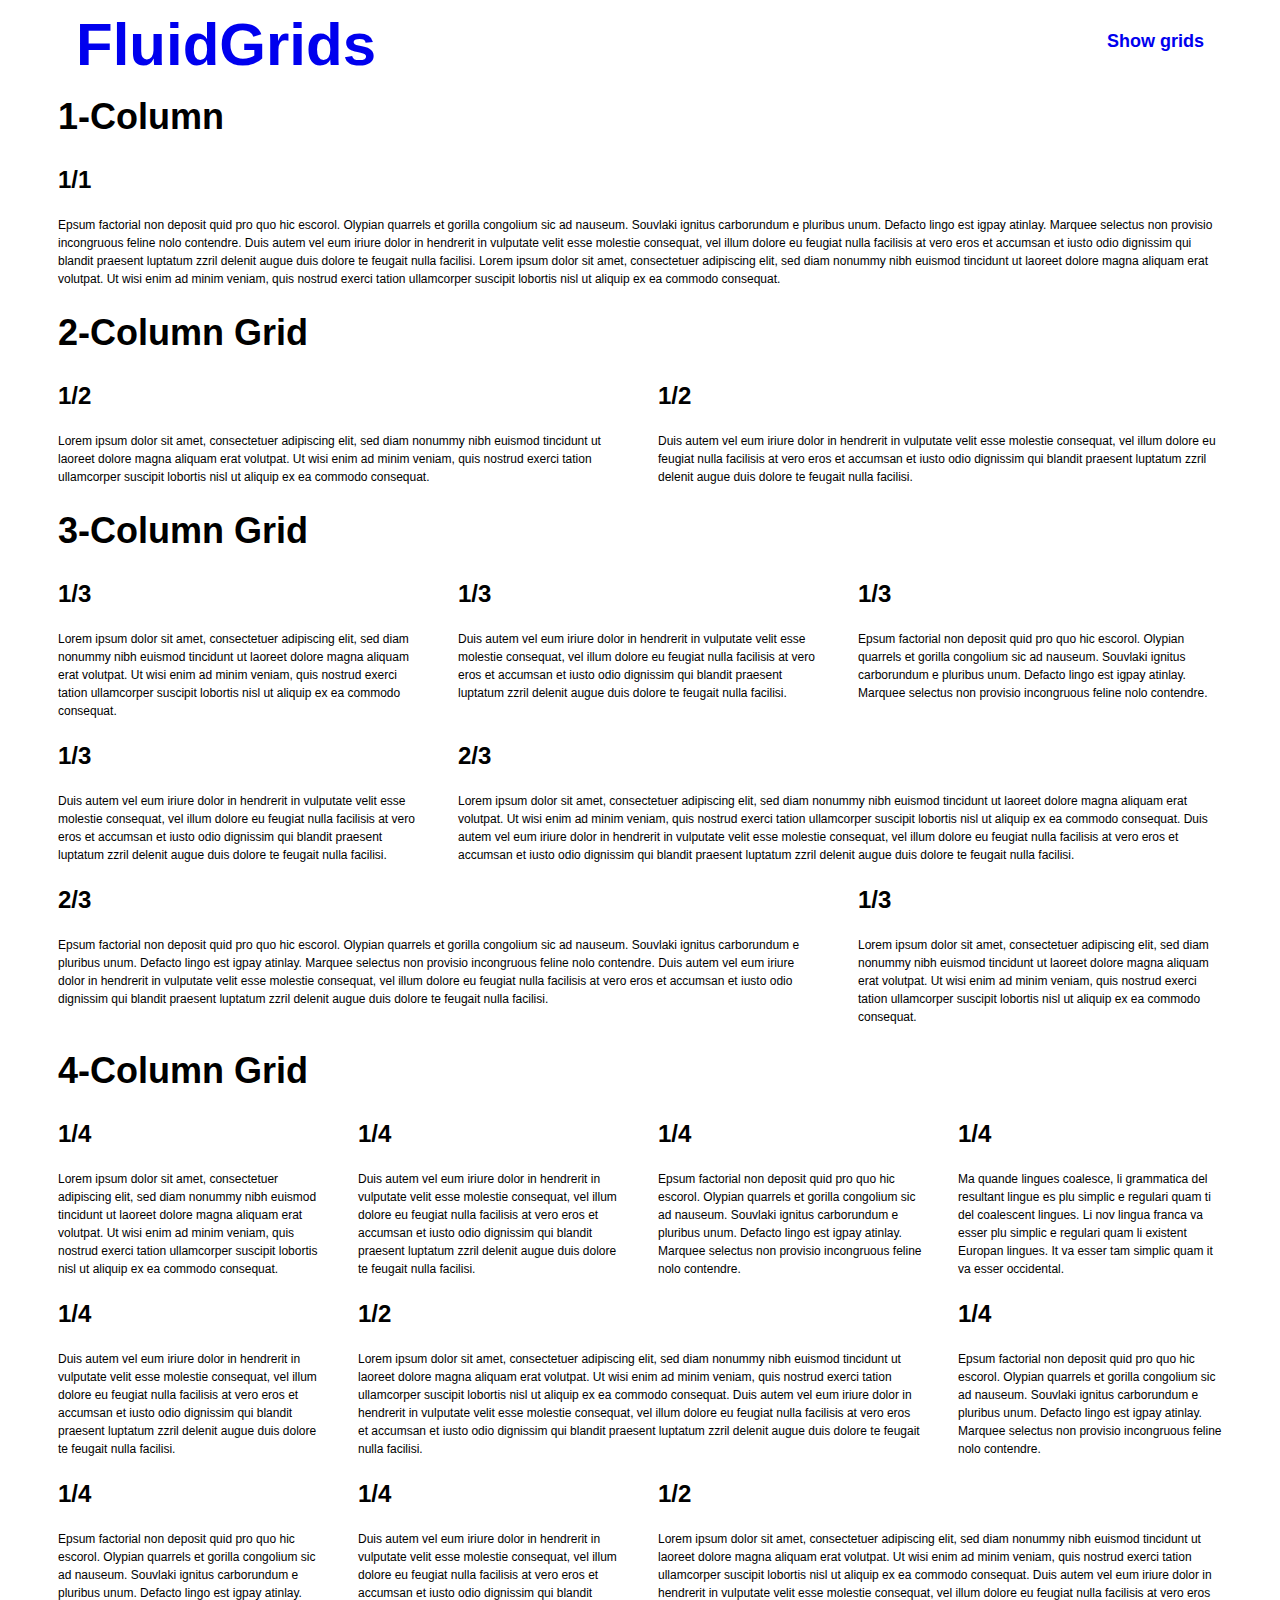
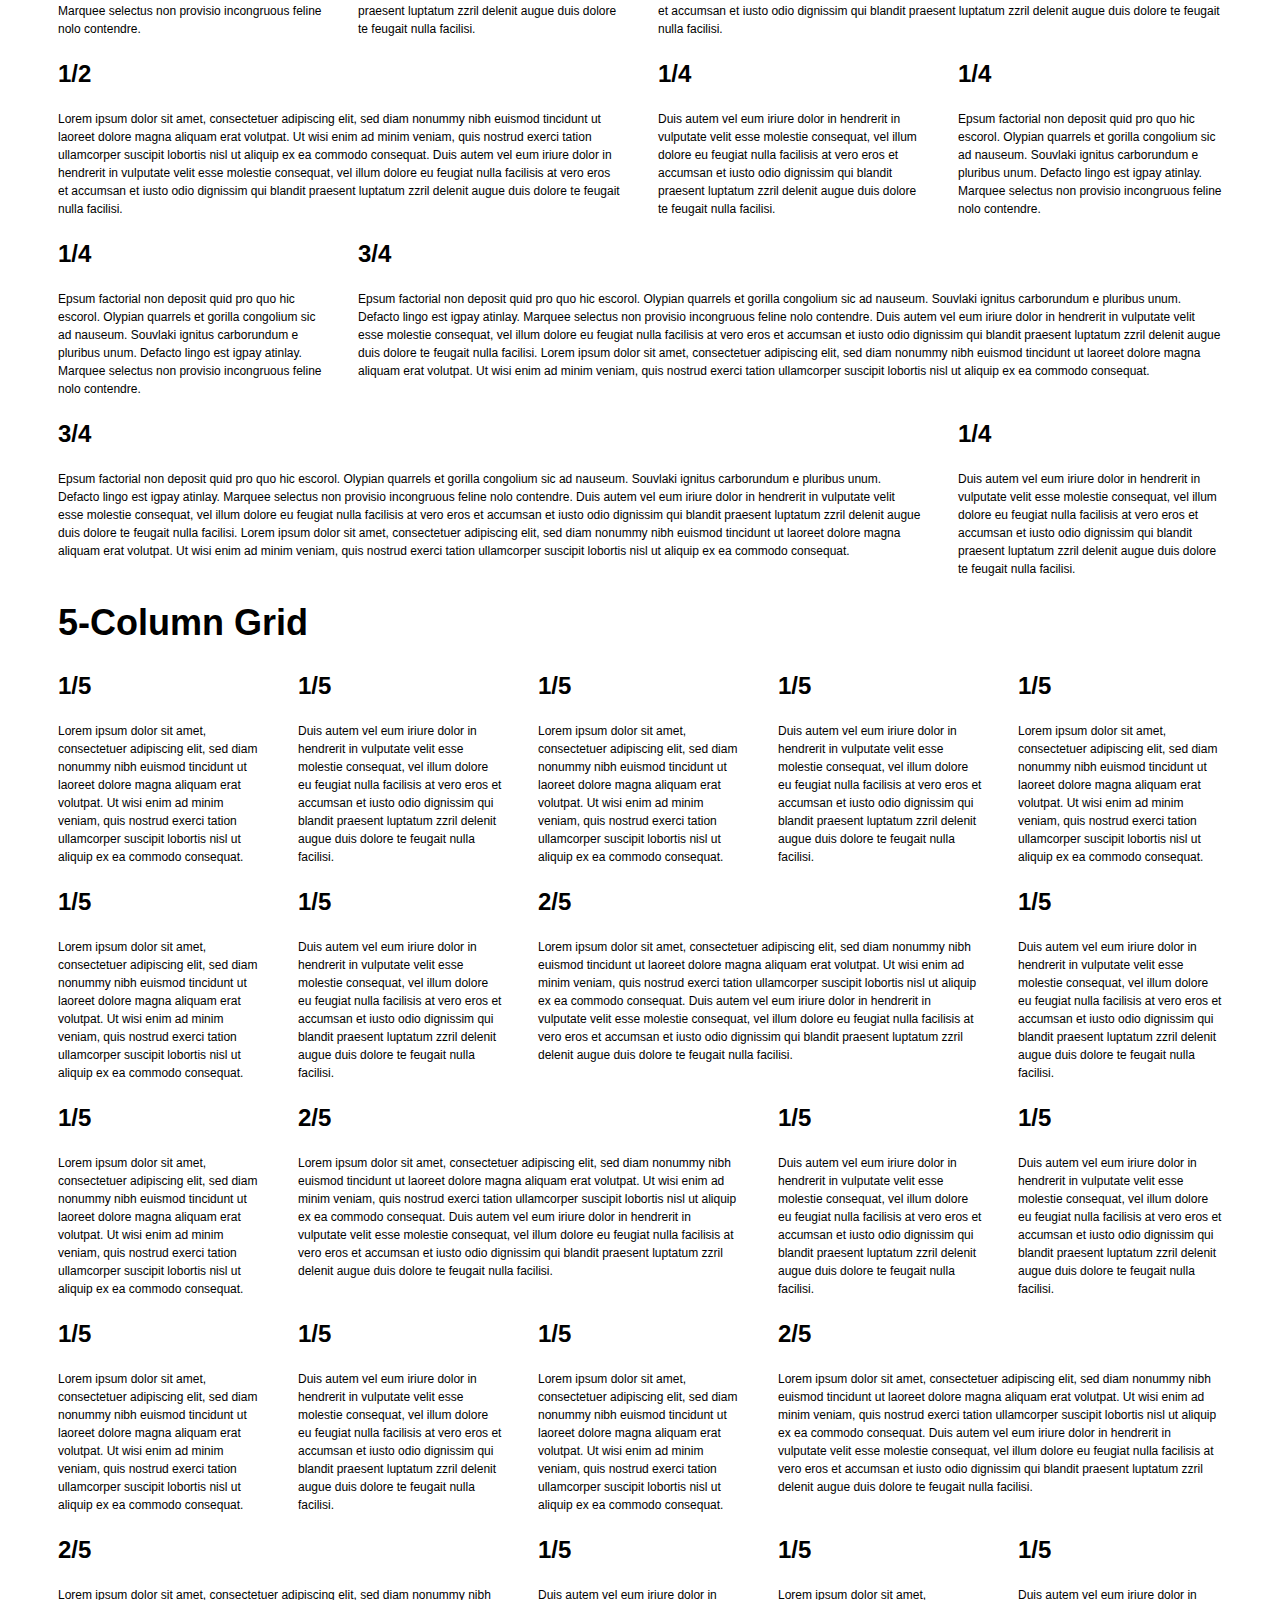
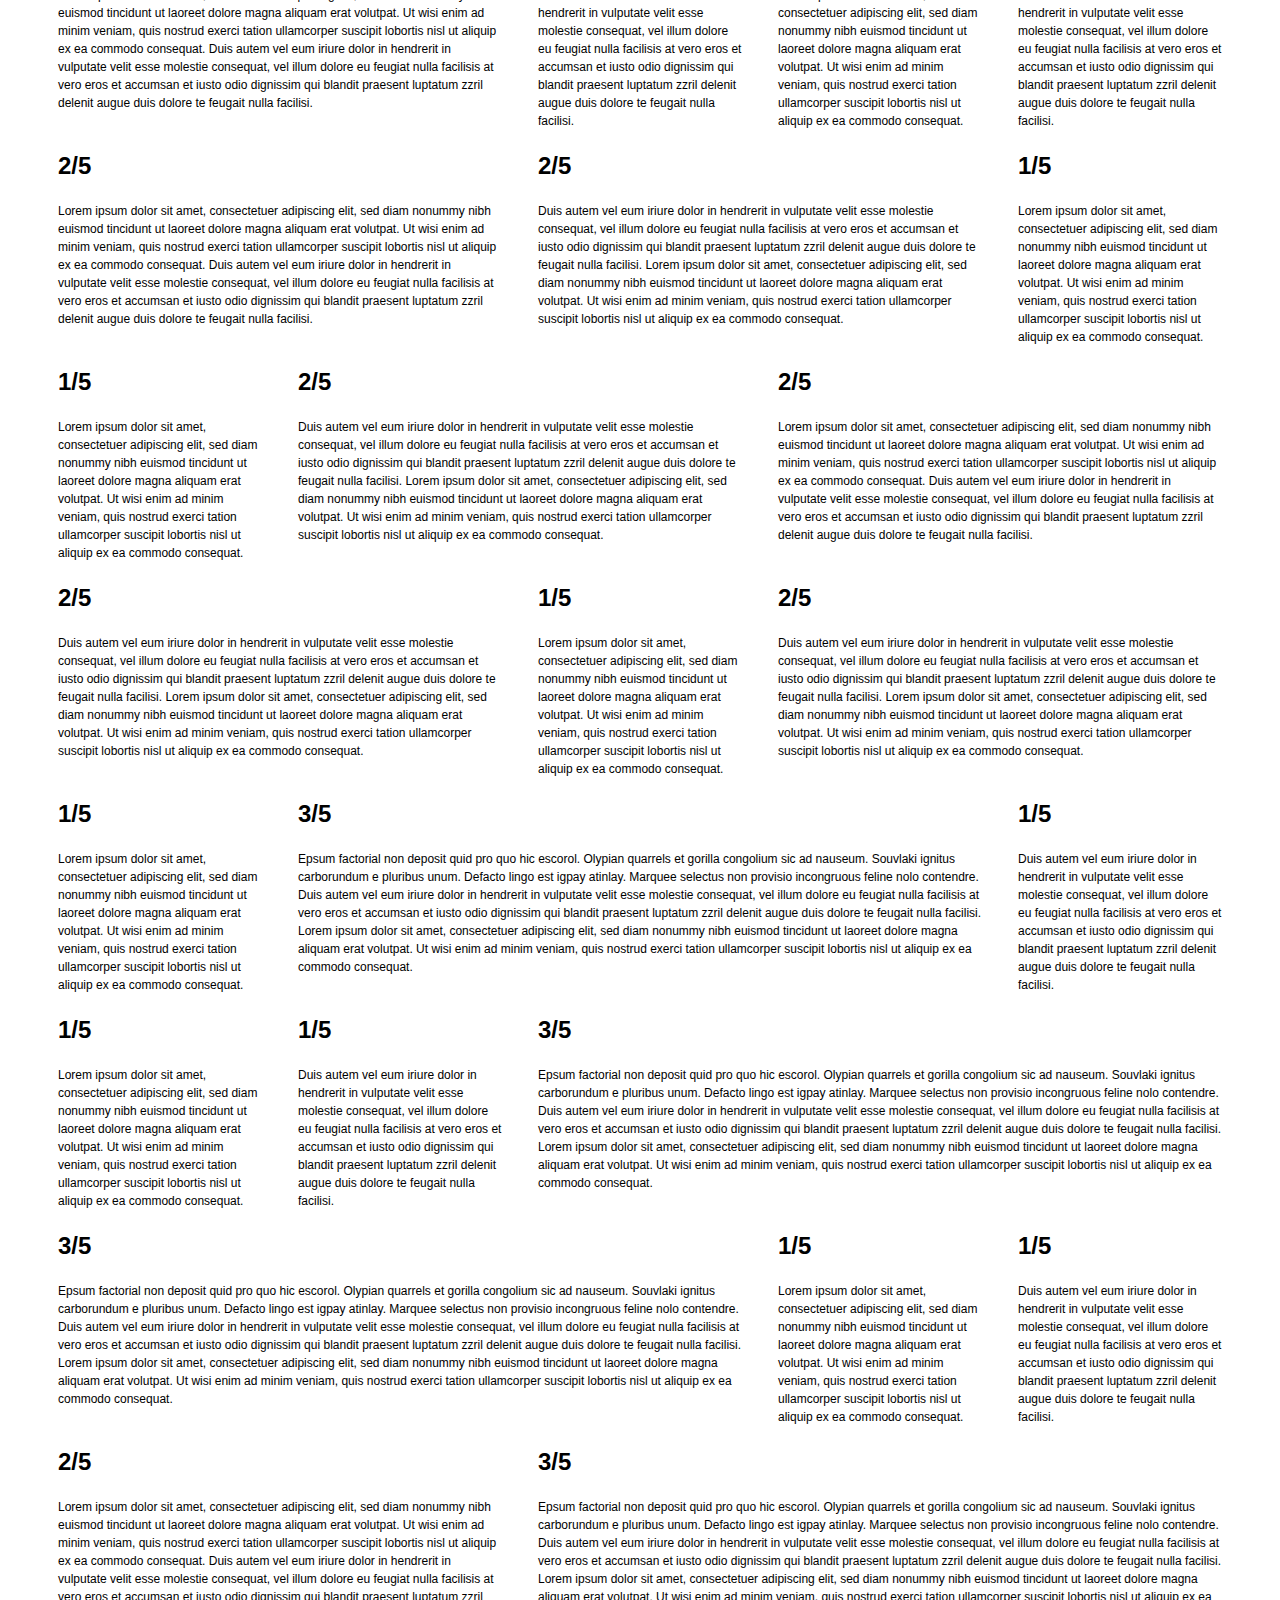
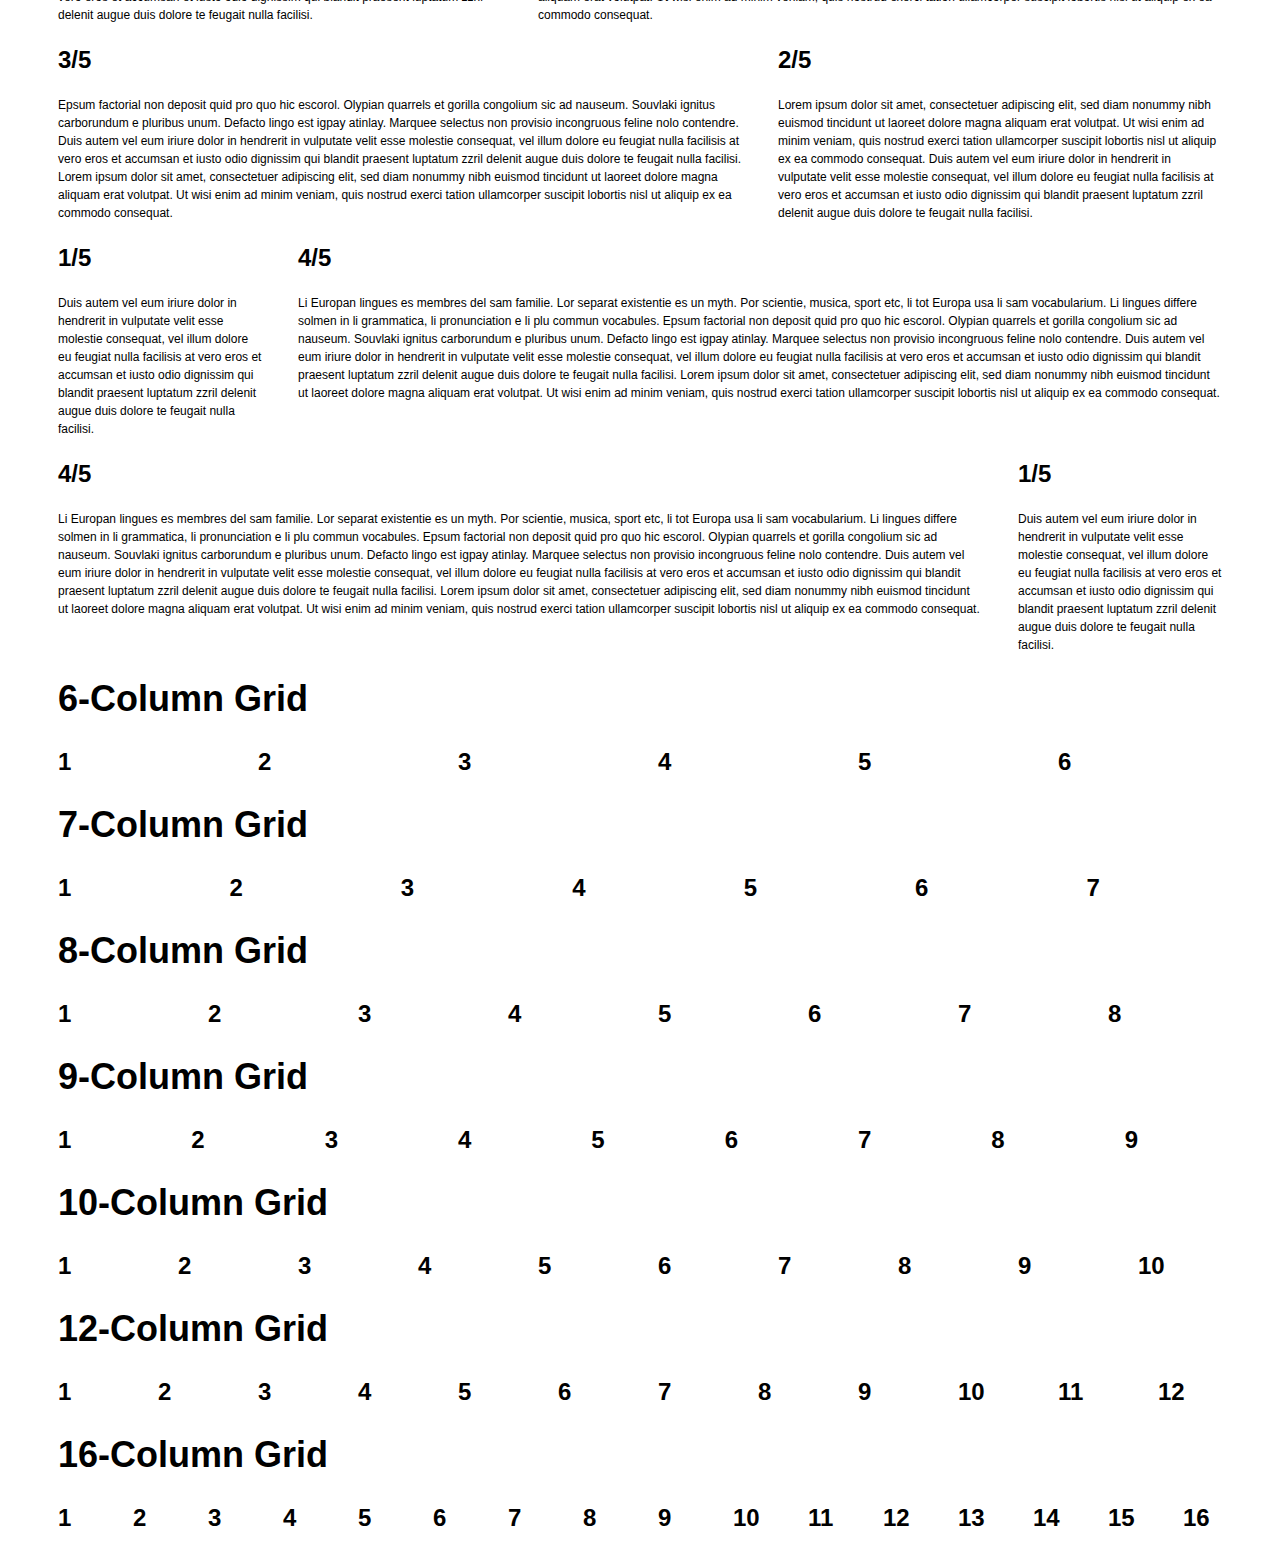
<file: index.html>
<!DOCTYPE html PUBLIC "-//W3C//DTD XHTML 1.0 Strict//EN" "http://www.w3.org/TR/xhtml1/DTD/xhtml1-strict.dtd">
<html xmlns="http://www.w3.org/1999/xhtml">
<head>
	<meta http-equiv="Content-Type" content="text/html; charset=utf-8" />
	<title>FluidGrids - A CSS Framework for Rapid Interactive Prototyping</title>
	<link rel="stylesheet" type="text/css" media="all" href="css/reset.css" />
	<link rel="stylesheet" type="text/css" media="all" href="css/text.css" />
	<link rel="stylesheet" type="text/css" media="all" href="css/grids.css" />
	<link rel="stylesheet" type="text/css" media="all" href="css/layout.css" />
	<link rel="stylesheet" type="text/css" media="all" href="css/overlay.css" />
	<script src="js/jquery-1.3.2.min.js" type="text/javascript" charset="utf-8"></script>
	<script src="js/fluidgrids.js" type="text/javascript" charset="utf-8"></script>
</head>
<body>
	<div id="header">
		<div class="row">
			<div class="column col4of5" id="branding">
				<div class="content">
					<h1><a href=".">FluidGrids</a></h1>
				</div>
			</div>
			<div class="column col1of5 lastColumn">
				<div class="content">
					<a class="action" id="show_grid" href="#">Show grids</a>
				</div>
			</div>
		</div>
	</div>
	
	<div class="page">
		<div class="head">
			<h3>1-Column</h3>
		</div>
		<div class="section">
			<div class="row">
				<div class="column col1of1">
					<div class="content">
						<h4>1/1</h4>
						<p>Epsum factorial non deposit quid pro quo hic escorol. Olypian quarrels et gorilla congolium sic ad nauseum. Souvlaki ignitus carborundum e pluribus unum. Defacto lingo est igpay atinlay. Marquee selectus non provisio incongruous feline nolo contendre. Duis autem vel eum iriure dolor in hendrerit in vulputate velit esse molestie consequat, vel illum dolore eu feugiat nulla facilisis at vero eros et accumsan et iusto odio dignissim qui blandit praesent luptatum zzril delenit augue duis dolore te feugait nulla facilisi. Lorem ipsum dolor sit amet, consectetuer adipiscing elit, sed diam nonummy nibh euismod tincidunt ut laoreet dolore magna aliquam erat volutpat. Ut wisi enim ad minim veniam, quis nostrud exerci tation ullamcorper suscipit lobortis nisl ut aliquip ex ea commodo consequat.</p>
					</div>
				</div>
			</div>
			<div class="grid_overlay">
				<div class="grid">
					<div class="row">
						<div class="column col1of1">
							<div class="content"></div>
						</div>
					</div>
				</div>
				<div class="lines"></div>	
			</div>
		</div>

		<div class="head">
			<h3>2-Column Grid</h3>
		</div>
		<div class="section">
			<div class="row">
				<div class="column col1of2">
					<div class="content">
						<h4>1/2</h4>
						<p>Lorem ipsum dolor sit amet, consectetuer adipiscing elit, sed diam nonummy nibh euismod tincidunt ut laoreet dolore magna aliquam erat volutpat. Ut wisi enim ad minim veniam, quis nostrud exerci tation ullamcorper suscipit lobortis nisl ut aliquip ex ea commodo consequat. </p>
					</div>
				</div>
				<div class="column col1of2 lastColumn">
					<div class="content">
						<h4>1/2</h4>
						<p>Duis autem vel eum iriure dolor in hendrerit in vulputate velit esse molestie consequat, vel illum dolore eu feugiat nulla facilisis at vero eros et accumsan et iusto odio dignissim qui blandit praesent luptatum zzril delenit augue duis dolore te feugait nulla facilisi.</p>
					</div>
				</div>
			</div>
			<div class="grid_overlay">
				<div class="grid">
					<div class="row">
						<div class="column col1of2">
							<div class="content"></div>
						</div>
						<div class="column col1of2 lastColumn">
							<div class="content"></div>
						</div>
					</div>
				</div>
				<div class="lines"></div>	
			</div>
		</div>
		
		<div class="head">
			<h3>3-Column Grid</h3>
		</div>
		<div class="section">
			<div class="row">
				<div class="column col1of3">
					<div class="content">
						<h4>1/3</h4>
						<p>Lorem ipsum dolor sit amet, consectetuer adipiscing elit, sed diam nonummy nibh euismod tincidunt ut laoreet dolore magna aliquam erat volutpat. Ut wisi enim ad minim veniam, quis nostrud exerci tation ullamcorper suscipit lobortis nisl ut aliquip ex ea commodo consequat. </p>
					</div>
				</div>
				<div class="column col1of3">
					<div class="content">
						<h4>1/3</h4>
						<p>Duis autem vel eum iriure dolor in hendrerit in vulputate velit esse molestie consequat, vel illum dolore eu feugiat nulla facilisis at vero eros et accumsan et iusto odio dignissim qui blandit praesent luptatum zzril delenit augue duis dolore te feugait nulla facilisi.</p>
					</div>
				</div>
				<div class="column col1of3 lastColumn">
					<div class="content">
						<h4>1/3</h4>
						<p>Epsum factorial non deposit quid pro quo hic escorol. Olypian quarrels et gorilla congolium sic ad nauseum. Souvlaki ignitus carborundum e pluribus unum. Defacto lingo est igpay atinlay. Marquee selectus non provisio incongruous feline nolo contendre.</p>
					</div>
				</div>
			</div>
			<div class="row">
				<div class="column col1of3">
					<div class="content">
						<h4>1/3</h4>
						<p>Duis autem vel eum iriure dolor in hendrerit in vulputate velit esse molestie consequat, vel illum dolore eu feugiat nulla facilisis at vero eros et accumsan et iusto odio dignissim qui blandit praesent luptatum zzril delenit augue duis dolore te feugait nulla facilisi.</p>
					</div>
				</div>
				<div class="column col2of3 lastColumn">
					<div class="content">
						<h4>2/3</h4>
						<p>Lorem ipsum dolor sit amet, consectetuer adipiscing elit, sed diam nonummy nibh euismod tincidunt ut laoreet dolore magna aliquam erat volutpat. Ut wisi enim ad minim veniam, quis nostrud exerci tation ullamcorper suscipit lobortis nisl ut aliquip ex ea commodo consequat. Duis autem vel eum iriure dolor in hendrerit in vulputate velit esse molestie consequat, vel illum dolore eu feugiat nulla facilisis at vero eros et accumsan et iusto odio dignissim qui blandit praesent luptatum zzril delenit augue duis dolore te feugait nulla facilisi.</p>
					</div>
				</div>
			</div>
			<div class="row">
				<div class="column col2of3">
					<div class="content">
						<h4>2/3</h4>
						<p>Epsum factorial non deposit quid pro quo hic escorol. Olypian quarrels et gorilla congolium sic ad nauseum. Souvlaki ignitus carborundum e pluribus unum. Defacto lingo est igpay atinlay. Marquee selectus non provisio incongruous feline nolo contendre. Duis autem vel eum iriure dolor in hendrerit in vulputate velit esse molestie consequat, vel illum dolore eu feugiat nulla facilisis at vero eros et accumsan et iusto odio dignissim qui blandit praesent luptatum zzril delenit augue duis dolore te feugait nulla facilisi.</p>
					</div>
				</div>
				<div class="column col1of3 lastColumn">
					<div class="content">
						<h4>1/3</h4>
						<p>Lorem ipsum dolor sit amet, consectetuer adipiscing elit, sed diam nonummy nibh euismod tincidunt ut laoreet dolore magna aliquam erat volutpat. Ut wisi enim ad minim veniam, quis nostrud exerci tation ullamcorper suscipit lobortis nisl ut aliquip ex ea commodo consequat. </p>
					</div>
				</div>
			</div>
			<div class="grid_overlay">
				<div class="grid">
					<div class="row">
						<div class="column col1of3">
							<div class="content"></div>
						</div>
						<div class="column col1of3">
							<div class="content"></div>
						</div>
						<div class="column col1of3 lastColumn">
							<div class="content"></div>
						</div>
					</div>
				</div>
				<div class="lines"></div>	
			</div>
		</div>

		<div class="head">
			<h3>4-Column Grid</h3>
		</div>
		<div class="section">
			<div class="row">
				<div class="column col1of4">
					<div class="content">
						<h4>1/4</h4>
						<p>Lorem ipsum dolor sit amet, consectetuer adipiscing elit, sed diam nonummy nibh euismod tincidunt ut laoreet dolore magna aliquam erat volutpat. Ut wisi enim ad minim veniam, quis nostrud exerci tation ullamcorper suscipit lobortis nisl ut aliquip ex ea commodo consequat. </p>
					</div>
				</div>
				<div class="column col1of4">
					<div class="content">
						<h4>1/4</h4>
						<p>Duis autem vel eum iriure dolor in hendrerit in vulputate velit esse molestie consequat, vel illum dolore eu feugiat nulla facilisis at vero eros et accumsan et iusto odio dignissim qui blandit praesent luptatum zzril delenit augue duis dolore te feugait nulla facilisi.</p>
					</div>
				</div>
				<div class="column col1of4">
					<div class="content">
						<h4>1/4</h4>
						<p>Epsum factorial non deposit quid pro quo hic escorol. Olypian quarrels et gorilla congolium sic ad nauseum. Souvlaki ignitus carborundum e pluribus unum. Defacto lingo est igpay atinlay. Marquee selectus non provisio incongruous feline nolo contendre.</p>
					</div>
				</div>
				<div class="column col1of4 lastColumn">
					<div class="content">
						<h4>1/4</h4>
						<p>Ma quande lingues coalesce, li grammatica del resultant lingue es plu simplic e regulari quam ti del coalescent lingues. Li nov lingua franca va esser plu simplic e regulari quam li existent Europan lingues. It va esser tam simplic quam it va esser occidental.</p>
					</div>
				</div>
			</div>
			<div class="row">
				<div class="column col1of4">
					<div class="content">
						<h4>1/4</h4>
						<p>Duis autem vel eum iriure dolor in hendrerit in vulputate velit esse molestie consequat, vel illum dolore eu feugiat nulla facilisis at vero eros et accumsan et iusto odio dignissim qui blandit praesent luptatum zzril delenit augue duis dolore te feugait nulla facilisi.</p>
					</div>
				</div>
				<div class="column col1of2">
					<div class="content">
						<h4>1/2</h4>
						<p>Lorem ipsum dolor sit amet, consectetuer adipiscing elit, sed diam nonummy nibh euismod tincidunt ut laoreet dolore magna aliquam erat volutpat. Ut wisi enim ad minim veniam, quis nostrud exerci tation ullamcorper suscipit lobortis nisl ut aliquip ex ea commodo consequat. Duis autem vel eum iriure dolor in hendrerit in vulputate velit esse molestie consequat, vel illum dolore eu feugiat nulla facilisis at vero eros et accumsan et iusto odio dignissim qui blandit praesent luptatum zzril delenit augue duis dolore te feugait nulla facilisi.</p>
					</div>
				</div>
				<div class="column col1of4 lastColumn">
					<div class="content">
						<h4>1/4</h4>
						<p>Epsum factorial non deposit quid pro quo hic escorol. Olypian quarrels et gorilla congolium sic ad nauseum. Souvlaki ignitus carborundum e pluribus unum. Defacto lingo est igpay atinlay. Marquee selectus non provisio incongruous feline nolo contendre.</p>
					</div>
				</div>
			</div>
			<div class="row">
				<div class="column col1of4">
					<div class="content">
						<h4>1/4</h4>
						<p>Epsum factorial non deposit quid pro quo hic escorol. Olypian quarrels et gorilla congolium sic ad nauseum. Souvlaki ignitus carborundum e pluribus unum. Defacto lingo est igpay atinlay. Marquee selectus non provisio incongruous feline nolo contendre.</p>
					</div>
				</div>
				<div class="column col1of4">
					<div class="content">
						<h4>1/4</h4>
						<p>Duis autem vel eum iriure dolor in hendrerit in vulputate velit esse molestie consequat, vel illum dolore eu feugiat nulla facilisis at vero eros et accumsan et iusto odio dignissim qui blandit praesent luptatum zzril delenit augue duis dolore te feugait nulla facilisi.</p>
					</div>
				</div>
				<div class="column col1of2 lastColumn">
					<div class="content">
						<h4>1/2</h4>
						<p>Lorem ipsum dolor sit amet, consectetuer adipiscing elit, sed diam nonummy nibh euismod tincidunt ut laoreet dolore magna aliquam erat volutpat. Ut wisi enim ad minim veniam, quis nostrud exerci tation ullamcorper suscipit lobortis nisl ut aliquip ex ea commodo consequat. Duis autem vel eum iriure dolor in hendrerit in vulputate velit esse molestie consequat, vel illum dolore eu feugiat nulla facilisis at vero eros et accumsan et iusto odio dignissim qui blandit praesent luptatum zzril delenit augue duis dolore te feugait nulla facilisi.</p>
					</div>
				</div>
			</div>
			<div class="row">
				<div class="column col1of2">
					<div class="content">
						<h4>1/2</h4>
						<p>Lorem ipsum dolor sit amet, consectetuer adipiscing elit, sed diam nonummy nibh euismod tincidunt ut laoreet dolore magna aliquam erat volutpat. Ut wisi enim ad minim veniam, quis nostrud exerci tation ullamcorper suscipit lobortis nisl ut aliquip ex ea commodo consequat. Duis autem vel eum iriure dolor in hendrerit in vulputate velit esse molestie consequat, vel illum dolore eu feugiat nulla facilisis at vero eros et accumsan et iusto odio dignissim qui blandit praesent luptatum zzril delenit augue duis dolore te feugait nulla facilisi.</p>
					</div>
				</div>
				<div class="column col1of4">
					<div class="content">
						<h4>1/4</h4>
						<p>Duis autem vel eum iriure dolor in hendrerit in vulputate velit esse molestie consequat, vel illum dolore eu feugiat nulla facilisis at vero eros et accumsan et iusto odio dignissim qui blandit praesent luptatum zzril delenit augue duis dolore te feugait nulla facilisi.</p>
					</div>
				</div>
				<div class="column col1of4 lastColumn">
					<div class="content">
						<h4>1/4</h4>
						<p>Epsum factorial non deposit quid pro quo hic escorol. Olypian quarrels et gorilla congolium sic ad nauseum. Souvlaki ignitus carborundum e pluribus unum. Defacto lingo est igpay atinlay. Marquee selectus non provisio incongruous feline nolo contendre.</p>
					</div>
				</div>
			</div>
			<div class="row">
				<div class="column col1of4">
					<div class="content">
						<h4>1/4</h4>
						<p>Epsum factorial non deposit quid pro quo hic escorol. Olypian quarrels et gorilla congolium sic ad nauseum. Souvlaki ignitus carborundum e pluribus unum. Defacto lingo est igpay atinlay. Marquee selectus non provisio incongruous feline nolo contendre.</p>
					</div>
				</div>
				<div class="column col3of4 lastColumn">
					<div class="content">
						<h4>3/4</h4>
						<p>Epsum factorial non deposit quid pro quo hic escorol. Olypian quarrels et gorilla congolium sic ad nauseum. Souvlaki ignitus carborundum e pluribus unum. Defacto lingo est igpay atinlay. Marquee selectus non provisio incongruous feline nolo contendre. Duis autem vel eum iriure dolor in hendrerit in vulputate velit esse molestie consequat, vel illum dolore eu feugiat nulla facilisis at vero eros et accumsan et iusto odio dignissim qui blandit praesent luptatum zzril delenit augue duis dolore te feugait nulla facilisi. Lorem ipsum dolor sit amet, consectetuer adipiscing elit, sed diam nonummy nibh euismod tincidunt ut laoreet dolore magna aliquam erat volutpat. Ut wisi enim ad minim veniam, quis nostrud exerci tation ullamcorper suscipit lobortis nisl ut aliquip ex ea commodo consequat.</p>
					</div>
				</div>
			</div>
			<div class="row">
				<div class="column col3of4">
					<div class="content">
						<h4>3/4</h4>
						<p>Epsum factorial non deposit quid pro quo hic escorol. Olypian quarrels et gorilla congolium sic ad nauseum. Souvlaki ignitus carborundum e pluribus unum. Defacto lingo est igpay atinlay. Marquee selectus non provisio incongruous feline nolo contendre. Duis autem vel eum iriure dolor in hendrerit in vulputate velit esse molestie consequat, vel illum dolore eu feugiat nulla facilisis at vero eros et accumsan et iusto odio dignissim qui blandit praesent luptatum zzril delenit augue duis dolore te feugait nulla facilisi. Lorem ipsum dolor sit amet, consectetuer adipiscing elit, sed diam nonummy nibh euismod tincidunt ut laoreet dolore magna aliquam erat volutpat. Ut wisi enim ad minim veniam, quis nostrud exerci tation ullamcorper suscipit lobortis nisl ut aliquip ex ea commodo consequat.</p>
					</div>
				</div>
				<div class="column col1of4 lastColumn">
					<div class="content">
						<h4>1/4</h4>
						<p>Duis autem vel eum iriure dolor in hendrerit in vulputate velit esse molestie consequat, vel illum dolore eu feugiat nulla facilisis at vero eros et accumsan et iusto odio dignissim qui blandit praesent luptatum zzril delenit augue duis dolore te feugait nulla facilisi.</p>
					</div>
				</div>
			</div>
			<div class="grid_overlay">
				<div class="grid">
					<div class="row">
						<div class="column col1of4">
							<div class="content"></div>
						</div>
						<div class="column col1of4">
							<div class="content"></div>
						</div>
						<div class="column col1of4">
							<div class="content"></div>
						</div>
						<div class="column col1of4 lastColumn">
							<div class="content"></div>
						</div>
					</div>
				</div>
				<div class="lines"></div>	
			</div>
		</div>

		<div class="head">
			<h3>5-Column Grid</h3>
		</div>
		<div class="section">
			<div class="row">
				<div class="column col1of5">
					<div class="content">
						<h4>1/5</h4>
						<p>Lorem ipsum dolor sit amet, consectetuer adipiscing elit, sed diam nonummy nibh euismod tincidunt ut laoreet dolore magna aliquam erat volutpat. Ut wisi enim ad minim veniam, quis nostrud exerci tation ullamcorper suscipit lobortis nisl ut aliquip ex ea commodo consequat. </p>
					</div>
				</div>
				<div class="column col1of5">
					<div class="content">
						<h4>1/5</h4>
						<p>Duis autem vel eum iriure dolor in hendrerit in vulputate velit esse molestie consequat, vel illum dolore eu feugiat nulla facilisis at vero eros et accumsan et iusto odio dignissim qui blandit praesent luptatum zzril delenit augue duis dolore te feugait nulla facilisi.</p>
					</div>
				</div>
				<div class="column col1of5">
					<div class="content">
						<h4>1/5</h4>
						<p>Lorem ipsum dolor sit amet, consectetuer adipiscing elit, sed diam nonummy nibh euismod tincidunt ut laoreet dolore magna aliquam erat volutpat. Ut wisi enim ad minim veniam, quis nostrud exerci tation ullamcorper suscipit lobortis nisl ut aliquip ex ea commodo consequat. </p>
					</div>
				</div>
				<div class="column col1of5">
					<div class="content">
						<h4>1/5</h4>
						<p>Duis autem vel eum iriure dolor in hendrerit in vulputate velit esse molestie consequat, vel illum dolore eu feugiat nulla facilisis at vero eros et accumsan et iusto odio dignissim qui blandit praesent luptatum zzril delenit augue duis dolore te feugait nulla facilisi.</p>
					</div>
				</div>
				<div class="column col1of5 lastColumn">
					<div class="content">
						<h4>1/5</h4>
						<p>Lorem ipsum dolor sit amet, consectetuer adipiscing elit, sed diam nonummy nibh euismod tincidunt ut laoreet dolore magna aliquam erat volutpat. Ut wisi enim ad minim veniam, quis nostrud exerci tation ullamcorper suscipit lobortis nisl ut aliquip ex ea commodo consequat. </p>
					</div>
				</div>
			</div>
			<div class="row">
				<div class="column col1of5">
					<div class="content">
						<h4>1/5</h4>
						<p>Lorem ipsum dolor sit amet, consectetuer adipiscing elit, sed diam nonummy nibh euismod tincidunt ut laoreet dolore magna aliquam erat volutpat. Ut wisi enim ad minim veniam, quis nostrud exerci tation ullamcorper suscipit lobortis nisl ut aliquip ex ea commodo consequat. </p>
					</div>
				</div>
				<div class="column col1of5">
					<div class="content">
						<h4>1/5</h4>
						<p>Duis autem vel eum iriure dolor in hendrerit in vulputate velit esse molestie consequat, vel illum dolore eu feugiat nulla facilisis at vero eros et accumsan et iusto odio dignissim qui blandit praesent luptatum zzril delenit augue duis dolore te feugait nulla facilisi.</p>
					</div>
				</div>
				<div class="column col2of5">
					<div class="content">
						<h4>2/5</h4>
						<p>Lorem ipsum dolor sit amet, consectetuer adipiscing elit, sed diam nonummy nibh euismod tincidunt ut laoreet dolore magna aliquam erat volutpat. Ut wisi enim ad minim veniam, quis nostrud exerci tation ullamcorper suscipit lobortis nisl ut aliquip ex ea commodo consequat. Duis autem vel eum iriure dolor in hendrerit in vulputate velit esse molestie consequat, vel illum dolore eu feugiat nulla facilisis at vero eros et accumsan et iusto odio dignissim qui blandit praesent luptatum zzril delenit augue duis dolore te feugait nulla facilisi.</p>
					</div>
				</div>
				<div class="column col1of5 lastColumn">
					<div class="content">
						<h4>1/5</h4>
						<p>Duis autem vel eum iriure dolor in hendrerit in vulputate velit esse molestie consequat, vel illum dolore eu feugiat nulla facilisis at vero eros et accumsan et iusto odio dignissim qui blandit praesent luptatum zzril delenit augue duis dolore te feugait nulla facilisi.</p>
					</div>
				</div>
			</div>
			<div class="row">
				<div class="column col1of5">
					<div class="content">
						<h4>1/5</h4>
						<p>Lorem ipsum dolor sit amet, consectetuer adipiscing elit, sed diam nonummy nibh euismod tincidunt ut laoreet dolore magna aliquam erat volutpat. Ut wisi enim ad minim veniam, quis nostrud exerci tation ullamcorper suscipit lobortis nisl ut aliquip ex ea commodo consequat. </p>
					</div>
				</div>
				<div class="column col2of5">
					<div class="content">
						<h4>2/5</h4>
						<p>Lorem ipsum dolor sit amet, consectetuer adipiscing elit, sed diam nonummy nibh euismod tincidunt ut laoreet dolore magna aliquam erat volutpat. Ut wisi enim ad minim veniam, quis nostrud exerci tation ullamcorper suscipit lobortis nisl ut aliquip ex ea commodo consequat. Duis autem vel eum iriure dolor in hendrerit in vulputate velit esse molestie consequat, vel illum dolore eu feugiat nulla facilisis at vero eros et accumsan et iusto odio dignissim qui blandit praesent luptatum zzril delenit augue duis dolore te feugait nulla facilisi.</p>
					</div>
				</div>
				<div class="column col1of5">
					<div class="content">
						<h4>1/5</h4>
						<p>Duis autem vel eum iriure dolor in hendrerit in vulputate velit esse molestie consequat, vel illum dolore eu feugiat nulla facilisis at vero eros et accumsan et iusto odio dignissim qui blandit praesent luptatum zzril delenit augue duis dolore te feugait nulla facilisi.</p>
					</div>
				</div>
				<div class="column col1of5 lastColumn">
					<div class="content">
						<h4>1/5</h4>
						<p>Duis autem vel eum iriure dolor in hendrerit in vulputate velit esse molestie consequat, vel illum dolore eu feugiat nulla facilisis at vero eros et accumsan et iusto odio dignissim qui blandit praesent luptatum zzril delenit augue duis dolore te feugait nulla facilisi.</p>
					</div>
				</div>
			</div>
			<div class="row">
				<div class="column col1of5">
					<div class="content">
						<h4>1/5</h4>
						<p>Lorem ipsum dolor sit amet, consectetuer adipiscing elit, sed diam nonummy nibh euismod tincidunt ut laoreet dolore magna aliquam erat volutpat. Ut wisi enim ad minim veniam, quis nostrud exerci tation ullamcorper suscipit lobortis nisl ut aliquip ex ea commodo consequat. </p>
					</div>
				</div>
				<div class="column col1of5">
					<div class="content">
						<h4>1/5</h4>
						<p>Duis autem vel eum iriure dolor in hendrerit in vulputate velit esse molestie consequat, vel illum dolore eu feugiat nulla facilisis at vero eros et accumsan et iusto odio dignissim qui blandit praesent luptatum zzril delenit augue duis dolore te feugait nulla facilisi.</p>
					</div>
				</div>
				<div class="column col1of5">
					<div class="content">
						<h4>1/5</h4>
						<p>Lorem ipsum dolor sit amet, consectetuer adipiscing elit, sed diam nonummy nibh euismod tincidunt ut laoreet dolore magna aliquam erat volutpat. Ut wisi enim ad minim veniam, quis nostrud exerci tation ullamcorper suscipit lobortis nisl ut aliquip ex ea commodo consequat.</p>
					</div>
				</div>
				<div class="column col2of5 lastColumn">
					<div class="content">
						<h4>2/5</h4>
						<p>Lorem ipsum dolor sit amet, consectetuer adipiscing elit, sed diam nonummy nibh euismod tincidunt ut laoreet dolore magna aliquam erat volutpat. Ut wisi enim ad minim veniam, quis nostrud exerci tation ullamcorper suscipit lobortis nisl ut aliquip ex ea commodo consequat. Duis autem vel eum iriure dolor in hendrerit in vulputate velit esse molestie consequat, vel illum dolore eu feugiat nulla facilisis at vero eros et accumsan et iusto odio dignissim qui blandit praesent luptatum zzril delenit augue duis dolore te feugait nulla facilisi.</p>
					</div>
				</div>
			</div>
			<div class="row">
				<div class="column col2of5">
					<div class="content">
						<h4>2/5</h4>
						<p>Lorem ipsum dolor sit amet, consectetuer adipiscing elit, sed diam nonummy nibh euismod tincidunt ut laoreet dolore magna aliquam erat volutpat. Ut wisi enim ad minim veniam, quis nostrud exerci tation ullamcorper suscipit lobortis nisl ut aliquip ex ea commodo consequat. Duis autem vel eum iriure dolor in hendrerit in vulputate velit esse molestie consequat, vel illum dolore eu feugiat nulla facilisis at vero eros et accumsan et iusto odio dignissim qui blandit praesent luptatum zzril delenit augue duis dolore te feugait nulla facilisi.</p>
					</div>
				</div>
				<div class="column col1of5">
					<div class="content">
						<h4>1/5</h4>
						<p>Duis autem vel eum iriure dolor in hendrerit in vulputate velit esse molestie consequat, vel illum dolore eu feugiat nulla facilisis at vero eros et accumsan et iusto odio dignissim qui blandit praesent luptatum zzril delenit augue duis dolore te feugait nulla facilisi.</p>
					</div>
				</div>
				<div class="column col1of5">
					<div class="content">
						<h4>1/5</h4>
						<p>Lorem ipsum dolor sit amet, consectetuer adipiscing elit, sed diam nonummy nibh euismod tincidunt ut laoreet dolore magna aliquam erat volutpat. Ut wisi enim ad minim veniam, quis nostrud exerci tation ullamcorper suscipit lobortis nisl ut aliquip ex ea commodo consequat.</p>
					</div>
				</div>
				<div class="column col1of5 lastColumn">
					<div class="content">
						<h4>1/5</h4>
						<p>Duis autem vel eum iriure dolor in hendrerit in vulputate velit esse molestie consequat, vel illum dolore eu feugiat nulla facilisis at vero eros et accumsan et iusto odio dignissim qui blandit praesent luptatum zzril delenit augue duis dolore te feugait nulla facilisi.</p>
					</div>
				</div>
			</div>
			<div class="row">
				<div class="column col2of5">
					<div class="content">
						<h4>2/5</h4>
						<p>Lorem ipsum dolor sit amet, consectetuer adipiscing elit, sed diam nonummy nibh euismod tincidunt ut laoreet dolore magna aliquam erat volutpat. Ut wisi enim ad minim veniam, quis nostrud exerci tation ullamcorper suscipit lobortis nisl ut aliquip ex ea commodo consequat. Duis autem vel eum iriure dolor in hendrerit in vulputate velit esse molestie consequat, vel illum dolore eu feugiat nulla facilisis at vero eros et accumsan et iusto odio dignissim qui blandit praesent luptatum zzril delenit augue duis dolore te feugait nulla facilisi.</p>
					</div>
				</div>
				<div class="column col2of5">
					<div class="content">
						<h4>2/5</h4>
						<p>Duis autem vel eum iriure dolor in hendrerit in vulputate velit esse molestie consequat, vel illum dolore eu feugiat nulla facilisis at vero eros et accumsan et iusto odio dignissim qui blandit praesent luptatum zzril delenit augue duis dolore te feugait nulla facilisi. Lorem ipsum dolor sit amet, consectetuer adipiscing elit, sed diam nonummy nibh euismod tincidunt ut laoreet dolore magna aliquam erat volutpat. Ut wisi enim ad minim veniam, quis nostrud exerci tation ullamcorper suscipit lobortis nisl ut aliquip ex ea commodo consequat.</p>
					</div>
				</div>
				<div class="column col1of5 lastColumn">
					<div class="content">
						<h4>1/5</h4>
						<p>Lorem ipsum dolor sit amet, consectetuer adipiscing elit, sed diam nonummy nibh euismod tincidunt ut laoreet dolore magna aliquam erat volutpat. Ut wisi enim ad minim veniam, quis nostrud exerci tation ullamcorper suscipit lobortis nisl ut aliquip ex ea commodo consequat.</p>
					</div>
				</div>
			</div>
			<div class="row">
				<div class="column col1of5">
					<div class="content">
						<h4>1/5</h4>
						<p>Lorem ipsum dolor sit amet, consectetuer adipiscing elit, sed diam nonummy nibh euismod tincidunt ut laoreet dolore magna aliquam erat volutpat. Ut wisi enim ad minim veniam, quis nostrud exerci tation ullamcorper suscipit lobortis nisl ut aliquip ex ea commodo consequat.</p>
					</div>
				</div>
				<div class="column col2of5">
					<div class="content">
						<h4>2/5</h4>
						<p>Duis autem vel eum iriure dolor in hendrerit in vulputate velit esse molestie consequat, vel illum dolore eu feugiat nulla facilisis at vero eros et accumsan et iusto odio dignissim qui blandit praesent luptatum zzril delenit augue duis dolore te feugait nulla facilisi. Lorem ipsum dolor sit amet, consectetuer adipiscing elit, sed diam nonummy nibh euismod tincidunt ut laoreet dolore magna aliquam erat volutpat. Ut wisi enim ad minim veniam, quis nostrud exerci tation ullamcorper suscipit lobortis nisl ut aliquip ex ea commodo consequat.</p>
					</div>
				</div>
				<div class="column col2of5 lastColumn">
					<div class="content">
						<h4>2/5</h4>
						<p>Lorem ipsum dolor sit amet, consectetuer adipiscing elit, sed diam nonummy nibh euismod tincidunt ut laoreet dolore magna aliquam erat volutpat. Ut wisi enim ad minim veniam, quis nostrud exerci tation ullamcorper suscipit lobortis nisl ut aliquip ex ea commodo consequat. Duis autem vel eum iriure dolor in hendrerit in vulputate velit esse molestie consequat, vel illum dolore eu feugiat nulla facilisis at vero eros et accumsan et iusto odio dignissim qui blandit praesent luptatum zzril delenit augue duis dolore te feugait nulla facilisi.</p>
					</div>
				</div>
			</div>
			<div class="row">
				<div class="column col2of5">
					<div class="content">
						<h4>2/5</h4>
						<p>Duis autem vel eum iriure dolor in hendrerit in vulputate velit esse molestie consequat, vel illum dolore eu feugiat nulla facilisis at vero eros et accumsan et iusto odio dignissim qui blandit praesent luptatum zzril delenit augue duis dolore te feugait nulla facilisi. Lorem ipsum dolor sit amet, consectetuer adipiscing elit, sed diam nonummy nibh euismod tincidunt ut laoreet dolore magna aliquam erat volutpat. Ut wisi enim ad minim veniam, quis nostrud exerci tation ullamcorper suscipit lobortis nisl ut aliquip ex ea commodo consequat.</p>
					</div>
				</div>
				<div class="column col1of5">
					<div class="content">
						<h4>1/5</h4>
						<p>Lorem ipsum dolor sit amet, consectetuer adipiscing elit, sed diam nonummy nibh euismod tincidunt ut laoreet dolore magna aliquam erat volutpat. Ut wisi enim ad minim veniam, quis nostrud exerci tation ullamcorper suscipit lobortis nisl ut aliquip ex ea commodo consequat.</p>
					</div>
				</div>
				<div class="column col2of5 lastColumn">
					<div class="content">
						<h4>2/5</h4>
						<p>Duis autem vel eum iriure dolor in hendrerit in vulputate velit esse molestie consequat, vel illum dolore eu feugiat nulla facilisis at vero eros et accumsan et iusto odio dignissim qui blandit praesent luptatum zzril delenit augue duis dolore te feugait nulla facilisi. Lorem ipsum dolor sit amet, consectetuer adipiscing elit, sed diam nonummy nibh euismod tincidunt ut laoreet dolore magna aliquam erat volutpat. Ut wisi enim ad minim veniam, quis nostrud exerci tation ullamcorper suscipit lobortis nisl ut aliquip ex ea commodo consequat.</p>
					</div>
				</div>
			</div>
			<div class="row">
				<div class="column col1of5">
					<div class="content">
						<h4>1/5</h4>
						<p>Lorem ipsum dolor sit amet, consectetuer adipiscing elit, sed diam nonummy nibh euismod tincidunt ut laoreet dolore magna aliquam erat volutpat. Ut wisi enim ad minim veniam, quis nostrud exerci tation ullamcorper suscipit lobortis nisl ut aliquip ex ea commodo consequat.</p>
					</div>
				</div>
				<div class="column col3of5">
					<div class="content">
						<h4>3/5</h4>
						<p>Epsum factorial non deposit quid pro quo hic escorol. Olypian quarrels et gorilla congolium sic ad nauseum. Souvlaki ignitus carborundum e pluribus unum. Defacto lingo est igpay atinlay. Marquee selectus non provisio incongruous feline nolo contendre. Duis autem vel eum iriure dolor in hendrerit in vulputate velit esse molestie consequat, vel illum dolore eu feugiat nulla facilisis at vero eros et accumsan et iusto odio dignissim qui blandit praesent luptatum zzril delenit augue duis dolore te feugait nulla facilisi. Lorem ipsum dolor sit amet, consectetuer adipiscing elit, sed diam nonummy nibh euismod tincidunt ut laoreet dolore magna aliquam erat volutpat. Ut wisi enim ad minim veniam, quis nostrud exerci tation ullamcorper suscipit lobortis nisl ut aliquip ex ea commodo consequat.</p>
					</div>
				</div>
				<div class="column col1of5 lastColumn">
					<div class="content">
						<h4>1/5</h4>
						<p>Duis autem vel eum iriure dolor in hendrerit in vulputate velit esse molestie consequat, vel illum dolore eu feugiat nulla facilisis at vero eros et accumsan et iusto odio dignissim qui blandit praesent luptatum zzril delenit augue duis dolore te feugait nulla facilisi.</p>
					</div>
				</div>
			</div>
			<div class="row">
				<div class="column col1of5">
					<div class="content">
						<h4>1/5</h4>
						<p>Lorem ipsum dolor sit amet, consectetuer adipiscing elit, sed diam nonummy nibh euismod tincidunt ut laoreet dolore magna aliquam erat volutpat. Ut wisi enim ad minim veniam, quis nostrud exerci tation ullamcorper suscipit lobortis nisl ut aliquip ex ea commodo consequat.</p>
					</div>
				</div>
				<div class="column col1of5">
					<div class="content">
						<h4>1/5</h4>
						<p>Duis autem vel eum iriure dolor in hendrerit in vulputate velit esse molestie consequat, vel illum dolore eu feugiat nulla facilisis at vero eros et accumsan et iusto odio dignissim qui blandit praesent luptatum zzril delenit augue duis dolore te feugait nulla facilisi.</p>
					</div>
				</div>
				<div class="column col3of5 lastColumn">
					<div class="content">
						<h4>3/5</h4>
						<p>Epsum factorial non deposit quid pro quo hic escorol. Olypian quarrels et gorilla congolium sic ad nauseum. Souvlaki ignitus carborundum e pluribus unum. Defacto lingo est igpay atinlay. Marquee selectus non provisio incongruous feline nolo contendre. Duis autem vel eum iriure dolor in hendrerit in vulputate velit esse molestie consequat, vel illum dolore eu feugiat nulla facilisis at vero eros et accumsan et iusto odio dignissim qui blandit praesent luptatum zzril delenit augue duis dolore te feugait nulla facilisi. Lorem ipsum dolor sit amet, consectetuer adipiscing elit, sed diam nonummy nibh euismod tincidunt ut laoreet dolore magna aliquam erat volutpat. Ut wisi enim ad minim veniam, quis nostrud exerci tation ullamcorper suscipit lobortis nisl ut aliquip ex ea commodo consequat.</p>
					</div>
				</div>
			</div>
			<div class="row">
				<div class="column col3of5">
					<div class="content">
						<h4>3/5</h4>
						<p>Epsum factorial non deposit quid pro quo hic escorol. Olypian quarrels et gorilla congolium sic ad nauseum. Souvlaki ignitus carborundum e pluribus unum. Defacto lingo est igpay atinlay. Marquee selectus non provisio incongruous feline nolo contendre. Duis autem vel eum iriure dolor in hendrerit in vulputate velit esse molestie consequat, vel illum dolore eu feugiat nulla facilisis at vero eros et accumsan et iusto odio dignissim qui blandit praesent luptatum zzril delenit augue duis dolore te feugait nulla facilisi. Lorem ipsum dolor sit amet, consectetuer adipiscing elit, sed diam nonummy nibh euismod tincidunt ut laoreet dolore magna aliquam erat volutpat. Ut wisi enim ad minim veniam, quis nostrud exerci tation ullamcorper suscipit lobortis nisl ut aliquip ex ea commodo consequat.</p>
					</div>
				</div>
				<div class="column col1of5">
					<div class="content">
						<h4>1/5</h4>
						<p>Lorem ipsum dolor sit amet, consectetuer adipiscing elit, sed diam nonummy nibh euismod tincidunt ut laoreet dolore magna aliquam erat volutpat. Ut wisi enim ad minim veniam, quis nostrud exerci tation ullamcorper suscipit lobortis nisl ut aliquip ex ea commodo consequat.</p>
					</div>
				</div>
				<div class="column col1of5 lastColumn">
					<div class="content">
						<h4>1/5</h4>
						<p>Duis autem vel eum iriure dolor in hendrerit in vulputate velit esse molestie consequat, vel illum dolore eu feugiat nulla facilisis at vero eros et accumsan et iusto odio dignissim qui blandit praesent luptatum zzril delenit augue duis dolore te feugait nulla facilisi.</p>
					</div>
				</div>
			</div>
			<div class="row">
				<div class="column col2of5">
					<div class="content">
						<h4>2/5</h4>
						<p>Lorem ipsum dolor sit amet, consectetuer adipiscing elit, sed diam nonummy nibh euismod tincidunt ut laoreet dolore magna aliquam erat volutpat. Ut wisi enim ad minim veniam, quis nostrud exerci tation ullamcorper suscipit lobortis nisl ut aliquip ex ea commodo consequat. Duis autem vel eum iriure dolor in hendrerit in vulputate velit esse molestie consequat, vel illum dolore eu feugiat nulla facilisis at vero eros et accumsan et iusto odio dignissim qui blandit praesent luptatum zzril delenit augue duis dolore te feugait nulla facilisi.</p>
					</div>
				</div>
				<div class="column col3of5 lastColumn">
					<div class="content">
						<h4>3/5</h4>
						<p>Epsum factorial non deposit quid pro quo hic escorol. Olypian quarrels et gorilla congolium sic ad nauseum. Souvlaki ignitus carborundum e pluribus unum. Defacto lingo est igpay atinlay. Marquee selectus non provisio incongruous feline nolo contendre. Duis autem vel eum iriure dolor in hendrerit in vulputate velit esse molestie consequat, vel illum dolore eu feugiat nulla facilisis at vero eros et accumsan et iusto odio dignissim qui blandit praesent luptatum zzril delenit augue duis dolore te feugait nulla facilisi. Lorem ipsum dolor sit amet, consectetuer adipiscing elit, sed diam nonummy nibh euismod tincidunt ut laoreet dolore magna aliquam erat volutpat. Ut wisi enim ad minim veniam, quis nostrud exerci tation ullamcorper suscipit lobortis nisl ut aliquip ex ea commodo consequat.</p>
					</div>
				</div>
			</div>
			<div class="row">
				<div class="column col3of5">
					<div class="content">
						<h4>3/5</h4>
						<p>Epsum factorial non deposit quid pro quo hic escorol. Olypian quarrels et gorilla congolium sic ad nauseum. Souvlaki ignitus carborundum e pluribus unum. Defacto lingo est igpay atinlay. Marquee selectus non provisio incongruous feline nolo contendre. Duis autem vel eum iriure dolor in hendrerit in vulputate velit esse molestie consequat, vel illum dolore eu feugiat nulla facilisis at vero eros et accumsan et iusto odio dignissim qui blandit praesent luptatum zzril delenit augue duis dolore te feugait nulla facilisi. Lorem ipsum dolor sit amet, consectetuer adipiscing elit, sed diam nonummy nibh euismod tincidunt ut laoreet dolore magna aliquam erat volutpat. Ut wisi enim ad minim veniam, quis nostrud exerci tation ullamcorper suscipit lobortis nisl ut aliquip ex ea commodo consequat.</p>
					</div>
				</div>
				<div class="column col2of5 lastColumn">
					<div class="content">
						<h4>2/5</h4>
						<p>Lorem ipsum dolor sit amet, consectetuer adipiscing elit, sed diam nonummy nibh euismod tincidunt ut laoreet dolore magna aliquam erat volutpat. Ut wisi enim ad minim veniam, quis nostrud exerci tation ullamcorper suscipit lobortis nisl ut aliquip ex ea commodo consequat. Duis autem vel eum iriure dolor in hendrerit in vulputate velit esse molestie consequat, vel illum dolore eu feugiat nulla facilisis at vero eros et accumsan et iusto odio dignissim qui blandit praesent luptatum zzril delenit augue duis dolore te feugait nulla facilisi.</p>
					</div>
				</div>
			</div>
			<div class="row">
				<div class="column col1of5">
					<div class="content">
						<h4>1/5</h4>
						<p>Duis autem vel eum iriure dolor in hendrerit in vulputate velit esse molestie consequat, vel illum dolore eu feugiat nulla facilisis at vero eros et accumsan et iusto odio dignissim qui blandit praesent luptatum zzril delenit augue duis dolore te feugait nulla facilisi.</p>
					</div>
				</div>
				<div class="column col4of5 lastColumn">
					<div class="content">
						<h4>4/5</h4>
						<p>Li Europan lingues es membres del sam familie. Lor separat existentie es un myth. Por scientie, musica, sport etc, li tot Europa usa li sam vocabularium. Li lingues differe solmen in li grammatica, li pronunciation e li plu commun vocabules. Epsum factorial non deposit quid pro quo hic escorol. Olypian quarrels et gorilla congolium sic ad nauseum. Souvlaki ignitus carborundum e pluribus unum. Defacto lingo est igpay atinlay. Marquee selectus non provisio incongruous feline nolo contendre. Duis autem vel eum iriure dolor in hendrerit in vulputate velit esse molestie consequat, vel illum dolore eu feugiat nulla facilisis at vero eros et accumsan et iusto odio dignissim qui blandit praesent luptatum zzril delenit augue duis dolore te feugait nulla facilisi. Lorem ipsum dolor sit amet, consectetuer adipiscing elit, sed diam nonummy nibh euismod tincidunt ut laoreet dolore magna aliquam erat volutpat. Ut wisi enim ad minim veniam, quis nostrud exerci tation ullamcorper suscipit lobortis nisl ut aliquip ex ea commodo consequat.</p>
					</div>
				</div>
			</div>
			<div class="row">
				<div class="column col4of5">
					<div class="content">
						<h4>4/5</h4>
						<p>Li Europan lingues es membres del sam familie. Lor separat existentie es un myth. Por scientie, musica, sport etc, li tot Europa usa li sam vocabularium. Li lingues differe solmen in li grammatica, li pronunciation e li plu commun vocabules. Epsum factorial non deposit quid pro quo hic escorol. Olypian quarrels et gorilla congolium sic ad nauseum. Souvlaki ignitus carborundum e pluribus unum. Defacto lingo est igpay atinlay. Marquee selectus non provisio incongruous feline nolo contendre. Duis autem vel eum iriure dolor in hendrerit in vulputate velit esse molestie consequat, vel illum dolore eu feugiat nulla facilisis at vero eros et accumsan et iusto odio dignissim qui blandit praesent luptatum zzril delenit augue duis dolore te feugait nulla facilisi. Lorem ipsum dolor sit amet, consectetuer adipiscing elit, sed diam nonummy nibh euismod tincidunt ut laoreet dolore magna aliquam erat volutpat. Ut wisi enim ad minim veniam, quis nostrud exerci tation ullamcorper suscipit lobortis nisl ut aliquip ex ea commodo consequat.</p>
					</div>
				</div>
				<div class="column col1of5 lastColumn">
					<div class="content">
						<h4>1/5</h4>
						<p>Duis autem vel eum iriure dolor in hendrerit in vulputate velit esse molestie consequat, vel illum dolore eu feugiat nulla facilisis at vero eros et accumsan et iusto odio dignissim qui blandit praesent luptatum zzril delenit augue duis dolore te feugait nulla facilisi.</p>
					</div>
				</div>
			</div>
			<div class="grid_overlay">
				<div class="grid">
					<div class="row">
						<div class="column col1of5">
							<div class="content"></div>
						</div>
						<div class="column col1of5">
							<div class="content"></div>
						</div>
						<div class="column col1of5">
							<div class="content"></div>
						</div>
						<div class="column col1of5">
							<div class="content"></div>
						</div>
						<div class="column col1of5 lastColumn">
							<div class="content"></div>
						</div>
					</div>
				</div>
				<div class="lines"></div>	
			</div>
		</div>
		
		<div class="head">
			<h3>6-Column Grid</h3>
		</div>
		<div class="section">
			<div class="row">
				<div class="column col1of6">
					<div class="content">
						<h4>1</h4>
					</div>
				</div>
				<div class="column col1of6">
					<div class="content">
						<h4>2</h4>
					</div>
				</div>
				<div class="column col1of6">
					<div class="content">
						<h4>3</h4>
					</div>
				</div>
				<div class="column col1of6">
					<div class="content">
						<h4>4</h4>
					</div>
				</div>
				<div class="column col1of6">
					<div class="content">
						<h4>5</h4>
					</div>
				</div>
				<div class="column col1of6 lastColumn">
					<div class="content">
						<h4>6</h4>
					</div>
				</div>
			</div>
			<div class="grid_overlay">
				<div class="grid">
					<div class="row">
						<div class="column col1of6">
							<div class="content"></div>
						</div>
						<div class="column col1of6">
							<div class="content"></div>
						</div>
						<div class="column col1of6">
							<div class="content"></div>
						</div>
						<div class="column col1of6">
							<div class="content"></div>
						</div>
						<div class="column col1of6">
							<div class="content"></div>
						</div>
						<div class="column col1of6 lastColumn">
							<div class="content"></div>
						</div>
					</div>
				</div>
				<div class="lines"></div>	
			</div>
		</div>

		<div class="head">
			<h3>7-Column Grid</h3>
		</div>
		<div class="section">
			<div class="row">
				<div class="column col1of7">
					<div class="content">
						<h4>1</h4>
					</div>
				</div>
				<div class="column col1of7">
					<div class="content">
						<h4>2</h4>
					</div>
				</div>
				<div class="column col1of7">
					<div class="content">
						<h4>3</h4>
					</div>
				</div>
				<div class="column col1of7">
					<div class="content">
						<h4>4</h4>
					</div>
				</div>
				<div class="column col1of7">
					<div class="content">
						<h4>5</h4>
					</div>
				</div>
				<div class="column col1of7">
					<div class="content">
						<h4>6</h4>
					</div>
				</div>
				<div class="column col1of7 lastColumn">
					<div class="content">
						<h4>7</h4>
					</div>
				</div>
			</div>
			<div class="grid_overlay">
				<div class="grid">
					<div class="row">
						<div class="column col1of7">
							<div class="content"></div>
						</div>
						<div class="column col1of7">
							<div class="content"></div>
						</div>
						<div class="column col1of7">
							<div class="content"></div>
						</div>
						<div class="column col1of7">
							<div class="content"></div>
						</div>
						<div class="column col1of7">
							<div class="content"></div>
						</div>
						<div class="column col1of7">
							<div class="content"></div>
						</div>
						<div class="column col1of7 lastColumn">
							<div class="content"></div>
						</div>
					</div>
				</div>
				<div class="lines"></div>	
			</div>
		</div>

		<div class="head">
			<h3>8-Column Grid</h3>
		</div>
		<div class="section">
			<div class="row">
				<div class="column col1of8">
					<div class="content">
						<h4>1</h4>
					</div>
				</div>
				<div class="column col1of8">
					<div class="content">
						<h4>2</h4>
					</div>
				</div>
				<div class="column col1of8">
					<div class="content">
						<h4>3</h4>
					</div>
				</div>
				<div class="column col1of8">
					<div class="content">
						<h4>4</h4>
					</div>
				</div>
				<div class="column col1of8">
					<div class="content">
						<h4>5</h4>
					</div>
				</div>
				<div class="column col1of8">
					<div class="content">
						<h4>6</h4>
					</div>
				</div>
				<div class="column col1of8">
					<div class="content">
						<h4>7</h4>
					</div>
				</div>
				<div class="column col1of8 lastColumn">
					<div class="content">
						<h4>8</h4>
					</div>
				</div>
			</div>
			<div class="grid_overlay">
				<div class="grid">
					<div class="row">
						<div class="column col1of8">
							<div class="content"></div>
						</div>
						<div class="column col1of8">
							<div class="content"></div>
						</div>
						<div class="column col1of8">
							<div class="content"></div>
						</div>
						<div class="column col1of8">
							<div class="content"></div>
						</div>
						<div class="column col1of8">
							<div class="content"></div>
						</div>
						<div class="column col1of8">
							<div class="content"></div>
						</div>
						<div class="column col1of8">
							<div class="content"></div>
						</div>
						<div class="column col1of8 lastColumn">
							<div class="content"></div>
						</div>
					</div>
				</div>
				<div class="lines"></div>	
			</div>
		</div>
		
		<div class="head">
			<h3>9-Column Grid</h3>
		</div>
		<div class="section">
			<div class="row">
				<div class="column col1of9">
					<div class="content">
						<h4>1</h4>
					</div>
				</div>
				<div class="column col1of9">
					<div class="content">
						<h4>2</h4>
					</div>
				</div>
				<div class="column col1of9">
					<div class="content">
						<h4>3</h4>
					</div>
				</div>
				<div class="column col1of9">
					<div class="content">
						<h4>4</h4>
					</div>
				</div>
				<div class="column col1of9">
					<div class="content">
						<h4>5</h4>
					</div>
				</div>
				<div class="column col1of9">
					<div class="content">
						<h4>6</h4>
					</div>
				</div>
				<div class="column col1of9">
					<div class="content">
						<h4>7</h4>
					</div>
				</div>
				<div class="column col1of9">
					<div class="content">
						<h4>8</h4>
					</div>
				</div>
				<div class="column col1of9 lastColumn">
					<div class="content">
						<h4>9</h4>
					</div>
				</div>
			</div>
			<div class="grid_overlay">
				<div class="grid">
					<div class="row">
						<div class="column col1of9">
							<div class="content"></div>
						</div>
						<div class="column col1of9">
							<div class="content"></div>
						</div>
						<div class="column col1of9">
							<div class="content"></div>
						</div>
						<div class="column col1of9">
							<div class="content"></div>
						</div>
						<div class="column col1of9">
							<div class="content"></div>
						</div>
						<div class="column col1of9">
							<div class="content"></div>
						</div>
						<div class="column col1of9">
							<div class="content"></div>
						</div>
						<div class="column col1of9">
							<div class="content"></div>
						</div>
						<div class="column col1of9 lastColumn">
							<div class="content"></div>
						</div>
					</div>
				</div>
				<div class="lines"></div>	
			</div>
		</div>
		
		<div class="head">
			<h3>10-Column Grid</h3>
		</div>
		<div class="section">
			<div class="row">
				<div class="column col1of10">
					<div class="content">
						<h4>1</h4>
					</div>
				</div>
				<div class="column col1of10">
					<div class="content">
						<h4>2</h4>
					</div>
				</div>
				<div class="column col1of10">
					<div class="content">
						<h4>3</h4>
					</div>
				</div>
				<div class="column col1of10">
					<div class="content">
						<h4>4</h4>
					</div>
				</div>
				<div class="column col1of10">
					<div class="content">
						<h4>5</h4>
					</div>
				</div>
				<div class="column col1of10">
					<div class="content">
						<h4>6</h4>
					</div>
				</div>
				<div class="column col1of10">
					<div class="content">
						<h4>7</h4>
					</div>
				</div>
				<div class="column col1of10">
					<div class="content">
						<h4>8</h4>
					</div>
				</div>
				<div class="column col1of10">
					<div class="content">
						<h4>9</h4>
					</div>
				</div>
				<div class="column col1of10 lastColumn">
					<div class="content">
						<h4>10</h4>
					</div>
				</div>
			</div>
			<div class="grid_overlay">
				<div class="grid">
					<div class="row">
						<div class="column col1of10">
							<div class="content"></div>
						</div>
						<div class="column col1of10">
							<div class="content"></div>
						</div>
						<div class="column col1of10">
							<div class="content"></div>
						</div>
						<div class="column col1of10">
							<div class="content"></div>
						</div>
						<div class="column col1of10">
							<div class="content"></div>
						</div>
						<div class="column col1of10">
							<div class="content"></div>
						</div>
						<div class="column col1of10">
							<div class="content"></div>
						</div>
						<div class="column col1of10">
							<div class="content"></div>
						</div>
						<div class="column col1of10">
							<div class="content"></div>
						</div>
						<div class="column col1of10 lastColumn">
							<div class="content"></div>
						</div>
					</div>
				</div>
				<div class="lines"></div>	
			</div>
		</div>

		<div class="head">
			<h3>12-Column Grid</h3>
		</div>
		<div class="section">
			<div class="row">
				<div class="column col1of12">
					<div class="content">
						<h4>1</h4>
					</div>
				</div>
				<div class="column col1of12">
					<div class="content">
						<h4>2</h4>
					</div>
				</div>
				<div class="column col1of12">
					<div class="content">
						<h4>3</h4>
					</div>
				</div>
				<div class="column col1of12">
					<div class="content">
						<h4>4</h4>
					</div>
				</div>
				<div class="column col1of12">
					<div class="content">
						<h4>5</h4>
					</div>
				</div>
				<div class="column col1of12">
					<div class="content">
						<h4>6</h4>
					</div>
				</div>
				<div class="column col1of12">
					<div class="content">
						<h4>7</h4>
					</div>
				</div>
				<div class="column col1of12">
					<div class="content">
						<h4>8</h4>
					</div>
				</div>
				<div class="column col1of12">
					<div class="content">
						<h4>9</h4>
					</div>
				</div>
				<div class="column col1of12">
					<div class="content">
						<h4>10</h4>
					</div>
				</div>
				<div class="column col1of12">
					<div class="content">
						<h4>11</h4>
					</div>
				</div>
				<div class="column col1of12 lastColumn">
					<div class="content">
						<h4>12</h4>
					</div>
				</div>
			</div>
			<div class="grid_overlay">
				<div class="grid">
					<div class="row">
						<div class="column col1of12">
							<div class="content"></div>
						</div>
						<div class="column col1of12">
							<div class="content"></div>
						</div>
						<div class="column col1of12">
							<div class="content"></div>
						</div>
						<div class="column col1of12">
							<div class="content"></div>
						</div>
						<div class="column col1of12">
							<div class="content"></div>
						</div>
						<div class="column col1of12">
							<div class="content"></div>
						</div>
						<div class="column col1of12">
							<div class="content"></div>
						</div>
						<div class="column col1of12">
							<div class="content"></div>
						</div>
						<div class="column col1of12">
							<div class="content"></div>
						</div>
						<div class="column col1of12">
							<div class="content"></div>
						</div>
						<div class="column col1of12">
							<div class="content"></div>
						</div>
						<div class="column col1of12 lastColumn">
							<div class="content"></div>
						</div>
					</div>
				</div>
				<div class="lines"></div>	
			</div>
		</div>

		<div class="head">
			<h3>16-Column Grid</h3>
		</div>
		<div class="section">
			<div class="row">
				<div class="column col1of16">
					<div class="content">
						<h4>1</h4>
					</div>
				</div>
				<div class="column col1of16">
					<div class="content">
						<h4>2</h4>
					</div>
				</div>
				<div class="column col1of16">
					<div class="content">
						<h4>3</h4>
					</div>
				</div>
				<div class="column col1of16">
					<div class="content">
						<h4>4</h4>
					</div>
				</div>
				<div class="column col1of16">
					<div class="content">
						<h4>5</h4>
					</div>
				</div>
				<div class="column col1of16">
					<div class="content">
						<h4>6</h4>
					</div>
				</div>
				<div class="column col1of16">
					<div class="content">
						<h4>7</h4>
					</div>
				</div>
				<div class="column col1of16">
					<div class="content">
						<h4>8</h4>
					</div>
				</div>
				<div class="column col1of16">
					<div class="content">
						<h4>9</h4>
					</div>
				</div>
				<div class="column col1of16">
					<div class="content">
						<h4>10</h4>
					</div>
				</div>
				<div class="column col1of16">
					<div class="content">
						<h4>11</h4>
					</div>
				</div>
				<div class="column col1of16">
					<div class="content">
						<h4>12</h4>
					</div>
				</div>
				<div class="column col1of16">
					<div class="content">
						<h4>13</h4>
					</div>
				</div>
				<div class="column col1of16">
					<div class="content">
						<h4>14</h4>
					</div>
				</div>
				<div class="column col1of16">
					<div class="content">
						<h4>15</h4>
					</div>
				</div>
				<div class="column col1of16 lastColumn">
					<div class="content">
						<h4>16</h4>
					</div>
				</div>
			</div>
			<div class="grid_overlay">
				<div class="grid">
					<div class="row">
						<div class="column col1of16">
							<div class="content"></div>
						</div>
						<div class="column col1of16">
							<div class="content"></div>
						</div>
						<div class="column col1of16">
							<div class="content"></div>
						</div>
						<div class="column col1of16">
							<div class="content"></div>
						</div>
						<div class="column col1of16">
							<div class="content"></div>
						</div>
						<div class="column col1of16">
							<div class="content"></div>
						</div>
						<div class="column col1of16">
							<div class="content"></div>
						</div>
						<div class="column col1of16">
							<div class="content"></div>
						</div>
						<div class="column col1of16">
							<div class="content"></div>
						</div>
						<div class="column col1of16">
							<div class="content"></div>
						</div>
						<div class="column col1of16">
							<div class="content"></div>
						</div>
						<div class="column col1of16">
							<div class="content"></div>
						</div>
						<div class="column col1of16">
							<div class="content"></div>
						</div>
						<div class="column col1of16">
							<div class="content"></div>
						</div>
						<div class="column col1of16">
							<div class="content"></div>
						</div>
						<div class="column col1of16 lastColumn">
							<div class="content"></div>
						</div>
					</div>
				</div>
				<div class="lines"></div>	
			</div>
		</div>

	</div>

</body>
</html>
</file>
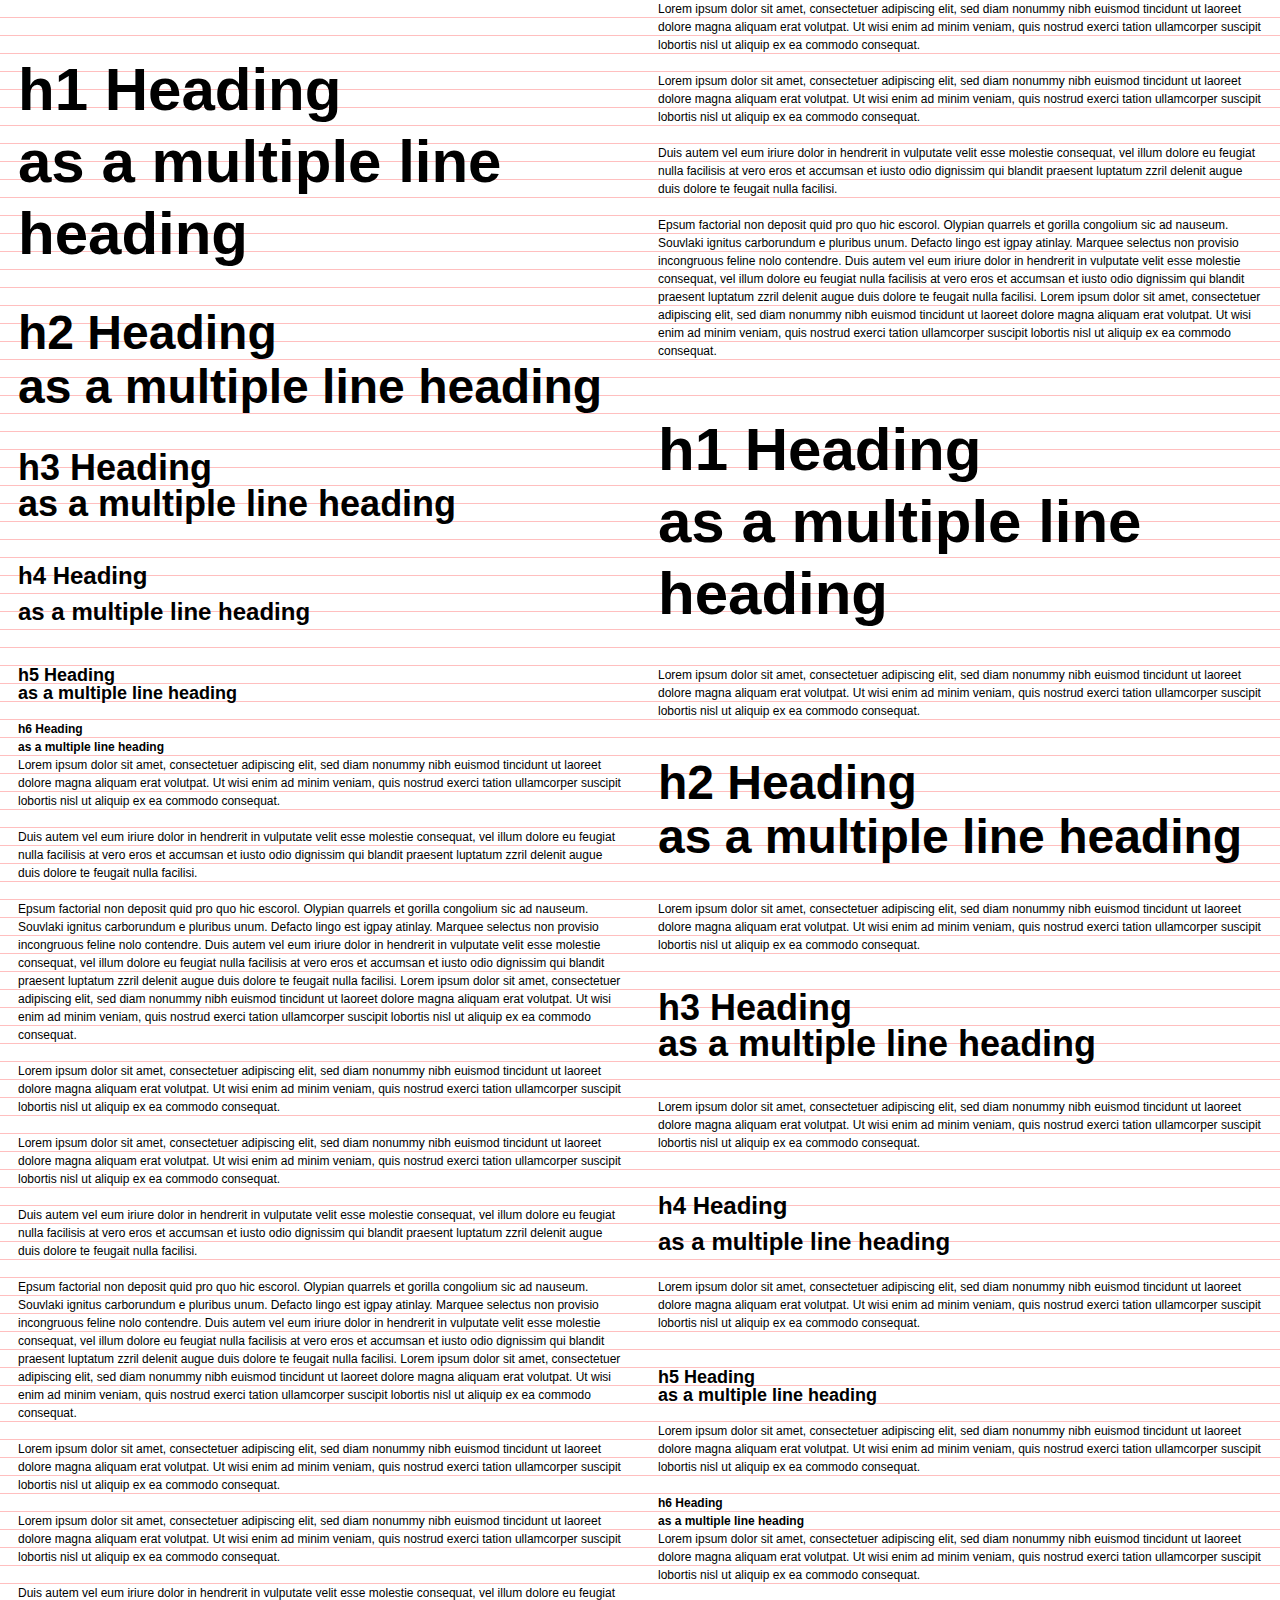
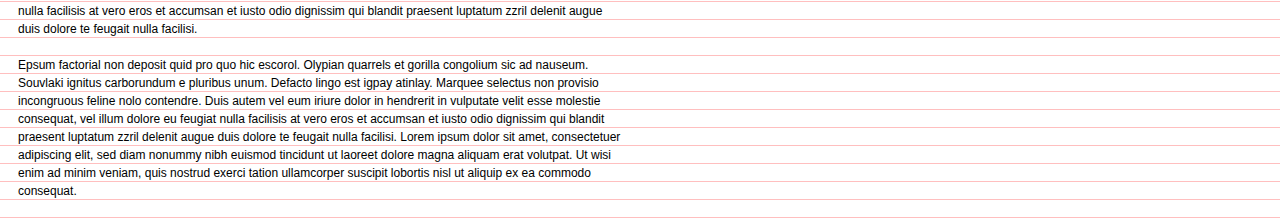
<file: baseline.html>
<!DOCTYPE html PUBLIC "-//W3C//DTD XHTML 1.0 Strict//EN" "http://www.w3.org/TR/xhtml1/DTD/xhtml1-strict.dtd">
<html xmlns="http://www.w3.org/1999/xhtml">
<head>
	<meta http-equiv="Content-Type" content="text/html; charset=utf-8" />
	<title>FluidGrids - A CSS Framework - Baseline Grid</title>
	<link rel="stylesheet" type="text/css" media="all" href="css/reset.css" />
	<link rel="stylesheet" type="text/css" media="all" href="css/text.css" />
	<link rel="stylesheet" type="text/css" media="all" href="css/grids.css" />
	<link rel="stylesheet" type="text/css" media="all" href="css/baseline.css" />
</head>
<body>
	<div class="row">
		<div class="column col1of2">
			<div class="content">
				<h1>h1 Heading<br /> as a multiple line heading</h1>
				<h2>h2 Heading<br /> as a multiple line heading</h2>
				<h3>h3 Heading<br /> as a multiple line heading</h3>
				<h4>h4 Heading<br /> as a multiple line heading</h4>
				<h5>h5 Heading<br /> as a multiple line heading</h5>
				<h6>h6 Heading<br /> as a multiple line heading</h6>
			</div>
			<div class="content">
				<p>Lorem ipsum dolor sit amet, consectetuer adipiscing elit, sed diam nonummy nibh euismod tincidunt ut laoreet dolore magna aliquam erat volutpat. Ut wisi enim ad minim veniam, quis nostrud exerci tation ullamcorper suscipit lobortis nisl ut aliquip ex ea commodo consequat. </p>
				<p>Duis autem vel eum iriure dolor in hendrerit in vulputate velit esse molestie consequat, vel illum dolore eu feugiat nulla facilisis at vero eros et accumsan et iusto odio dignissim qui blandit praesent luptatum zzril delenit augue duis dolore te feugait nulla facilisi.</p>
				<p>Epsum factorial non deposit quid pro quo hic escorol. Olypian quarrels et gorilla congolium sic ad nauseum. Souvlaki ignitus carborundum e pluribus unum. Defacto lingo est igpay atinlay. Marquee selectus non provisio incongruous feline nolo contendre. Duis autem vel eum iriure dolor in hendrerit in vulputate velit esse molestie consequat, vel illum dolore eu feugiat nulla facilisis at vero eros et accumsan et iusto odio dignissim qui blandit praesent luptatum zzril delenit augue duis dolore te feugait nulla facilisi. Lorem ipsum dolor sit amet, consectetuer adipiscing elit, sed diam nonummy nibh euismod tincidunt ut laoreet dolore magna aliquam erat volutpat. Ut wisi enim ad minim veniam, quis nostrud exerci tation ullamcorper suscipit lobortis nisl ut aliquip ex ea commodo consequat.</p>
				<p>Lorem ipsum dolor sit amet, consectetuer adipiscing elit, sed diam nonummy nibh euismod tincidunt ut laoreet dolore magna aliquam erat volutpat. Ut wisi enim ad minim veniam, quis nostrud exerci tation ullamcorper suscipit lobortis nisl ut aliquip ex ea commodo consequat. </p>
			</div>
			<div class="content">
				<p>Lorem ipsum dolor sit amet, consectetuer adipiscing elit, sed diam nonummy nibh euismod tincidunt ut laoreet dolore magna aliquam erat volutpat. Ut wisi enim ad minim veniam, quis nostrud exerci tation ullamcorper suscipit lobortis nisl ut aliquip ex ea commodo consequat. </p>
				<p>Duis autem vel eum iriure dolor in hendrerit in vulputate velit esse molestie consequat, vel illum dolore eu feugiat nulla facilisis at vero eros et accumsan et iusto odio dignissim qui blandit praesent luptatum zzril delenit augue duis dolore te feugait nulla facilisi.</p>
				<p>Epsum factorial non deposit quid pro quo hic escorol. Olypian quarrels et gorilla congolium sic ad nauseum. Souvlaki ignitus carborundum e pluribus unum. Defacto lingo est igpay atinlay. Marquee selectus non provisio incongruous feline nolo contendre. Duis autem vel eum iriure dolor in hendrerit in vulputate velit esse molestie consequat, vel illum dolore eu feugiat nulla facilisis at vero eros et accumsan et iusto odio dignissim qui blandit praesent luptatum zzril delenit augue duis dolore te feugait nulla facilisi. Lorem ipsum dolor sit amet, consectetuer adipiscing elit, sed diam nonummy nibh euismod tincidunt ut laoreet dolore magna aliquam erat volutpat. Ut wisi enim ad minim veniam, quis nostrud exerci tation ullamcorper suscipit lobortis nisl ut aliquip ex ea commodo consequat.</p>
				<p>Lorem ipsum dolor sit amet, consectetuer adipiscing elit, sed diam nonummy nibh euismod tincidunt ut laoreet dolore magna aliquam erat volutpat. Ut wisi enim ad minim veniam, quis nostrud exerci tation ullamcorper suscipit lobortis nisl ut aliquip ex ea commodo consequat. </p>
			</div>
			<div class="content">
				<p>Lorem ipsum dolor sit amet, consectetuer adipiscing elit, sed diam nonummy nibh euismod tincidunt ut laoreet dolore magna aliquam erat volutpat. Ut wisi enim ad minim veniam, quis nostrud exerci tation ullamcorper suscipit lobortis nisl ut aliquip ex ea commodo consequat. </p>
				<p>Duis autem vel eum iriure dolor in hendrerit in vulputate velit esse molestie consequat, vel illum dolore eu feugiat nulla facilisis at vero eros et accumsan et iusto odio dignissim qui blandit praesent luptatum zzril delenit augue duis dolore te feugait nulla facilisi.</p>
				<p>Epsum factorial non deposit quid pro quo hic escorol. Olypian quarrels et gorilla congolium sic ad nauseum. Souvlaki ignitus carborundum e pluribus unum. Defacto lingo est igpay atinlay. Marquee selectus non provisio incongruous feline nolo contendre. Duis autem vel eum iriure dolor in hendrerit in vulputate velit esse molestie consequat, vel illum dolore eu feugiat nulla facilisis at vero eros et accumsan et iusto odio dignissim qui blandit praesent luptatum zzril delenit augue duis dolore te feugait nulla facilisi. Lorem ipsum dolor sit amet, consectetuer adipiscing elit, sed diam nonummy nibh euismod tincidunt ut laoreet dolore magna aliquam erat volutpat. Ut wisi enim ad minim veniam, quis nostrud exerci tation ullamcorper suscipit lobortis nisl ut aliquip ex ea commodo consequat.</p>
			</div>
		</div>
		<div class="column col1of2">
			<div class="content">
				<p>Lorem ipsum dolor sit amet, consectetuer adipiscing elit, sed diam nonummy nibh euismod tincidunt ut laoreet dolore magna aliquam erat volutpat. Ut wisi enim ad minim veniam, quis nostrud exerci tation ullamcorper suscipit lobortis nisl ut aliquip ex ea commodo consequat. </p>
			</div>
			<div class="content">
				<p>Lorem ipsum dolor sit amet, consectetuer adipiscing elit, sed diam nonummy nibh euismod tincidunt ut laoreet dolore magna aliquam erat volutpat. Ut wisi enim ad minim veniam, quis nostrud exerci tation ullamcorper suscipit lobortis nisl ut aliquip ex ea commodo consequat. </p>
				<p>Duis autem vel eum iriure dolor in hendrerit in vulputate velit esse molestie consequat, vel illum dolore eu feugiat nulla facilisis at vero eros et accumsan et iusto odio dignissim qui blandit praesent luptatum zzril delenit augue duis dolore te feugait nulla facilisi.</p>
				<p>Epsum factorial non deposit quid pro quo hic escorol. Olypian quarrels et gorilla congolium sic ad nauseum. Souvlaki ignitus carborundum e pluribus unum. Defacto lingo est igpay atinlay. Marquee selectus non provisio incongruous feline nolo contendre. Duis autem vel eum iriure dolor in hendrerit in vulputate velit esse molestie consequat, vel illum dolore eu feugiat nulla facilisis at vero eros et accumsan et iusto odio dignissim qui blandit praesent luptatum zzril delenit augue duis dolore te feugait nulla facilisi. Lorem ipsum dolor sit amet, consectetuer adipiscing elit, sed diam nonummy nibh euismod tincidunt ut laoreet dolore magna aliquam erat volutpat. Ut wisi enim ad minim veniam, quis nostrud exerci tation ullamcorper suscipit lobortis nisl ut aliquip ex ea commodo consequat.</p>
				<h1>h1 Heading<br /> as a multiple line heading</h1>
				<p>Lorem ipsum dolor sit amet, consectetuer adipiscing elit, sed diam nonummy nibh euismod tincidunt ut laoreet dolore magna aliquam erat volutpat. Ut wisi enim ad minim veniam, quis nostrud exerci tation ullamcorper suscipit lobortis nisl ut aliquip ex ea commodo consequat. </p>
				<h2>h2 Heading<br /> as a multiple line heading</h2>
				<p>Lorem ipsum dolor sit amet, consectetuer adipiscing elit, sed diam nonummy nibh euismod tincidunt ut laoreet dolore magna aliquam erat volutpat. Ut wisi enim ad minim veniam, quis nostrud exerci tation ullamcorper suscipit lobortis nisl ut aliquip ex ea commodo consequat. </p>
				<h3>h3 Heading<br /> as a multiple line heading</h3>
				<p>Lorem ipsum dolor sit amet, consectetuer adipiscing elit, sed diam nonummy nibh euismod tincidunt ut laoreet dolore magna aliquam erat volutpat. Ut wisi enim ad minim veniam, quis nostrud exerci tation ullamcorper suscipit lobortis nisl ut aliquip ex ea commodo consequat. </p>
				<h4>h4 Heading<br /> as a multiple line heading</h4>
				<p>Lorem ipsum dolor sit amet, consectetuer adipiscing elit, sed diam nonummy nibh euismod tincidunt ut laoreet dolore magna aliquam erat volutpat. Ut wisi enim ad minim veniam, quis nostrud exerci tation ullamcorper suscipit lobortis nisl ut aliquip ex ea commodo consequat. </p>
				<h5>h5 Heading<br /> as a multiple line heading</h5>
				<p>Lorem ipsum dolor sit amet, consectetuer adipiscing elit, sed diam nonummy nibh euismod tincidunt ut laoreet dolore magna aliquam erat volutpat. Ut wisi enim ad minim veniam, quis nostrud exerci tation ullamcorper suscipit lobortis nisl ut aliquip ex ea commodo consequat. </p>
				<h6>h6 Heading<br /> as a multiple line heading</h6>
				<p>Lorem ipsum dolor sit amet, consectetuer adipiscing elit, sed diam nonummy nibh euismod tincidunt ut laoreet dolore magna aliquam erat volutpat. Ut wisi enim ad minim veniam, quis nostrud exerci tation ullamcorper suscipit lobortis nisl ut aliquip ex ea commodo consequat. </p>
			</div>
		</div>
	</div>
</body>
</html>
</file>
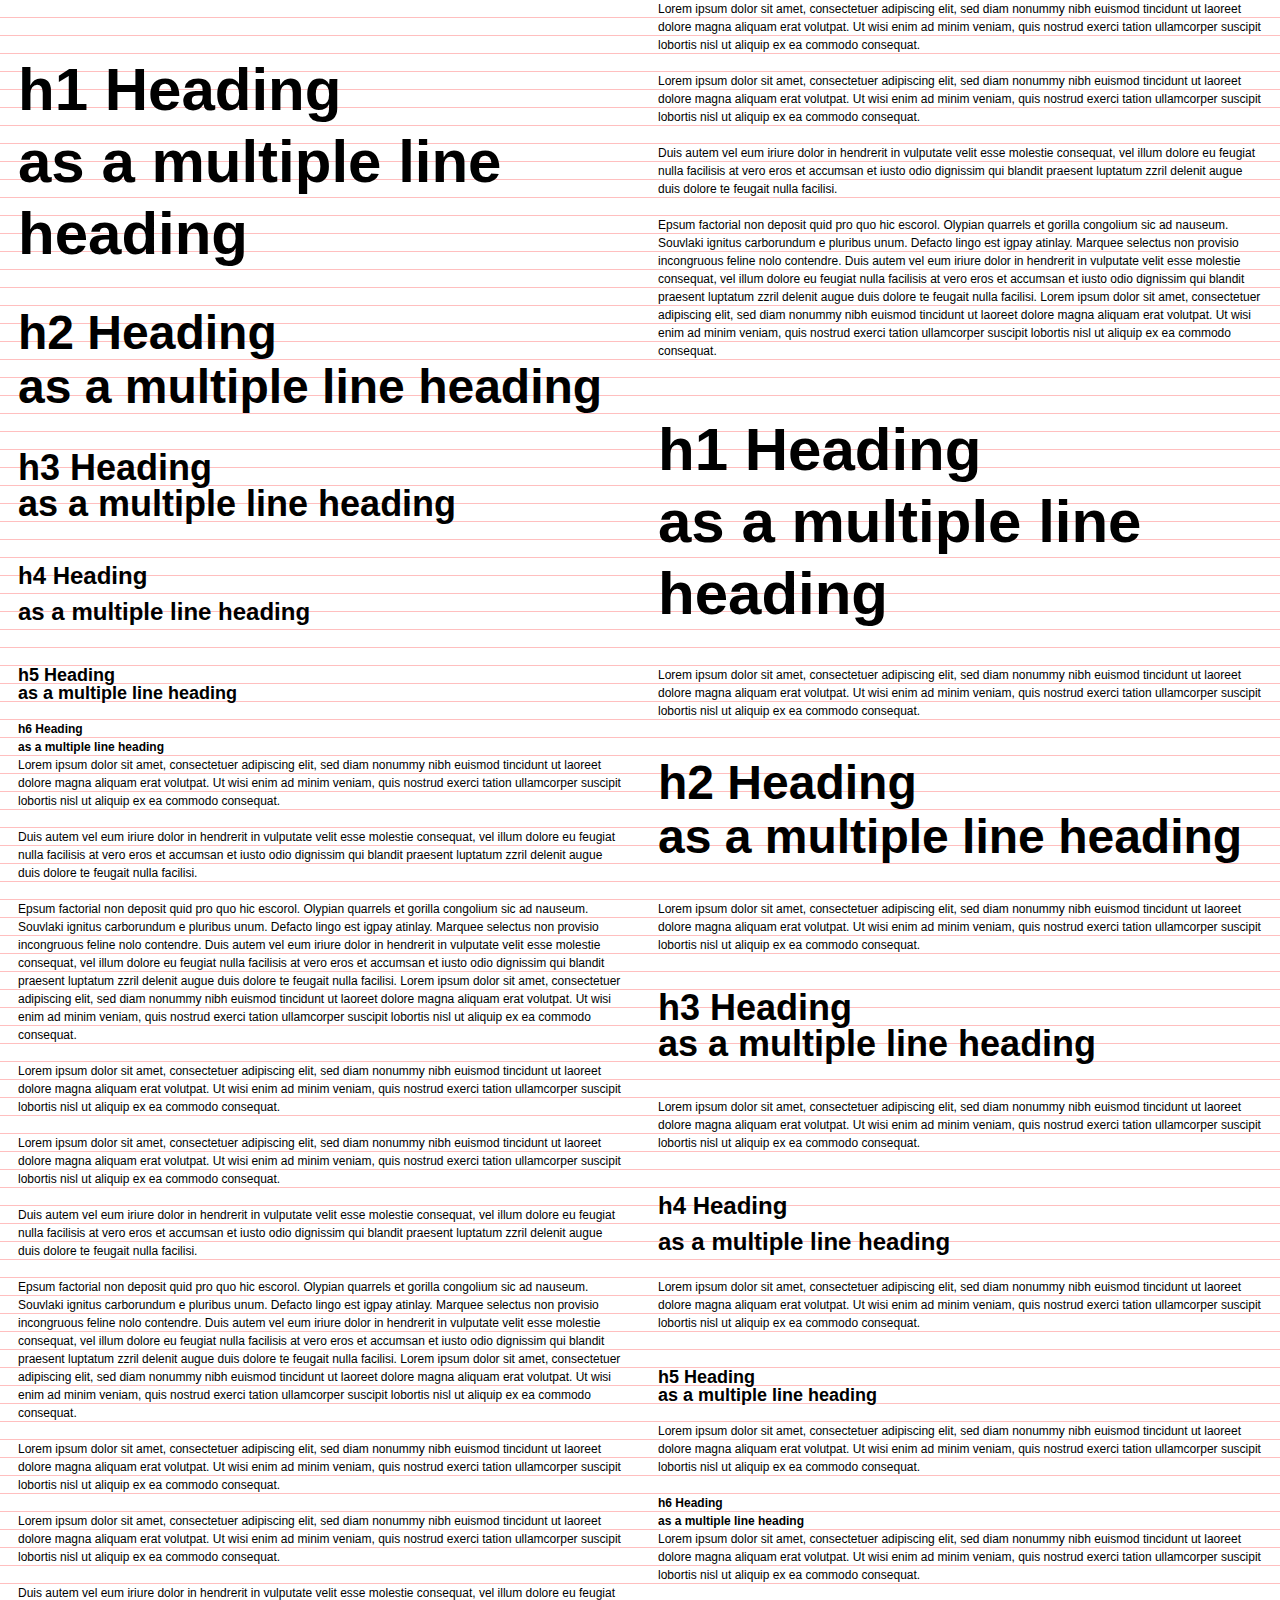
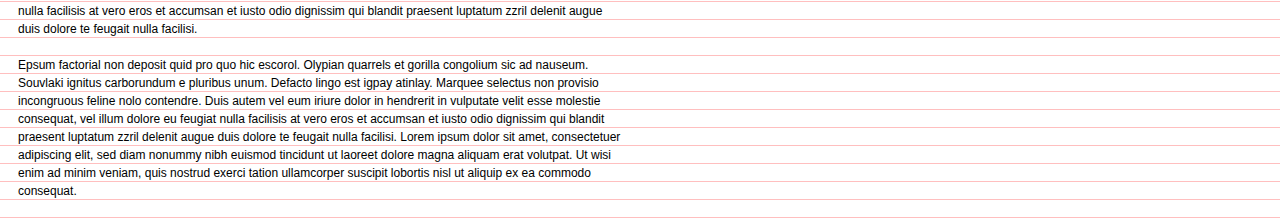
<file: baseline_ems.html>
<!DOCTYPE html PUBLIC "-//W3C//DTD XHTML 1.0 Strict//EN" "http://www.w3.org/TR/xhtml1/DTD/xhtml1-strict.dtd">
<html xmlns="http://www.w3.org/1999/xhtml">
<head>
	<meta http-equiv="Content-Type" content="text/html; charset=utf-8" />
	<title>FluidGrids - A CSS Framework - Baseline Grid - em-based</title>
	<link rel="stylesheet" type="text/css" media="all" href="css/reset.css" />
	<link rel="stylesheet" type="text/css" media="all" href="css/text_ems.css" />
	<link rel="stylesheet" type="text/css" media="all" href="css/grids.css" />
	<link rel="stylesheet" type="text/css" media="all" href="css/baseline_ems.css" />
</head>
<body>
	<div class="row">
		<div class="column col1of2">
			<div class="content">
				<h1>h1 Heading<br /> as a multiple line heading</h1>
				<h2>h2 Heading<br /> as a multiple line heading</h2>
				<h3>h3 Heading<br /> as a multiple line heading</h3>
				<h4>h4 Heading<br /> as a multiple line heading</h4>
				<h5>h5 Heading<br /> as a multiple line heading</h5>
				<h6>h6 Heading<br /> as a multiple line heading</h6>
			</div>
			<div class="content">
				<p>Lorem ipsum dolor sit amet, consectetuer adipiscing elit, sed diam nonummy nibh euismod tincidunt ut laoreet dolore magna aliquam erat volutpat. Ut wisi enim ad minim veniam, quis nostrud exerci tation ullamcorper suscipit lobortis nisl ut aliquip ex ea commodo consequat. </p>
				<p>Duis autem vel eum iriure dolor in hendrerit in vulputate velit esse molestie consequat, vel illum dolore eu feugiat nulla facilisis at vero eros et accumsan et iusto odio dignissim qui blandit praesent luptatum zzril delenit augue duis dolore te feugait nulla facilisi.</p>
				<p>Epsum factorial non deposit quid pro quo hic escorol. Olypian quarrels et gorilla congolium sic ad nauseum. Souvlaki ignitus carborundum e pluribus unum. Defacto lingo est igpay atinlay. Marquee selectus non provisio incongruous feline nolo contendre. Duis autem vel eum iriure dolor in hendrerit in vulputate velit esse molestie consequat, vel illum dolore eu feugiat nulla facilisis at vero eros et accumsan et iusto odio dignissim qui blandit praesent luptatum zzril delenit augue duis dolore te feugait nulla facilisi. Lorem ipsum dolor sit amet, consectetuer adipiscing elit, sed diam nonummy nibh euismod tincidunt ut laoreet dolore magna aliquam erat volutpat. Ut wisi enim ad minim veniam, quis nostrud exerci tation ullamcorper suscipit lobortis nisl ut aliquip ex ea commodo consequat.</p>
				<p>Lorem ipsum dolor sit amet, consectetuer adipiscing elit, sed diam nonummy nibh euismod tincidunt ut laoreet dolore magna aliquam erat volutpat. Ut wisi enim ad minim veniam, quis nostrud exerci tation ullamcorper suscipit lobortis nisl ut aliquip ex ea commodo consequat. </p>
			</div>
			<div class="content">
				<p>Lorem ipsum dolor sit amet, consectetuer adipiscing elit, sed diam nonummy nibh euismod tincidunt ut laoreet dolore magna aliquam erat volutpat. Ut wisi enim ad minim veniam, quis nostrud exerci tation ullamcorper suscipit lobortis nisl ut aliquip ex ea commodo consequat. </p>
				<p>Duis autem vel eum iriure dolor in hendrerit in vulputate velit esse molestie consequat, vel illum dolore eu feugiat nulla facilisis at vero eros et accumsan et iusto odio dignissim qui blandit praesent luptatum zzril delenit augue duis dolore te feugait nulla facilisi.</p>
				<p>Epsum factorial non deposit quid pro quo hic escorol. Olypian quarrels et gorilla congolium sic ad nauseum. Souvlaki ignitus carborundum e pluribus unum. Defacto lingo est igpay atinlay. Marquee selectus non provisio incongruous feline nolo contendre. Duis autem vel eum iriure dolor in hendrerit in vulputate velit esse molestie consequat, vel illum dolore eu feugiat nulla facilisis at vero eros et accumsan et iusto odio dignissim qui blandit praesent luptatum zzril delenit augue duis dolore te feugait nulla facilisi. Lorem ipsum dolor sit amet, consectetuer adipiscing elit, sed diam nonummy nibh euismod tincidunt ut laoreet dolore magna aliquam erat volutpat. Ut wisi enim ad minim veniam, quis nostrud exerci tation ullamcorper suscipit lobortis nisl ut aliquip ex ea commodo consequat.</p>
				<p>Lorem ipsum dolor sit amet, consectetuer adipiscing elit, sed diam nonummy nibh euismod tincidunt ut laoreet dolore magna aliquam erat volutpat. Ut wisi enim ad minim veniam, quis nostrud exerci tation ullamcorper suscipit lobortis nisl ut aliquip ex ea commodo consequat. </p>
			</div>
			<div class="content">
				<p>Lorem ipsum dolor sit amet, consectetuer adipiscing elit, sed diam nonummy nibh euismod tincidunt ut laoreet dolore magna aliquam erat volutpat. Ut wisi enim ad minim veniam, quis nostrud exerci tation ullamcorper suscipit lobortis nisl ut aliquip ex ea commodo consequat. </p>
				<p>Duis autem vel eum iriure dolor in hendrerit in vulputate velit esse molestie consequat, vel illum dolore eu feugiat nulla facilisis at vero eros et accumsan et iusto odio dignissim qui blandit praesent luptatum zzril delenit augue duis dolore te feugait nulla facilisi.</p>
				<p>Epsum factorial non deposit quid pro quo hic escorol. Olypian quarrels et gorilla congolium sic ad nauseum. Souvlaki ignitus carborundum e pluribus unum. Defacto lingo est igpay atinlay. Marquee selectus non provisio incongruous feline nolo contendre. Duis autem vel eum iriure dolor in hendrerit in vulputate velit esse molestie consequat, vel illum dolore eu feugiat nulla facilisis at vero eros et accumsan et iusto odio dignissim qui blandit praesent luptatum zzril delenit augue duis dolore te feugait nulla facilisi. Lorem ipsum dolor sit amet, consectetuer adipiscing elit, sed diam nonummy nibh euismod tincidunt ut laoreet dolore magna aliquam erat volutpat. Ut wisi enim ad minim veniam, quis nostrud exerci tation ullamcorper suscipit lobortis nisl ut aliquip ex ea commodo consequat.</p>
			</div>
		</div>
		<div class="column col1of2">
			<div class="content">
				<p>Lorem ipsum dolor sit amet, consectetuer adipiscing elit, sed diam nonummy nibh euismod tincidunt ut laoreet dolore magna aliquam erat volutpat. Ut wisi enim ad minim veniam, quis nostrud exerci tation ullamcorper suscipit lobortis nisl ut aliquip ex ea commodo consequat. </p>
			</div>
			<div class="content">
				<p>Lorem ipsum dolor sit amet, consectetuer adipiscing elit, sed diam nonummy nibh euismod tincidunt ut laoreet dolore magna aliquam erat volutpat. Ut wisi enim ad minim veniam, quis nostrud exerci tation ullamcorper suscipit lobortis nisl ut aliquip ex ea commodo consequat. </p>
				<p>Duis autem vel eum iriure dolor in hendrerit in vulputate velit esse molestie consequat, vel illum dolore eu feugiat nulla facilisis at vero eros et accumsan et iusto odio dignissim qui blandit praesent luptatum zzril delenit augue duis dolore te feugait nulla facilisi.</p>
				<p>Epsum factorial non deposit quid pro quo hic escorol. Olypian quarrels et gorilla congolium sic ad nauseum. Souvlaki ignitus carborundum e pluribus unum. Defacto lingo est igpay atinlay. Marquee selectus non provisio incongruous feline nolo contendre. Duis autem vel eum iriure dolor in hendrerit in vulputate velit esse molestie consequat, vel illum dolore eu feugiat nulla facilisis at vero eros et accumsan et iusto odio dignissim qui blandit praesent luptatum zzril delenit augue duis dolore te feugait nulla facilisi. Lorem ipsum dolor sit amet, consectetuer adipiscing elit, sed diam nonummy nibh euismod tincidunt ut laoreet dolore magna aliquam erat volutpat. Ut wisi enim ad minim veniam, quis nostrud exerci tation ullamcorper suscipit lobortis nisl ut aliquip ex ea commodo consequat.</p>
				<h1>h1 Heading<br /> as a multiple line heading</h1>
				<p>Lorem ipsum dolor sit amet, consectetuer adipiscing elit, sed diam nonummy nibh euismod tincidunt ut laoreet dolore magna aliquam erat volutpat. Ut wisi enim ad minim veniam, quis nostrud exerci tation ullamcorper suscipit lobortis nisl ut aliquip ex ea commodo consequat. </p>
				<h2>h2 Heading<br /> as a multiple line heading</h2>
				<p>Lorem ipsum dolor sit amet, consectetuer adipiscing elit, sed diam nonummy nibh euismod tincidunt ut laoreet dolore magna aliquam erat volutpat. Ut wisi enim ad minim veniam, quis nostrud exerci tation ullamcorper suscipit lobortis nisl ut aliquip ex ea commodo consequat. </p>
				<h3>h3 Heading<br /> as a multiple line heading</h3>
				<p>Lorem ipsum dolor sit amet, consectetuer adipiscing elit, sed diam nonummy nibh euismod tincidunt ut laoreet dolore magna aliquam erat volutpat. Ut wisi enim ad minim veniam, quis nostrud exerci tation ullamcorper suscipit lobortis nisl ut aliquip ex ea commodo consequat. </p>
				<h4>h4 Heading<br /> as a multiple line heading</h4>
				<p>Lorem ipsum dolor sit amet, consectetuer adipiscing elit, sed diam nonummy nibh euismod tincidunt ut laoreet dolore magna aliquam erat volutpat. Ut wisi enim ad minim veniam, quis nostrud exerci tation ullamcorper suscipit lobortis nisl ut aliquip ex ea commodo consequat. </p>
				<h5>h5 Heading<br /> as a multiple line heading</h5>
				<p>Lorem ipsum dolor sit amet, consectetuer adipiscing elit, sed diam nonummy nibh euismod tincidunt ut laoreet dolore magna aliquam erat volutpat. Ut wisi enim ad minim veniam, quis nostrud exerci tation ullamcorper suscipit lobortis nisl ut aliquip ex ea commodo consequat. </p>
				<h6>h6 Heading<br /> as a multiple line heading</h6>
				<p>Lorem ipsum dolor sit amet, consectetuer adipiscing elit, sed diam nonummy nibh euismod tincidunt ut laoreet dolore magna aliquam erat volutpat. Ut wisi enim ad minim veniam, quis nostrud exerci tation ullamcorper suscipit lobortis nisl ut aliquip ex ea commodo consequat. </p>
			</div>
		</div>
	</div>
</body>
</html>
</file>
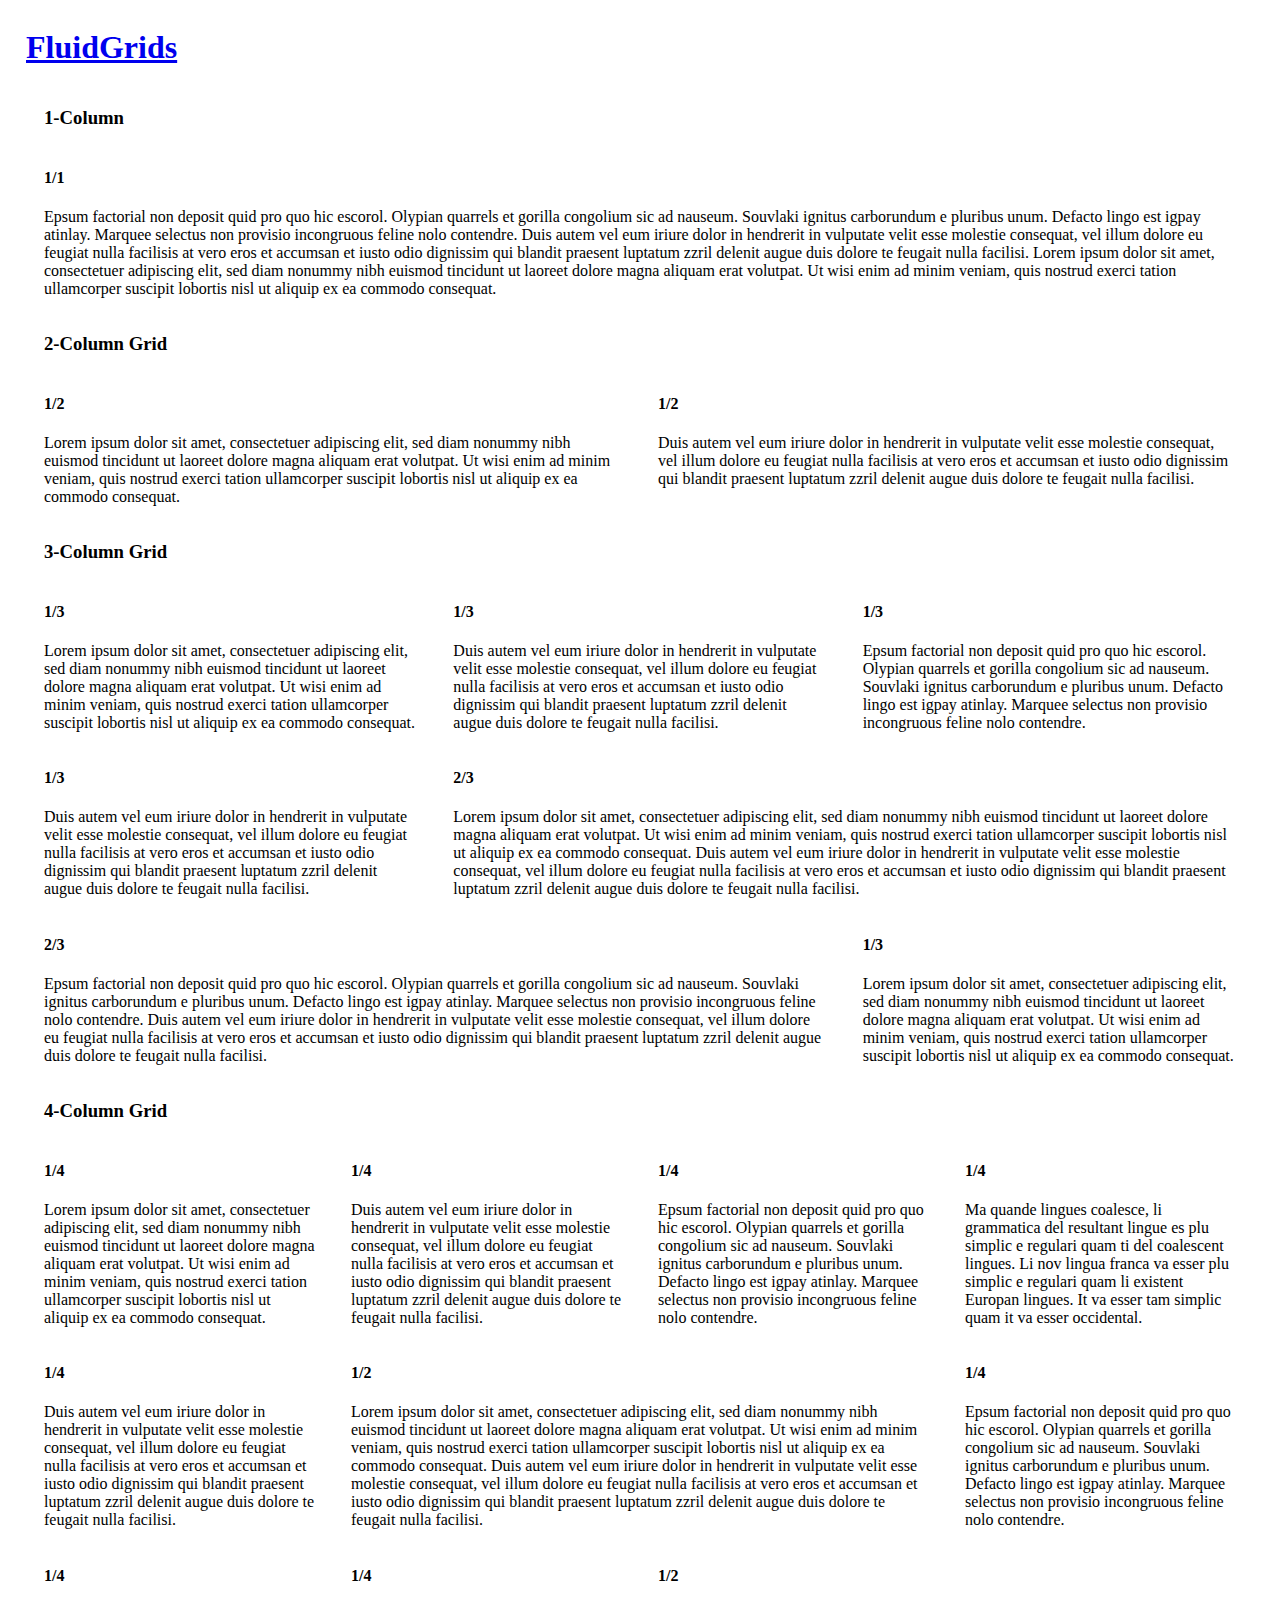
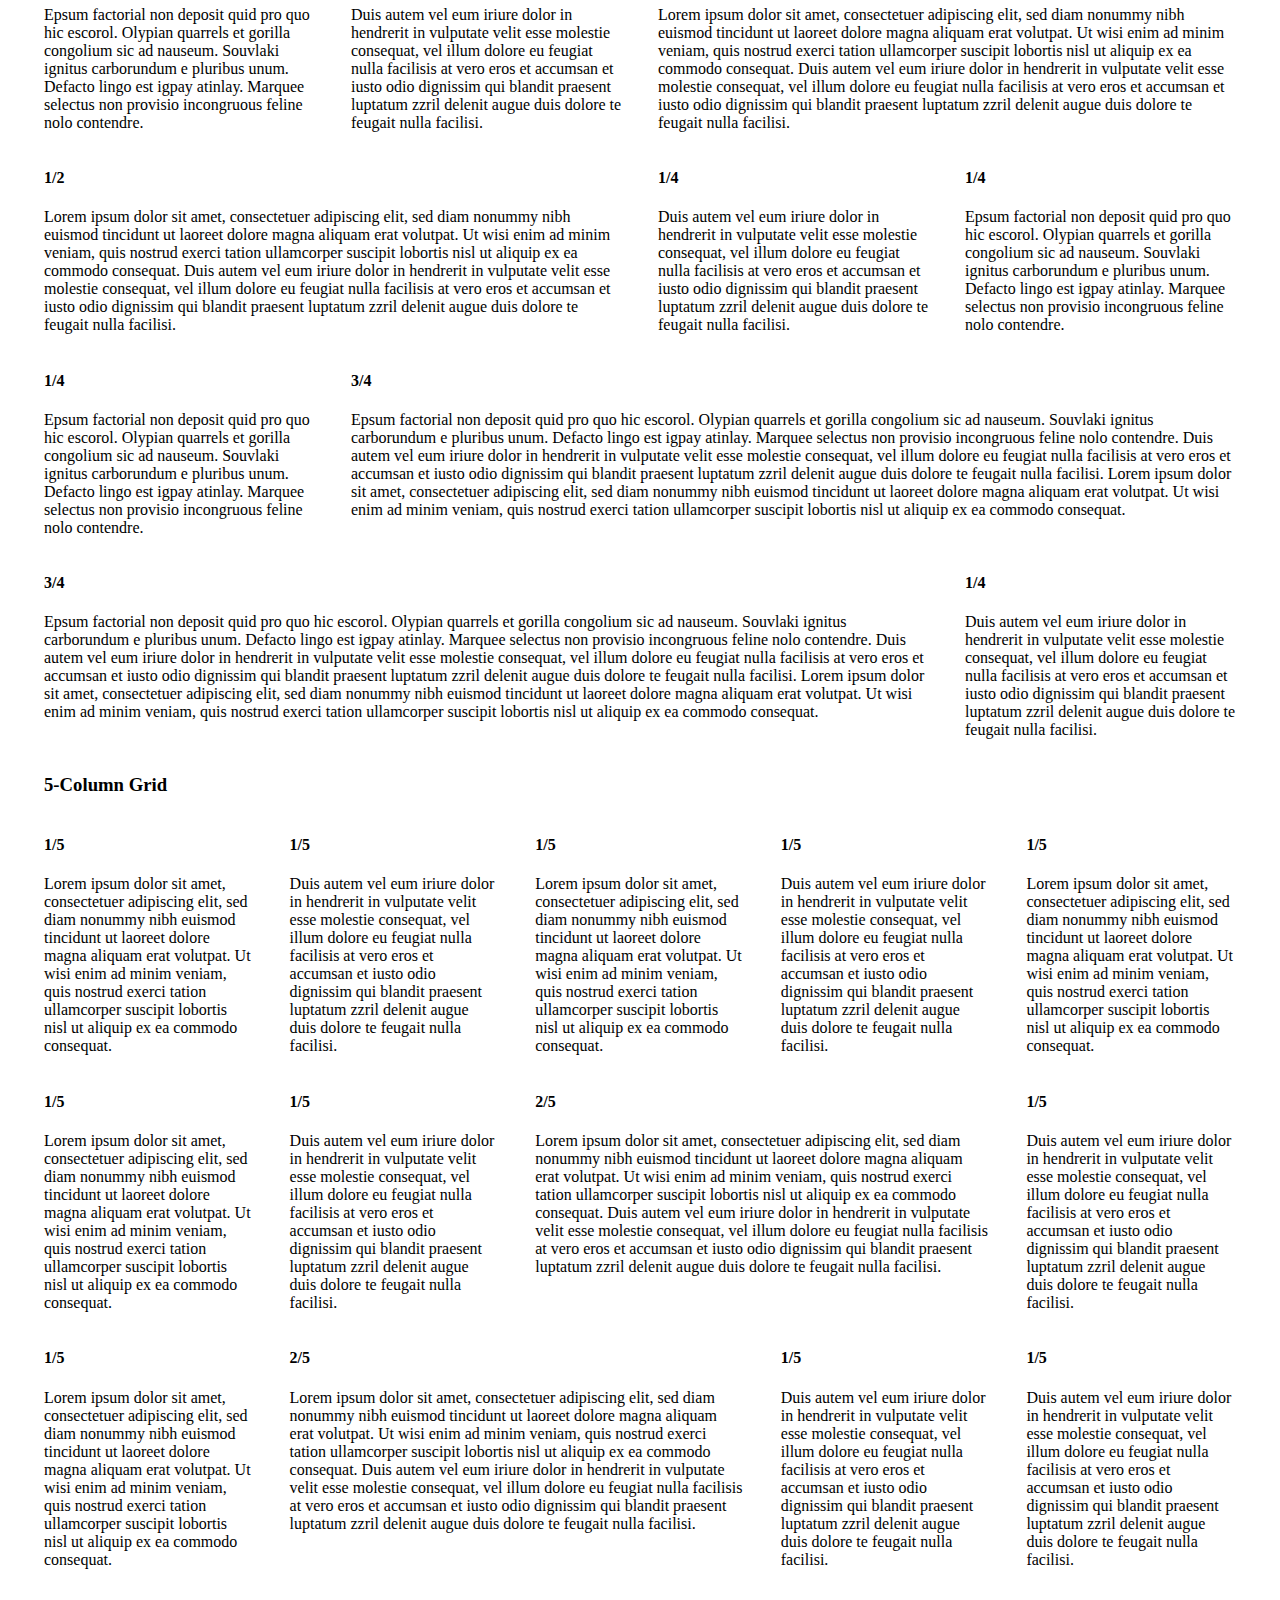
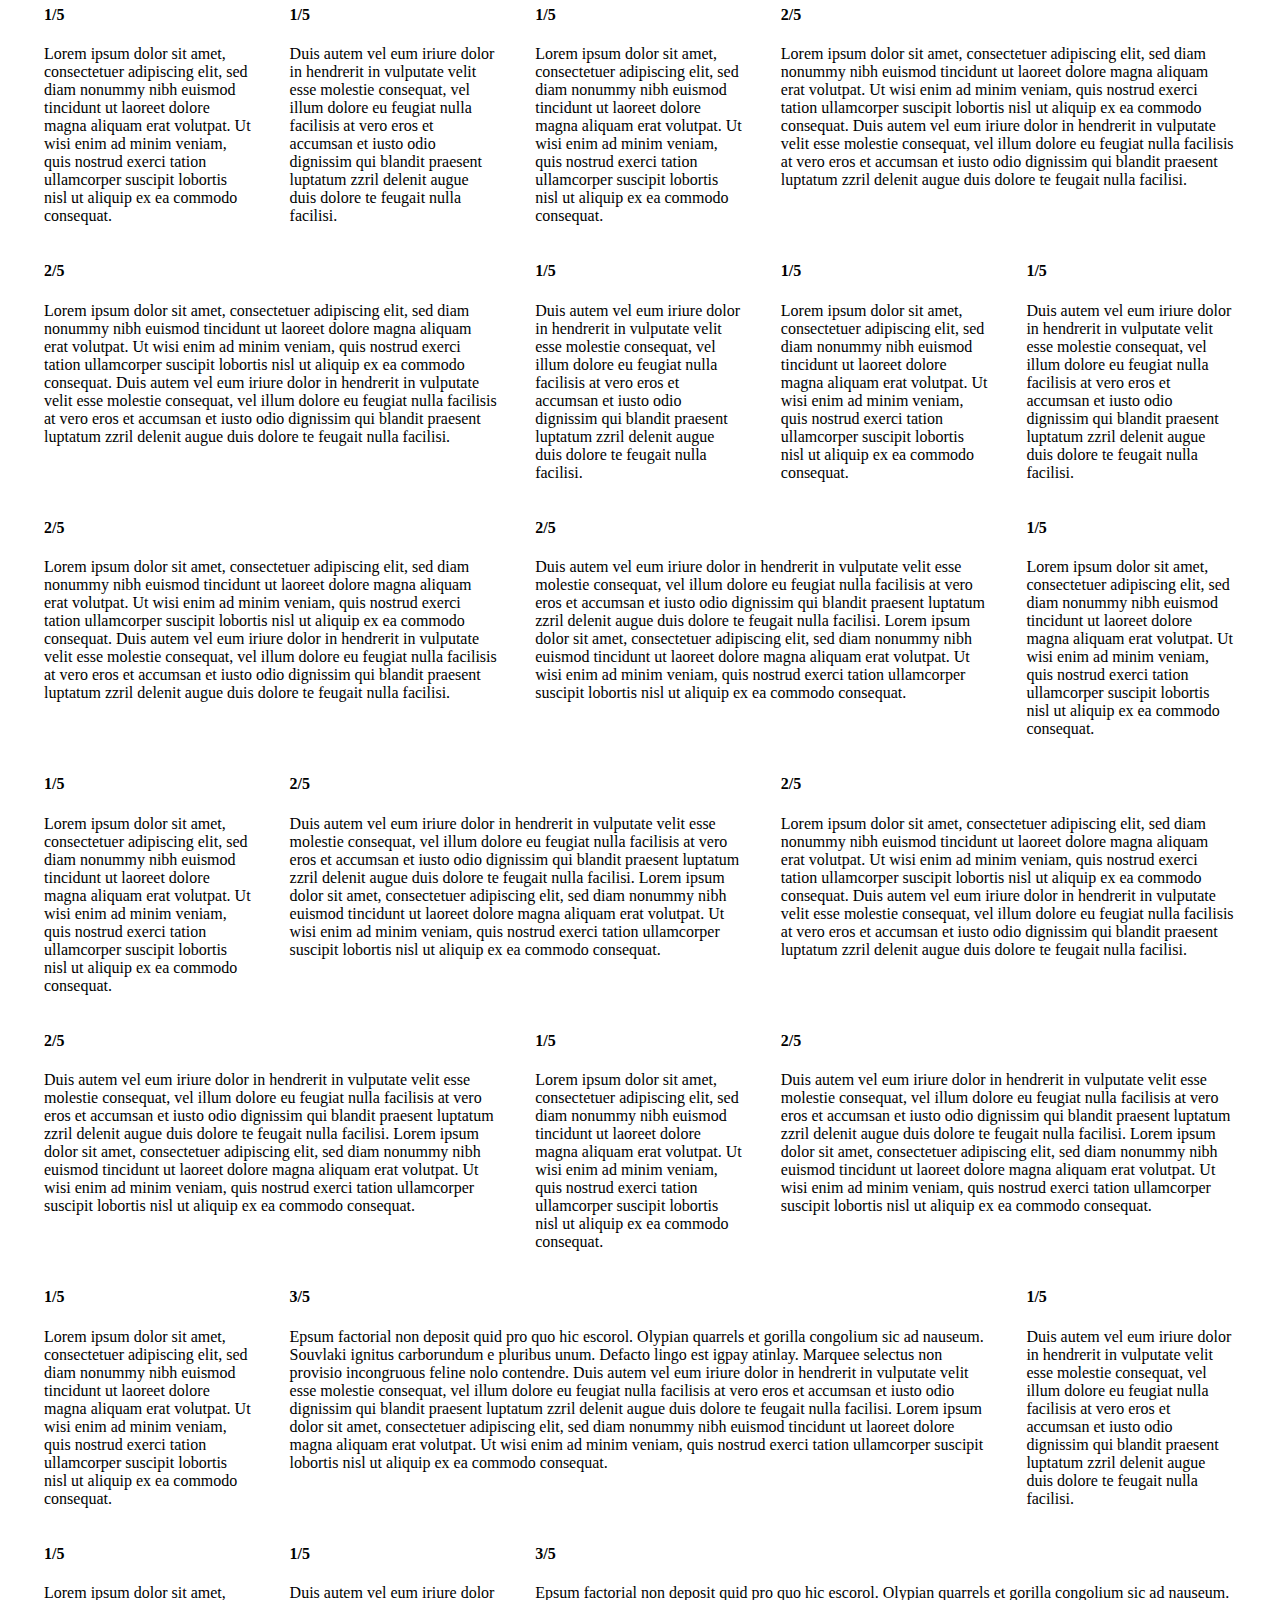
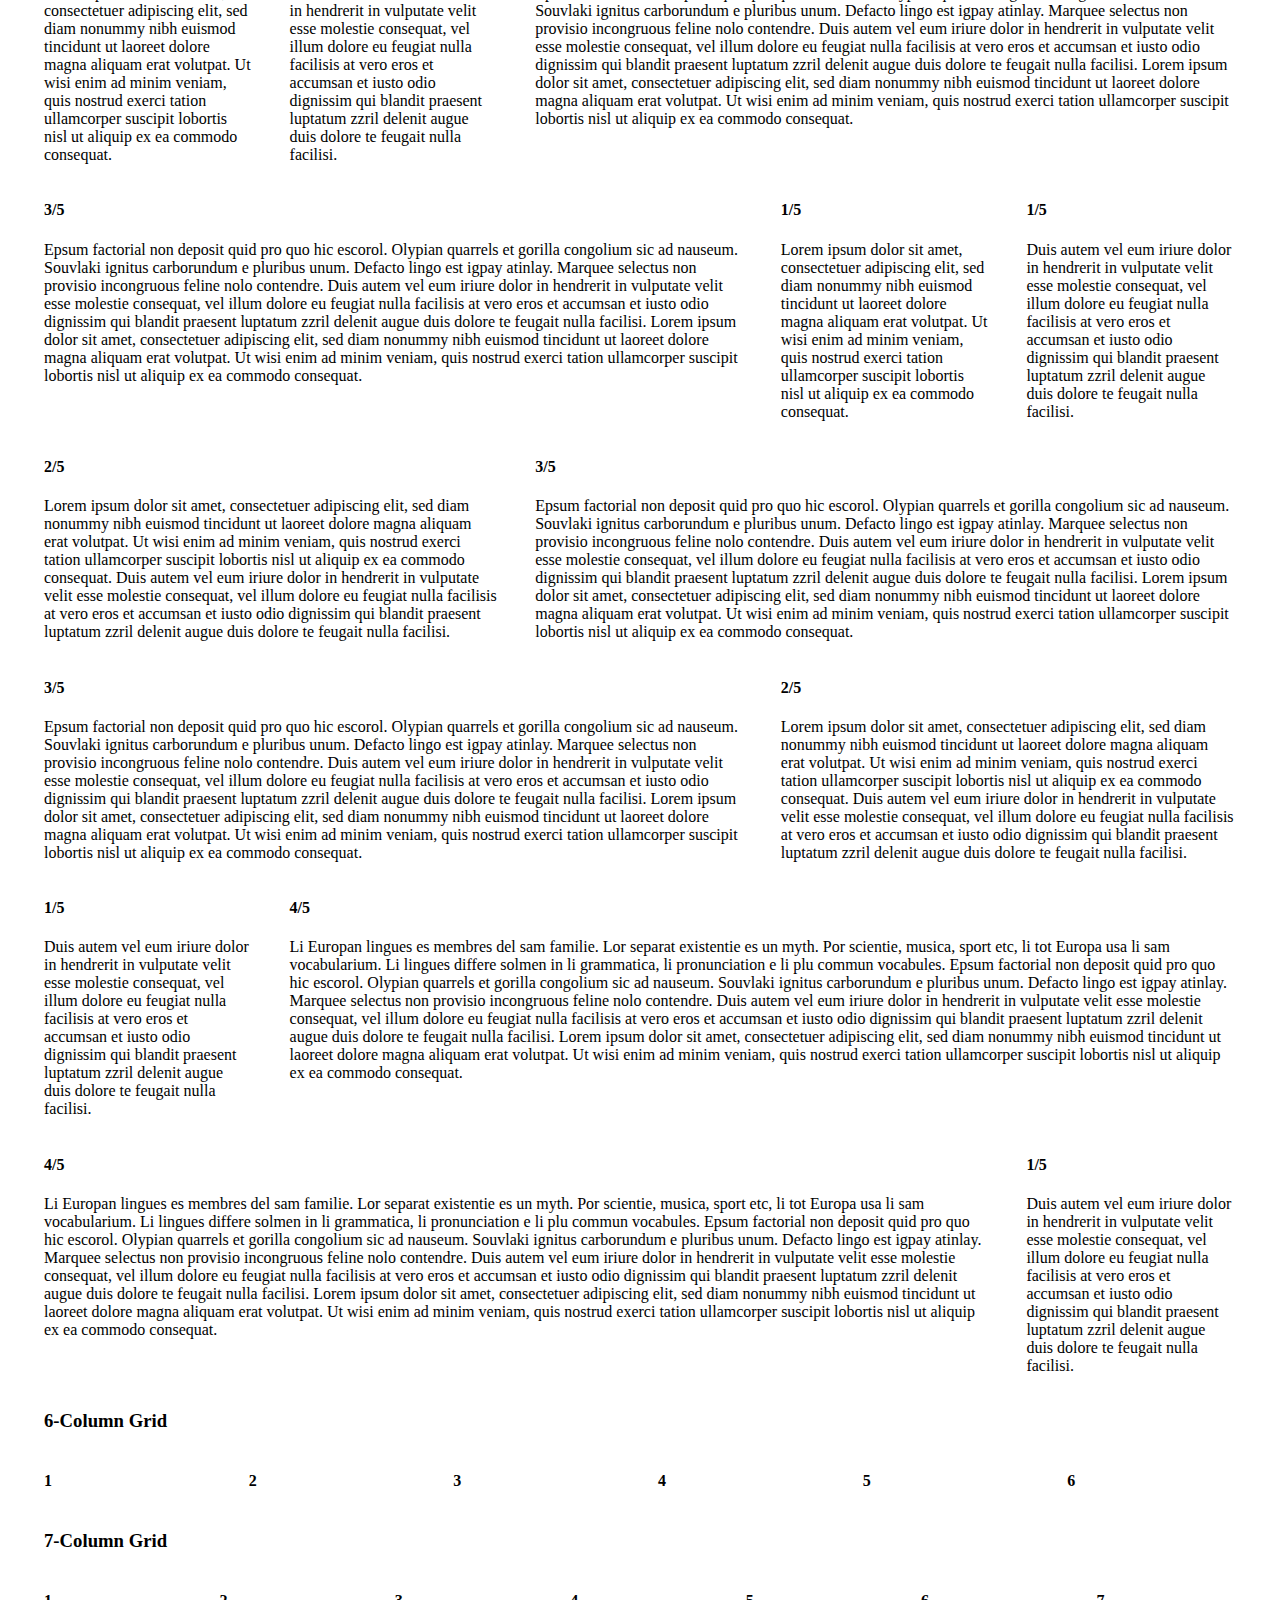
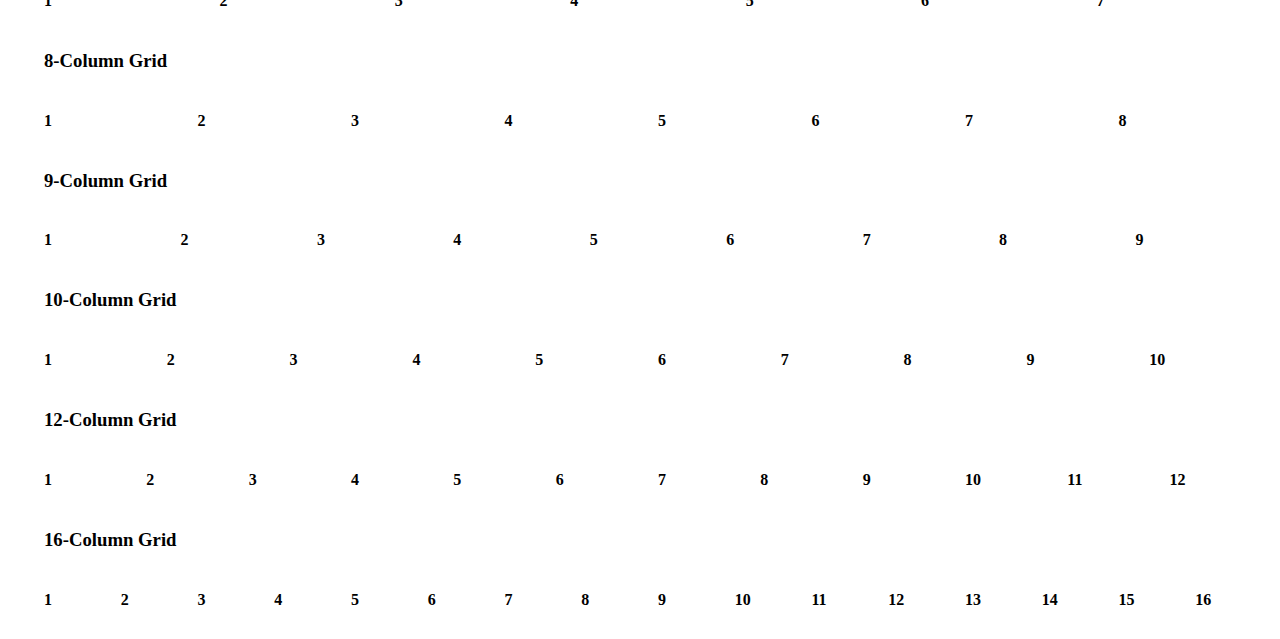
<file: basic.html>
<!DOCTYPE html PUBLIC "-//W3C//DTD XHTML 1.0 Strict//EN" "http://www.w3.org/TR/xhtml1/DTD/xhtml1-strict.dtd">
<html xmlns="http://www.w3.org/1999/xhtml">
<head>
	<meta http-equiv="Content-Type" content="text/html; charset=utf-8" />
	<title>FluidGrids - A CSS Framework - Basic Grids</title>
	<link rel="stylesheet" type="text/css" media="all" href="css/grids.css" />
</head>
<body>
	<div id="header">
		<div class="row">
			<div class="column col1of1" id="branding">
				<div class="content">
					<h1><a href=".">FluidGrids</a></h1>
				</div>
			</div>
		</div>
	</div>
	
	<div class="page">
		<div class="head">
			<h3>1-Column</h3>
		</div>
		<div class="section">
			<div class="row">
				<div class="column col1of1">
					<div class="content">
						<h4>1/1</h4>
						<p>Epsum factorial non deposit quid pro quo hic escorol. Olypian quarrels et gorilla congolium sic ad nauseum. Souvlaki ignitus carborundum e pluribus unum. Defacto lingo est igpay atinlay. Marquee selectus non provisio incongruous feline nolo contendre. Duis autem vel eum iriure dolor in hendrerit in vulputate velit esse molestie consequat, vel illum dolore eu feugiat nulla facilisis at vero eros et accumsan et iusto odio dignissim qui blandit praesent luptatum zzril delenit augue duis dolore te feugait nulla facilisi. Lorem ipsum dolor sit amet, consectetuer adipiscing elit, sed diam nonummy nibh euismod tincidunt ut laoreet dolore magna aliquam erat volutpat. Ut wisi enim ad minim veniam, quis nostrud exerci tation ullamcorper suscipit lobortis nisl ut aliquip ex ea commodo consequat.</p>
					</div>
				</div>
			</div>
		</div>

		<div class="head">
			<h3>2-Column Grid</h3>
		</div>
		<div class="section">
			<div class="row">
				<div class="column col1of2">
					<div class="content">
						<h4>1/2</h4>
						<p>Lorem ipsum dolor sit amet, consectetuer adipiscing elit, sed diam nonummy nibh euismod tincidunt ut laoreet dolore magna aliquam erat volutpat. Ut wisi enim ad minim veniam, quis nostrud exerci tation ullamcorper suscipit lobortis nisl ut aliquip ex ea commodo consequat. </p>
					</div>
				</div>
				<div class="column col1of2 lastColumn">
					<div class="content">
						<h4>1/2</h4>
						<p>Duis autem vel eum iriure dolor in hendrerit in vulputate velit esse molestie consequat, vel illum dolore eu feugiat nulla facilisis at vero eros et accumsan et iusto odio dignissim qui blandit praesent luptatum zzril delenit augue duis dolore te feugait nulla facilisi.</p>
					</div>
				</div>
			</div>
		</div>
		
		<div class="head">
			<h3>3-Column Grid</h3>
		</div>
		<div class="section">
			<div class="row">
				<div class="column col1of3">
					<div class="content">
						<h4>1/3</h4>
						<p>Lorem ipsum dolor sit amet, consectetuer adipiscing elit, sed diam nonummy nibh euismod tincidunt ut laoreet dolore magna aliquam erat volutpat. Ut wisi enim ad minim veniam, quis nostrud exerci tation ullamcorper suscipit lobortis nisl ut aliquip ex ea commodo consequat. </p>
					</div>
				</div>
				<div class="column col1of3">
					<div class="content">
						<h4>1/3</h4>
						<p>Duis autem vel eum iriure dolor in hendrerit in vulputate velit esse molestie consequat, vel illum dolore eu feugiat nulla facilisis at vero eros et accumsan et iusto odio dignissim qui blandit praesent luptatum zzril delenit augue duis dolore te feugait nulla facilisi.</p>
					</div>
				</div>
				<div class="column col1of3 lastColumn">
					<div class="content">
						<h4>1/3</h4>
						<p>Epsum factorial non deposit quid pro quo hic escorol. Olypian quarrels et gorilla congolium sic ad nauseum. Souvlaki ignitus carborundum e pluribus unum. Defacto lingo est igpay atinlay. Marquee selectus non provisio incongruous feline nolo contendre.</p>
					</div>
				</div>
			</div>
			<div class="row">
				<div class="column col1of3">
					<div class="content">
						<h4>1/3</h4>
						<p>Duis autem vel eum iriure dolor in hendrerit in vulputate velit esse molestie consequat, vel illum dolore eu feugiat nulla facilisis at vero eros et accumsan et iusto odio dignissim qui blandit praesent luptatum zzril delenit augue duis dolore te feugait nulla facilisi.</p>
					</div>
				</div>
				<div class="column col2of3 lastColumn">
					<div class="content">
						<h4>2/3</h4>
						<p>Lorem ipsum dolor sit amet, consectetuer adipiscing elit, sed diam nonummy nibh euismod tincidunt ut laoreet dolore magna aliquam erat volutpat. Ut wisi enim ad minim veniam, quis nostrud exerci tation ullamcorper suscipit lobortis nisl ut aliquip ex ea commodo consequat. Duis autem vel eum iriure dolor in hendrerit in vulputate velit esse molestie consequat, vel illum dolore eu feugiat nulla facilisis at vero eros et accumsan et iusto odio dignissim qui blandit praesent luptatum zzril delenit augue duis dolore te feugait nulla facilisi.</p>
					</div>
				</div>
			</div>
			<div class="row">
				<div class="column col2of3">
					<div class="content">
						<h4>2/3</h4>
						<p>Epsum factorial non deposit quid pro quo hic escorol. Olypian quarrels et gorilla congolium sic ad nauseum. Souvlaki ignitus carborundum e pluribus unum. Defacto lingo est igpay atinlay. Marquee selectus non provisio incongruous feline nolo contendre. Duis autem vel eum iriure dolor in hendrerit in vulputate velit esse molestie consequat, vel illum dolore eu feugiat nulla facilisis at vero eros et accumsan et iusto odio dignissim qui blandit praesent luptatum zzril delenit augue duis dolore te feugait nulla facilisi.</p>
					</div>
				</div>
				<div class="column col1of3 lastColumn">
					<div class="content">
						<h4>1/3</h4>
						<p>Lorem ipsum dolor sit amet, consectetuer adipiscing elit, sed diam nonummy nibh euismod tincidunt ut laoreet dolore magna aliquam erat volutpat. Ut wisi enim ad minim veniam, quis nostrud exerci tation ullamcorper suscipit lobortis nisl ut aliquip ex ea commodo consequat. </p>
					</div>
				</div>
			</div>
		</div>

		<div class="head">
			<h3>4-Column Grid</h3>
		</div>
		<div class="section">
			<div class="row">
				<div class="column col1of4">
					<div class="content">
						<h4>1/4</h4>
						<p>Lorem ipsum dolor sit amet, consectetuer adipiscing elit, sed diam nonummy nibh euismod tincidunt ut laoreet dolore magna aliquam erat volutpat. Ut wisi enim ad minim veniam, quis nostrud exerci tation ullamcorper suscipit lobortis nisl ut aliquip ex ea commodo consequat. </p>
					</div>
				</div>
				<div class="column col1of4">
					<div class="content">
						<h4>1/4</h4>
						<p>Duis autem vel eum iriure dolor in hendrerit in vulputate velit esse molestie consequat, vel illum dolore eu feugiat nulla facilisis at vero eros et accumsan et iusto odio dignissim qui blandit praesent luptatum zzril delenit augue duis dolore te feugait nulla facilisi.</p>
					</div>
				</div>
				<div class="column col1of4">
					<div class="content">
						<h4>1/4</h4>
						<p>Epsum factorial non deposit quid pro quo hic escorol. Olypian quarrels et gorilla congolium sic ad nauseum. Souvlaki ignitus carborundum e pluribus unum. Defacto lingo est igpay atinlay. Marquee selectus non provisio incongruous feline nolo contendre.</p>
					</div>
				</div>
				<div class="column col1of4 lastColumn">
					<div class="content">
						<h4>1/4</h4>
						<p>Ma quande lingues coalesce, li grammatica del resultant lingue es plu simplic e regulari quam ti del coalescent lingues. Li nov lingua franca va esser plu simplic e regulari quam li existent Europan lingues. It va esser tam simplic quam it va esser occidental.</p>
					</div>
				</div>
			</div>
			<div class="row">
				<div class="column col1of4">
					<div class="content">
						<h4>1/4</h4>
						<p>Duis autem vel eum iriure dolor in hendrerit in vulputate velit esse molestie consequat, vel illum dolore eu feugiat nulla facilisis at vero eros et accumsan et iusto odio dignissim qui blandit praesent luptatum zzril delenit augue duis dolore te feugait nulla facilisi.</p>
					</div>
				</div>
				<div class="column col1of2">
					<div class="content">
						<h4>1/2</h4>
						<p>Lorem ipsum dolor sit amet, consectetuer adipiscing elit, sed diam nonummy nibh euismod tincidunt ut laoreet dolore magna aliquam erat volutpat. Ut wisi enim ad minim veniam, quis nostrud exerci tation ullamcorper suscipit lobortis nisl ut aliquip ex ea commodo consequat. Duis autem vel eum iriure dolor in hendrerit in vulputate velit esse molestie consequat, vel illum dolore eu feugiat nulla facilisis at vero eros et accumsan et iusto odio dignissim qui blandit praesent luptatum zzril delenit augue duis dolore te feugait nulla facilisi.</p>
					</div>
				</div>
				<div class="column col1of4 lastColumn">
					<div class="content">
						<h4>1/4</h4>
						<p>Epsum factorial non deposit quid pro quo hic escorol. Olypian quarrels et gorilla congolium sic ad nauseum. Souvlaki ignitus carborundum e pluribus unum. Defacto lingo est igpay atinlay. Marquee selectus non provisio incongruous feline nolo contendre.</p>
					</div>
				</div>
			</div>
			<div class="row">
				<div class="column col1of4">
					<div class="content">
						<h4>1/4</h4>
						<p>Epsum factorial non deposit quid pro quo hic escorol. Olypian quarrels et gorilla congolium sic ad nauseum. Souvlaki ignitus carborundum e pluribus unum. Defacto lingo est igpay atinlay. Marquee selectus non provisio incongruous feline nolo contendre.</p>
					</div>
				</div>
				<div class="column col1of4">
					<div class="content">
						<h4>1/4</h4>
						<p>Duis autem vel eum iriure dolor in hendrerit in vulputate velit esse molestie consequat, vel illum dolore eu feugiat nulla facilisis at vero eros et accumsan et iusto odio dignissim qui blandit praesent luptatum zzril delenit augue duis dolore te feugait nulla facilisi.</p>
					</div>
				</div>
				<div class="column col1of2 lastColumn">
					<div class="content">
						<h4>1/2</h4>
						<p>Lorem ipsum dolor sit amet, consectetuer adipiscing elit, sed diam nonummy nibh euismod tincidunt ut laoreet dolore magna aliquam erat volutpat. Ut wisi enim ad minim veniam, quis nostrud exerci tation ullamcorper suscipit lobortis nisl ut aliquip ex ea commodo consequat. Duis autem vel eum iriure dolor in hendrerit in vulputate velit esse molestie consequat, vel illum dolore eu feugiat nulla facilisis at vero eros et accumsan et iusto odio dignissim qui blandit praesent luptatum zzril delenit augue duis dolore te feugait nulla facilisi.</p>
					</div>
				</div>
			</div>
			<div class="row">
				<div class="column col1of2">
					<div class="content">
						<h4>1/2</h4>
						<p>Lorem ipsum dolor sit amet, consectetuer adipiscing elit, sed diam nonummy nibh euismod tincidunt ut laoreet dolore magna aliquam erat volutpat. Ut wisi enim ad minim veniam, quis nostrud exerci tation ullamcorper suscipit lobortis nisl ut aliquip ex ea commodo consequat. Duis autem vel eum iriure dolor in hendrerit in vulputate velit esse molestie consequat, vel illum dolore eu feugiat nulla facilisis at vero eros et accumsan et iusto odio dignissim qui blandit praesent luptatum zzril delenit augue duis dolore te feugait nulla facilisi.</p>
					</div>
				</div>
				<div class="column col1of4">
					<div class="content">
						<h4>1/4</h4>
						<p>Duis autem vel eum iriure dolor in hendrerit in vulputate velit esse molestie consequat, vel illum dolore eu feugiat nulla facilisis at vero eros et accumsan et iusto odio dignissim qui blandit praesent luptatum zzril delenit augue duis dolore te feugait nulla facilisi.</p>
					</div>
				</div>
				<div class="column col1of4 lastColumn">
					<div class="content">
						<h4>1/4</h4>
						<p>Epsum factorial non deposit quid pro quo hic escorol. Olypian quarrels et gorilla congolium sic ad nauseum. Souvlaki ignitus carborundum e pluribus unum. Defacto lingo est igpay atinlay. Marquee selectus non provisio incongruous feline nolo contendre.</p>
					</div>
				</div>
			</div>
			<div class="row">
				<div class="column col1of4">
					<div class="content">
						<h4>1/4</h4>
						<p>Epsum factorial non deposit quid pro quo hic escorol. Olypian quarrels et gorilla congolium sic ad nauseum. Souvlaki ignitus carborundum e pluribus unum. Defacto lingo est igpay atinlay. Marquee selectus non provisio incongruous feline nolo contendre.</p>
					</div>
				</div>
				<div class="column col3of4 lastColumn">
					<div class="content">
						<h4>3/4</h4>
						<p>Epsum factorial non deposit quid pro quo hic escorol. Olypian quarrels et gorilla congolium sic ad nauseum. Souvlaki ignitus carborundum e pluribus unum. Defacto lingo est igpay atinlay. Marquee selectus non provisio incongruous feline nolo contendre. Duis autem vel eum iriure dolor in hendrerit in vulputate velit esse molestie consequat, vel illum dolore eu feugiat nulla facilisis at vero eros et accumsan et iusto odio dignissim qui blandit praesent luptatum zzril delenit augue duis dolore te feugait nulla facilisi. Lorem ipsum dolor sit amet, consectetuer adipiscing elit, sed diam nonummy nibh euismod tincidunt ut laoreet dolore magna aliquam erat volutpat. Ut wisi enim ad minim veniam, quis nostrud exerci tation ullamcorper suscipit lobortis nisl ut aliquip ex ea commodo consequat.</p>
					</div>
				</div>
			</div>
			<div class="row">
				<div class="column col3of4">
					<div class="content">
						<h4>3/4</h4>
						<p>Epsum factorial non deposit quid pro quo hic escorol. Olypian quarrels et gorilla congolium sic ad nauseum. Souvlaki ignitus carborundum e pluribus unum. Defacto lingo est igpay atinlay. Marquee selectus non provisio incongruous feline nolo contendre. Duis autem vel eum iriure dolor in hendrerit in vulputate velit esse molestie consequat, vel illum dolore eu feugiat nulla facilisis at vero eros et accumsan et iusto odio dignissim qui blandit praesent luptatum zzril delenit augue duis dolore te feugait nulla facilisi. Lorem ipsum dolor sit amet, consectetuer adipiscing elit, sed diam nonummy nibh euismod tincidunt ut laoreet dolore magna aliquam erat volutpat. Ut wisi enim ad minim veniam, quis nostrud exerci tation ullamcorper suscipit lobortis nisl ut aliquip ex ea commodo consequat.</p>
					</div>
				</div>
				<div class="column col1of4 lastColumn">
					<div class="content">
						<h4>1/4</h4>
						<p>Duis autem vel eum iriure dolor in hendrerit in vulputate velit esse molestie consequat, vel illum dolore eu feugiat nulla facilisis at vero eros et accumsan et iusto odio dignissim qui blandit praesent luptatum zzril delenit augue duis dolore te feugait nulla facilisi.</p>
					</div>
				</div>
			</div>
		</div>

		<div class="head">
			<h3>5-Column Grid</h3>
		</div>
		<div class="section">
			<div class="row">
				<div class="column col1of5">
					<div class="content">
						<h4>1/5</h4>
						<p>Lorem ipsum dolor sit amet, consectetuer adipiscing elit, sed diam nonummy nibh euismod tincidunt ut laoreet dolore magna aliquam erat volutpat. Ut wisi enim ad minim veniam, quis nostrud exerci tation ullamcorper suscipit lobortis nisl ut aliquip ex ea commodo consequat. </p>
					</div>
				</div>
				<div class="column col1of5">
					<div class="content">
						<h4>1/5</h4>
						<p>Duis autem vel eum iriure dolor in hendrerit in vulputate velit esse molestie consequat, vel illum dolore eu feugiat nulla facilisis at vero eros et accumsan et iusto odio dignissim qui blandit praesent luptatum zzril delenit augue duis dolore te feugait nulla facilisi.</p>
					</div>
				</div>
				<div class="column col1of5">
					<div class="content">
						<h4>1/5</h4>
						<p>Lorem ipsum dolor sit amet, consectetuer adipiscing elit, sed diam nonummy nibh euismod tincidunt ut laoreet dolore magna aliquam erat volutpat. Ut wisi enim ad minim veniam, quis nostrud exerci tation ullamcorper suscipit lobortis nisl ut aliquip ex ea commodo consequat. </p>
					</div>
				</div>
				<div class="column col1of5">
					<div class="content">
						<h4>1/5</h4>
						<p>Duis autem vel eum iriure dolor in hendrerit in vulputate velit esse molestie consequat, vel illum dolore eu feugiat nulla facilisis at vero eros et accumsan et iusto odio dignissim qui blandit praesent luptatum zzril delenit augue duis dolore te feugait nulla facilisi.</p>
					</div>
				</div>
				<div class="column col1of5 lastColumn">
					<div class="content">
						<h4>1/5</h4>
						<p>Lorem ipsum dolor sit amet, consectetuer adipiscing elit, sed diam nonummy nibh euismod tincidunt ut laoreet dolore magna aliquam erat volutpat. Ut wisi enim ad minim veniam, quis nostrud exerci tation ullamcorper suscipit lobortis nisl ut aliquip ex ea commodo consequat. </p>
					</div>
				</div>
			</div>
			<div class="row">
				<div class="column col1of5">
					<div class="content">
						<h4>1/5</h4>
						<p>Lorem ipsum dolor sit amet, consectetuer adipiscing elit, sed diam nonummy nibh euismod tincidunt ut laoreet dolore magna aliquam erat volutpat. Ut wisi enim ad minim veniam, quis nostrud exerci tation ullamcorper suscipit lobortis nisl ut aliquip ex ea commodo consequat. </p>
					</div>
				</div>
				<div class="column col1of5">
					<div class="content">
						<h4>1/5</h4>
						<p>Duis autem vel eum iriure dolor in hendrerit in vulputate velit esse molestie consequat, vel illum dolore eu feugiat nulla facilisis at vero eros et accumsan et iusto odio dignissim qui blandit praesent luptatum zzril delenit augue duis dolore te feugait nulla facilisi.</p>
					</div>
				</div>
				<div class="column col2of5">
					<div class="content">
						<h4>2/5</h4>
						<p>Lorem ipsum dolor sit amet, consectetuer adipiscing elit, sed diam nonummy nibh euismod tincidunt ut laoreet dolore magna aliquam erat volutpat. Ut wisi enim ad minim veniam, quis nostrud exerci tation ullamcorper suscipit lobortis nisl ut aliquip ex ea commodo consequat. Duis autem vel eum iriure dolor in hendrerit in vulputate velit esse molestie consequat, vel illum dolore eu feugiat nulla facilisis at vero eros et accumsan et iusto odio dignissim qui blandit praesent luptatum zzril delenit augue duis dolore te feugait nulla facilisi.</p>
					</div>
				</div>
				<div class="column col1of5 lastColumn">
					<div class="content">
						<h4>1/5</h4>
						<p>Duis autem vel eum iriure dolor in hendrerit in vulputate velit esse molestie consequat, vel illum dolore eu feugiat nulla facilisis at vero eros et accumsan et iusto odio dignissim qui blandit praesent luptatum zzril delenit augue duis dolore te feugait nulla facilisi.</p>
					</div>
				</div>
			</div>
			<div class="row">
				<div class="column col1of5">
					<div class="content">
						<h4>1/5</h4>
						<p>Lorem ipsum dolor sit amet, consectetuer adipiscing elit, sed diam nonummy nibh euismod tincidunt ut laoreet dolore magna aliquam erat volutpat. Ut wisi enim ad minim veniam, quis nostrud exerci tation ullamcorper suscipit lobortis nisl ut aliquip ex ea commodo consequat. </p>
					</div>
				</div>
				<div class="column col2of5">
					<div class="content">
						<h4>2/5</h4>
						<p>Lorem ipsum dolor sit amet, consectetuer adipiscing elit, sed diam nonummy nibh euismod tincidunt ut laoreet dolore magna aliquam erat volutpat. Ut wisi enim ad minim veniam, quis nostrud exerci tation ullamcorper suscipit lobortis nisl ut aliquip ex ea commodo consequat. Duis autem vel eum iriure dolor in hendrerit in vulputate velit esse molestie consequat, vel illum dolore eu feugiat nulla facilisis at vero eros et accumsan et iusto odio dignissim qui blandit praesent luptatum zzril delenit augue duis dolore te feugait nulla facilisi.</p>
					</div>
				</div>
				<div class="column col1of5">
					<div class="content">
						<h4>1/5</h4>
						<p>Duis autem vel eum iriure dolor in hendrerit in vulputate velit esse molestie consequat, vel illum dolore eu feugiat nulla facilisis at vero eros et accumsan et iusto odio dignissim qui blandit praesent luptatum zzril delenit augue duis dolore te feugait nulla facilisi.</p>
					</div>
				</div>
				<div class="column col1of5 lastColumn">
					<div class="content">
						<h4>1/5</h4>
						<p>Duis autem vel eum iriure dolor in hendrerit in vulputate velit esse molestie consequat, vel illum dolore eu feugiat nulla facilisis at vero eros et accumsan et iusto odio dignissim qui blandit praesent luptatum zzril delenit augue duis dolore te feugait nulla facilisi.</p>
					</div>
				</div>
			</div>
			<div class="row">
				<div class="column col1of5">
					<div class="content">
						<h4>1/5</h4>
						<p>Lorem ipsum dolor sit amet, consectetuer adipiscing elit, sed diam nonummy nibh euismod tincidunt ut laoreet dolore magna aliquam erat volutpat. Ut wisi enim ad minim veniam, quis nostrud exerci tation ullamcorper suscipit lobortis nisl ut aliquip ex ea commodo consequat. </p>
					</div>
				</div>
				<div class="column col1of5">
					<div class="content">
						<h4>1/5</h4>
						<p>Duis autem vel eum iriure dolor in hendrerit in vulputate velit esse molestie consequat, vel illum dolore eu feugiat nulla facilisis at vero eros et accumsan et iusto odio dignissim qui blandit praesent luptatum zzril delenit augue duis dolore te feugait nulla facilisi.</p>
					</div>
				</div>
				<div class="column col1of5">
					<div class="content">
						<h4>1/5</h4>
						<p>Lorem ipsum dolor sit amet, consectetuer adipiscing elit, sed diam nonummy nibh euismod tincidunt ut laoreet dolore magna aliquam erat volutpat. Ut wisi enim ad minim veniam, quis nostrud exerci tation ullamcorper suscipit lobortis nisl ut aliquip ex ea commodo consequat.</p>
					</div>
				</div>
				<div class="column col2of5 lastColumn">
					<div class="content">
						<h4>2/5</h4>
						<p>Lorem ipsum dolor sit amet, consectetuer adipiscing elit, sed diam nonummy nibh euismod tincidunt ut laoreet dolore magna aliquam erat volutpat. Ut wisi enim ad minim veniam, quis nostrud exerci tation ullamcorper suscipit lobortis nisl ut aliquip ex ea commodo consequat. Duis autem vel eum iriure dolor in hendrerit in vulputate velit esse molestie consequat, vel illum dolore eu feugiat nulla facilisis at vero eros et accumsan et iusto odio dignissim qui blandit praesent luptatum zzril delenit augue duis dolore te feugait nulla facilisi.</p>
					</div>
				</div>
			</div>
			<div class="row">
				<div class="column col2of5">
					<div class="content">
						<h4>2/5</h4>
						<p>Lorem ipsum dolor sit amet, consectetuer adipiscing elit, sed diam nonummy nibh euismod tincidunt ut laoreet dolore magna aliquam erat volutpat. Ut wisi enim ad minim veniam, quis nostrud exerci tation ullamcorper suscipit lobortis nisl ut aliquip ex ea commodo consequat. Duis autem vel eum iriure dolor in hendrerit in vulputate velit esse molestie consequat, vel illum dolore eu feugiat nulla facilisis at vero eros et accumsan et iusto odio dignissim qui blandit praesent luptatum zzril delenit augue duis dolore te feugait nulla facilisi.</p>
					</div>
				</div>
				<div class="column col1of5">
					<div class="content">
						<h4>1/5</h4>
						<p>Duis autem vel eum iriure dolor in hendrerit in vulputate velit esse molestie consequat, vel illum dolore eu feugiat nulla facilisis at vero eros et accumsan et iusto odio dignissim qui blandit praesent luptatum zzril delenit augue duis dolore te feugait nulla facilisi.</p>
					</div>
				</div>
				<div class="column col1of5">
					<div class="content">
						<h4>1/5</h4>
						<p>Lorem ipsum dolor sit amet, consectetuer adipiscing elit, sed diam nonummy nibh euismod tincidunt ut laoreet dolore magna aliquam erat volutpat. Ut wisi enim ad minim veniam, quis nostrud exerci tation ullamcorper suscipit lobortis nisl ut aliquip ex ea commodo consequat.</p>
					</div>
				</div>
				<div class="column col1of5 lastColumn">
					<div class="content">
						<h4>1/5</h4>
						<p>Duis autem vel eum iriure dolor in hendrerit in vulputate velit esse molestie consequat, vel illum dolore eu feugiat nulla facilisis at vero eros et accumsan et iusto odio dignissim qui blandit praesent luptatum zzril delenit augue duis dolore te feugait nulla facilisi.</p>
					</div>
				</div>
			</div>
			<div class="row">
				<div class="column col2of5">
					<div class="content">
						<h4>2/5</h4>
						<p>Lorem ipsum dolor sit amet, consectetuer adipiscing elit, sed diam nonummy nibh euismod tincidunt ut laoreet dolore magna aliquam erat volutpat. Ut wisi enim ad minim veniam, quis nostrud exerci tation ullamcorper suscipit lobortis nisl ut aliquip ex ea commodo consequat. Duis autem vel eum iriure dolor in hendrerit in vulputate velit esse molestie consequat, vel illum dolore eu feugiat nulla facilisis at vero eros et accumsan et iusto odio dignissim qui blandit praesent luptatum zzril delenit augue duis dolore te feugait nulla facilisi.</p>
					</div>
				</div>
				<div class="column col2of5">
					<div class="content">
						<h4>2/5</h4>
						<p>Duis autem vel eum iriure dolor in hendrerit in vulputate velit esse molestie consequat, vel illum dolore eu feugiat nulla facilisis at vero eros et accumsan et iusto odio dignissim qui blandit praesent luptatum zzril delenit augue duis dolore te feugait nulla facilisi. Lorem ipsum dolor sit amet, consectetuer adipiscing elit, sed diam nonummy nibh euismod tincidunt ut laoreet dolore magna aliquam erat volutpat. Ut wisi enim ad minim veniam, quis nostrud exerci tation ullamcorper suscipit lobortis nisl ut aliquip ex ea commodo consequat.</p>
					</div>
				</div>
				<div class="column col1of5 lastColumn">
					<div class="content">
						<h4>1/5</h4>
						<p>Lorem ipsum dolor sit amet, consectetuer adipiscing elit, sed diam nonummy nibh euismod tincidunt ut laoreet dolore magna aliquam erat volutpat. Ut wisi enim ad minim veniam, quis nostrud exerci tation ullamcorper suscipit lobortis nisl ut aliquip ex ea commodo consequat.</p>
					</div>
				</div>
			</div>
			<div class="row">
				<div class="column col1of5">
					<div class="content">
						<h4>1/5</h4>
						<p>Lorem ipsum dolor sit amet, consectetuer adipiscing elit, sed diam nonummy nibh euismod tincidunt ut laoreet dolore magna aliquam erat volutpat. Ut wisi enim ad minim veniam, quis nostrud exerci tation ullamcorper suscipit lobortis nisl ut aliquip ex ea commodo consequat.</p>
					</div>
				</div>
				<div class="column col2of5">
					<div class="content">
						<h4>2/5</h4>
						<p>Duis autem vel eum iriure dolor in hendrerit in vulputate velit esse molestie consequat, vel illum dolore eu feugiat nulla facilisis at vero eros et accumsan et iusto odio dignissim qui blandit praesent luptatum zzril delenit augue duis dolore te feugait nulla facilisi. Lorem ipsum dolor sit amet, consectetuer adipiscing elit, sed diam nonummy nibh euismod tincidunt ut laoreet dolore magna aliquam erat volutpat. Ut wisi enim ad minim veniam, quis nostrud exerci tation ullamcorper suscipit lobortis nisl ut aliquip ex ea commodo consequat.</p>
					</div>
				</div>
				<div class="column col2of5 lastColumn">
					<div class="content">
						<h4>2/5</h4>
						<p>Lorem ipsum dolor sit amet, consectetuer adipiscing elit, sed diam nonummy nibh euismod tincidunt ut laoreet dolore magna aliquam erat volutpat. Ut wisi enim ad minim veniam, quis nostrud exerci tation ullamcorper suscipit lobortis nisl ut aliquip ex ea commodo consequat. Duis autem vel eum iriure dolor in hendrerit in vulputate velit esse molestie consequat, vel illum dolore eu feugiat nulla facilisis at vero eros et accumsan et iusto odio dignissim qui blandit praesent luptatum zzril delenit augue duis dolore te feugait nulla facilisi.</p>
					</div>
				</div>
			</div>
			<div class="row">
				<div class="column col2of5">
					<div class="content">
						<h4>2/5</h4>
						<p>Duis autem vel eum iriure dolor in hendrerit in vulputate velit esse molestie consequat, vel illum dolore eu feugiat nulla facilisis at vero eros et accumsan et iusto odio dignissim qui blandit praesent luptatum zzril delenit augue duis dolore te feugait nulla facilisi. Lorem ipsum dolor sit amet, consectetuer adipiscing elit, sed diam nonummy nibh euismod tincidunt ut laoreet dolore magna aliquam erat volutpat. Ut wisi enim ad minim veniam, quis nostrud exerci tation ullamcorper suscipit lobortis nisl ut aliquip ex ea commodo consequat.</p>
					</div>
				</div>
				<div class="column col1of5">
					<div class="content">
						<h4>1/5</h4>
						<p>Lorem ipsum dolor sit amet, consectetuer adipiscing elit, sed diam nonummy nibh euismod tincidunt ut laoreet dolore magna aliquam erat volutpat. Ut wisi enim ad minim veniam, quis nostrud exerci tation ullamcorper suscipit lobortis nisl ut aliquip ex ea commodo consequat.</p>
					</div>
				</div>
				<div class="column col2of5 lastColumn">
					<div class="content">
						<h4>2/5</h4>
						<p>Duis autem vel eum iriure dolor in hendrerit in vulputate velit esse molestie consequat, vel illum dolore eu feugiat nulla facilisis at vero eros et accumsan et iusto odio dignissim qui blandit praesent luptatum zzril delenit augue duis dolore te feugait nulla facilisi. Lorem ipsum dolor sit amet, consectetuer adipiscing elit, sed diam nonummy nibh euismod tincidunt ut laoreet dolore magna aliquam erat volutpat. Ut wisi enim ad minim veniam, quis nostrud exerci tation ullamcorper suscipit lobortis nisl ut aliquip ex ea commodo consequat.</p>
					</div>
				</div>
			</div>
			<div class="row">
				<div class="column col1of5">
					<div class="content">
						<h4>1/5</h4>
						<p>Lorem ipsum dolor sit amet, consectetuer adipiscing elit, sed diam nonummy nibh euismod tincidunt ut laoreet dolore magna aliquam erat volutpat. Ut wisi enim ad minim veniam, quis nostrud exerci tation ullamcorper suscipit lobortis nisl ut aliquip ex ea commodo consequat.</p>
					</div>
				</div>
				<div class="column col3of5">
					<div class="content">
						<h4>3/5</h4>
						<p>Epsum factorial non deposit quid pro quo hic escorol. Olypian quarrels et gorilla congolium sic ad nauseum. Souvlaki ignitus carborundum e pluribus unum. Defacto lingo est igpay atinlay. Marquee selectus non provisio incongruous feline nolo contendre. Duis autem vel eum iriure dolor in hendrerit in vulputate velit esse molestie consequat, vel illum dolore eu feugiat nulla facilisis at vero eros et accumsan et iusto odio dignissim qui blandit praesent luptatum zzril delenit augue duis dolore te feugait nulla facilisi. Lorem ipsum dolor sit amet, consectetuer adipiscing elit, sed diam nonummy nibh euismod tincidunt ut laoreet dolore magna aliquam erat volutpat. Ut wisi enim ad minim veniam, quis nostrud exerci tation ullamcorper suscipit lobortis nisl ut aliquip ex ea commodo consequat.</p>
					</div>
				</div>
				<div class="column col1of5 lastColumn">
					<div class="content">
						<h4>1/5</h4>
						<p>Duis autem vel eum iriure dolor in hendrerit in vulputate velit esse molestie consequat, vel illum dolore eu feugiat nulla facilisis at vero eros et accumsan et iusto odio dignissim qui blandit praesent luptatum zzril delenit augue duis dolore te feugait nulla facilisi.</p>
					</div>
				</div>
			</div>
			<div class="row">
				<div class="column col1of5">
					<div class="content">
						<h4>1/5</h4>
						<p>Lorem ipsum dolor sit amet, consectetuer adipiscing elit, sed diam nonummy nibh euismod tincidunt ut laoreet dolore magna aliquam erat volutpat. Ut wisi enim ad minim veniam, quis nostrud exerci tation ullamcorper suscipit lobortis nisl ut aliquip ex ea commodo consequat.</p>
					</div>
				</div>
				<div class="column col1of5">
					<div class="content">
						<h4>1/5</h4>
						<p>Duis autem vel eum iriure dolor in hendrerit in vulputate velit esse molestie consequat, vel illum dolore eu feugiat nulla facilisis at vero eros et accumsan et iusto odio dignissim qui blandit praesent luptatum zzril delenit augue duis dolore te feugait nulla facilisi.</p>
					</div>
				</div>
				<div class="column col3of5 lastColumn">
					<div class="content">
						<h4>3/5</h4>
						<p>Epsum factorial non deposit quid pro quo hic escorol. Olypian quarrels et gorilla congolium sic ad nauseum. Souvlaki ignitus carborundum e pluribus unum. Defacto lingo est igpay atinlay. Marquee selectus non provisio incongruous feline nolo contendre. Duis autem vel eum iriure dolor in hendrerit in vulputate velit esse molestie consequat, vel illum dolore eu feugiat nulla facilisis at vero eros et accumsan et iusto odio dignissim qui blandit praesent luptatum zzril delenit augue duis dolore te feugait nulla facilisi. Lorem ipsum dolor sit amet, consectetuer adipiscing elit, sed diam nonummy nibh euismod tincidunt ut laoreet dolore magna aliquam erat volutpat. Ut wisi enim ad minim veniam, quis nostrud exerci tation ullamcorper suscipit lobortis nisl ut aliquip ex ea commodo consequat.</p>
					</div>
				</div>
			</div>
			<div class="row">
				<div class="column col3of5">
					<div class="content">
						<h4>3/5</h4>
						<p>Epsum factorial non deposit quid pro quo hic escorol. Olypian quarrels et gorilla congolium sic ad nauseum. Souvlaki ignitus carborundum e pluribus unum. Defacto lingo est igpay atinlay. Marquee selectus non provisio incongruous feline nolo contendre. Duis autem vel eum iriure dolor in hendrerit in vulputate velit esse molestie consequat, vel illum dolore eu feugiat nulla facilisis at vero eros et accumsan et iusto odio dignissim qui blandit praesent luptatum zzril delenit augue duis dolore te feugait nulla facilisi. Lorem ipsum dolor sit amet, consectetuer adipiscing elit, sed diam nonummy nibh euismod tincidunt ut laoreet dolore magna aliquam erat volutpat. Ut wisi enim ad minim veniam, quis nostrud exerci tation ullamcorper suscipit lobortis nisl ut aliquip ex ea commodo consequat.</p>
					</div>
				</div>
				<div class="column col1of5">
					<div class="content">
						<h4>1/5</h4>
						<p>Lorem ipsum dolor sit amet, consectetuer adipiscing elit, sed diam nonummy nibh euismod tincidunt ut laoreet dolore magna aliquam erat volutpat. Ut wisi enim ad minim veniam, quis nostrud exerci tation ullamcorper suscipit lobortis nisl ut aliquip ex ea commodo consequat.</p>
					</div>
				</div>
				<div class="column col1of5 lastColumn">
					<div class="content">
						<h4>1/5</h4>
						<p>Duis autem vel eum iriure dolor in hendrerit in vulputate velit esse molestie consequat, vel illum dolore eu feugiat nulla facilisis at vero eros et accumsan et iusto odio dignissim qui blandit praesent luptatum zzril delenit augue duis dolore te feugait nulla facilisi.</p>
					</div>
				</div>
			</div>
			<div class="row">
				<div class="column col2of5">
					<div class="content">
						<h4>2/5</h4>
						<p>Lorem ipsum dolor sit amet, consectetuer adipiscing elit, sed diam nonummy nibh euismod tincidunt ut laoreet dolore magna aliquam erat volutpat. Ut wisi enim ad minim veniam, quis nostrud exerci tation ullamcorper suscipit lobortis nisl ut aliquip ex ea commodo consequat. Duis autem vel eum iriure dolor in hendrerit in vulputate velit esse molestie consequat, vel illum dolore eu feugiat nulla facilisis at vero eros et accumsan et iusto odio dignissim qui blandit praesent luptatum zzril delenit augue duis dolore te feugait nulla facilisi.</p>
					</div>
				</div>
				<div class="column col3of5 lastColumn">
					<div class="content">
						<h4>3/5</h4>
						<p>Epsum factorial non deposit quid pro quo hic escorol. Olypian quarrels et gorilla congolium sic ad nauseum. Souvlaki ignitus carborundum e pluribus unum. Defacto lingo est igpay atinlay. Marquee selectus non provisio incongruous feline nolo contendre. Duis autem vel eum iriure dolor in hendrerit in vulputate velit esse molestie consequat, vel illum dolore eu feugiat nulla facilisis at vero eros et accumsan et iusto odio dignissim qui blandit praesent luptatum zzril delenit augue duis dolore te feugait nulla facilisi. Lorem ipsum dolor sit amet, consectetuer adipiscing elit, sed diam nonummy nibh euismod tincidunt ut laoreet dolore magna aliquam erat volutpat. Ut wisi enim ad minim veniam, quis nostrud exerci tation ullamcorper suscipit lobortis nisl ut aliquip ex ea commodo consequat.</p>
					</div>
				</div>
			</div>
			<div class="row">
				<div class="column col3of5">
					<div class="content">
						<h4>3/5</h4>
						<p>Epsum factorial non deposit quid pro quo hic escorol. Olypian quarrels et gorilla congolium sic ad nauseum. Souvlaki ignitus carborundum e pluribus unum. Defacto lingo est igpay atinlay. Marquee selectus non provisio incongruous feline nolo contendre. Duis autem vel eum iriure dolor in hendrerit in vulputate velit esse molestie consequat, vel illum dolore eu feugiat nulla facilisis at vero eros et accumsan et iusto odio dignissim qui blandit praesent luptatum zzril delenit augue duis dolore te feugait nulla facilisi. Lorem ipsum dolor sit amet, consectetuer adipiscing elit, sed diam nonummy nibh euismod tincidunt ut laoreet dolore magna aliquam erat volutpat. Ut wisi enim ad minim veniam, quis nostrud exerci tation ullamcorper suscipit lobortis nisl ut aliquip ex ea commodo consequat.</p>
					</div>
				</div>
				<div class="column col2of5 lastColumn">
					<div class="content">
						<h4>2/5</h4>
						<p>Lorem ipsum dolor sit amet, consectetuer adipiscing elit, sed diam nonummy nibh euismod tincidunt ut laoreet dolore magna aliquam erat volutpat. Ut wisi enim ad minim veniam, quis nostrud exerci tation ullamcorper suscipit lobortis nisl ut aliquip ex ea commodo consequat. Duis autem vel eum iriure dolor in hendrerit in vulputate velit esse molestie consequat, vel illum dolore eu feugiat nulla facilisis at vero eros et accumsan et iusto odio dignissim qui blandit praesent luptatum zzril delenit augue duis dolore te feugait nulla facilisi.</p>
					</div>
				</div>
			</div>
			<div class="row">
				<div class="column col1of5">
					<div class="content">
						<h4>1/5</h4>
						<p>Duis autem vel eum iriure dolor in hendrerit in vulputate velit esse molestie consequat, vel illum dolore eu feugiat nulla facilisis at vero eros et accumsan et iusto odio dignissim qui blandit praesent luptatum zzril delenit augue duis dolore te feugait nulla facilisi.</p>
					</div>
				</div>
				<div class="column col4of5 lastColumn">
					<div class="content">
						<h4>4/5</h4>
						<p>Li Europan lingues es membres del sam familie. Lor separat existentie es un myth. Por scientie, musica, sport etc, li tot Europa usa li sam vocabularium. Li lingues differe solmen in li grammatica, li pronunciation e li plu commun vocabules. Epsum factorial non deposit quid pro quo hic escorol. Olypian quarrels et gorilla congolium sic ad nauseum. Souvlaki ignitus carborundum e pluribus unum. Defacto lingo est igpay atinlay. Marquee selectus non provisio incongruous feline nolo contendre. Duis autem vel eum iriure dolor in hendrerit in vulputate velit esse molestie consequat, vel illum dolore eu feugiat nulla facilisis at vero eros et accumsan et iusto odio dignissim qui blandit praesent luptatum zzril delenit augue duis dolore te feugait nulla facilisi. Lorem ipsum dolor sit amet, consectetuer adipiscing elit, sed diam nonummy nibh euismod tincidunt ut laoreet dolore magna aliquam erat volutpat. Ut wisi enim ad minim veniam, quis nostrud exerci tation ullamcorper suscipit lobortis nisl ut aliquip ex ea commodo consequat.</p>
					</div>
				</div>
			</div>
			<div class="row">
				<div class="column col4of5">
					<div class="content">
						<h4>4/5</h4>
						<p>Li Europan lingues es membres del sam familie. Lor separat existentie es un myth. Por scientie, musica, sport etc, li tot Europa usa li sam vocabularium. Li lingues differe solmen in li grammatica, li pronunciation e li plu commun vocabules. Epsum factorial non deposit quid pro quo hic escorol. Olypian quarrels et gorilla congolium sic ad nauseum. Souvlaki ignitus carborundum e pluribus unum. Defacto lingo est igpay atinlay. Marquee selectus non provisio incongruous feline nolo contendre. Duis autem vel eum iriure dolor in hendrerit in vulputate velit esse molestie consequat, vel illum dolore eu feugiat nulla facilisis at vero eros et accumsan et iusto odio dignissim qui blandit praesent luptatum zzril delenit augue duis dolore te feugait nulla facilisi. Lorem ipsum dolor sit amet, consectetuer adipiscing elit, sed diam nonummy nibh euismod tincidunt ut laoreet dolore magna aliquam erat volutpat. Ut wisi enim ad minim veniam, quis nostrud exerci tation ullamcorper suscipit lobortis nisl ut aliquip ex ea commodo consequat.</p>
					</div>
				</div>
				<div class="column col1of5 lastColumn">
					<div class="content">
						<h4>1/5</h4>
						<p>Duis autem vel eum iriure dolor in hendrerit in vulputate velit esse molestie consequat, vel illum dolore eu feugiat nulla facilisis at vero eros et accumsan et iusto odio dignissim qui blandit praesent luptatum zzril delenit augue duis dolore te feugait nulla facilisi.</p>
					</div>
				</div>
			</div>
		</div>
		
		<div class="head">
			<h3>6-Column Grid</h3>
		</div>
		<div class="section">
			<div class="row">
				<div class="column col1of6">
					<div class="content">
						<h4>1</h4>
					</div>
				</div>
				<div class="column col1of6">
					<div class="content">
						<h4>2</h4>
					</div>
				</div>
				<div class="column col1of6">
					<div class="content">
						<h4>3</h4>
					</div>
				</div>
				<div class="column col1of6">
					<div class="content">
						<h4>4</h4>
					</div>
				</div>
				<div class="column col1of6">
					<div class="content">
						<h4>5</h4>
					</div>
				</div>
				<div class="column col1of6 lastColumn">
					<div class="content">
						<h4>6</h4>
					</div>
				</div>
			</div>
			<div class="grid_overlay">
				<div class="grid">
					<div class="row">
						<div class="column col1of6">
							<div class="content"></div>
						</div>
						<div class="column col1of6">
							<div class="content"></div>
						</div>
						<div class="column col1of6">
							<div class="content"></div>
						</div>
						<div class="column col1of6">
							<div class="content"></div>
						</div>
						<div class="column col1of6">
							<div class="content"></div>
						</div>
						<div class="column col1of6 lastColumn">
							<div class="content"></div>
						</div>
					</div>
				</div>
				<div class="lines"></div>	
			</div>
		</div>

		<div class="head">
			<h3>7-Column Grid</h3>
		</div>
		<div class="section">
			<div class="row">
				<div class="column col1of7">
					<div class="content">
						<h4>1</h4>
					</div>
				</div>
				<div class="column col1of7">
					<div class="content">
						<h4>2</h4>
					</div>
				</div>
				<div class="column col1of7">
					<div class="content">
						<h4>3</h4>
					</div>
				</div>
				<div class="column col1of7">
					<div class="content">
						<h4>4</h4>
					</div>
				</div>
				<div class="column col1of7">
					<div class="content">
						<h4>5</h4>
					</div>
				</div>
				<div class="column col1of7">
					<div class="content">
						<h4>6</h4>
					</div>
				</div>
				<div class="column col1of7 lastColumn">
					<div class="content">
						<h4>7</h4>
					</div>
				</div>
			</div>
		</div>

		<div class="head">
			<h3>8-Column Grid</h3>
		</div>
		<div class="section">
			<div class="row">
				<div class="column col1of8">
					<div class="content">
						<h4>1</h4>
					</div>
				</div>
				<div class="column col1of8">
					<div class="content">
						<h4>2</h4>
					</div>
				</div>
				<div class="column col1of8">
					<div class="content">
						<h4>3</h4>
					</div>
				</div>
				<div class="column col1of8">
					<div class="content">
						<h4>4</h4>
					</div>
				</div>
				<div class="column col1of8">
					<div class="content">
						<h4>5</h4>
					</div>
				</div>
				<div class="column col1of8">
					<div class="content">
						<h4>6</h4>
					</div>
				</div>
				<div class="column col1of8">
					<div class="content">
						<h4>7</h4>
					</div>
				</div>
				<div class="column col1of8 lastColumn">
					<div class="content">
						<h4>8</h4>
					</div>
				</div>
			</div>
		</div>
		
		<div class="head">
			<h3>9-Column Grid</h3>
		</div>
		<div class="section">
			<div class="row">
				<div class="column col1of9">
					<div class="content">
						<h4>1</h4>
					</div>
				</div>
				<div class="column col1of9">
					<div class="content">
						<h4>2</h4>
					</div>
				</div>
				<div class="column col1of9">
					<div class="content">
						<h4>3</h4>
					</div>
				</div>
				<div class="column col1of9">
					<div class="content">
						<h4>4</h4>
					</div>
				</div>
				<div class="column col1of9">
					<div class="content">
						<h4>5</h4>
					</div>
				</div>
				<div class="column col1of9">
					<div class="content">
						<h4>6</h4>
					</div>
				</div>
				<div class="column col1of9">
					<div class="content">
						<h4>7</h4>
					</div>
				</div>
				<div class="column col1of9">
					<div class="content">
						<h4>8</h4>
					</div>
				</div>
				<div class="column col1of9 lastColumn">
					<div class="content">
						<h4>9</h4>
					</div>
				</div>
			</div>
		</div>
		
		<div class="head">
			<h3>10-Column Grid</h3>
		</div>
		<div class="section">
			<div class="row">
				<div class="column col1of10">
					<div class="content">
						<h4>1</h4>
					</div>
				</div>
				<div class="column col1of10">
					<div class="content">
						<h4>2</h4>
					</div>
				</div>
				<div class="column col1of10">
					<div class="content">
						<h4>3</h4>
					</div>
				</div>
				<div class="column col1of10">
					<div class="content">
						<h4>4</h4>
					</div>
				</div>
				<div class="column col1of10">
					<div class="content">
						<h4>5</h4>
					</div>
				</div>
				<div class="column col1of10">
					<div class="content">
						<h4>6</h4>
					</div>
				</div>
				<div class="column col1of10">
					<div class="content">
						<h4>7</h4>
					</div>
				</div>
				<div class="column col1of10">
					<div class="content">
						<h4>8</h4>
					</div>
				</div>
				<div class="column col1of10">
					<div class="content">
						<h4>9</h4>
					</div>
				</div>
				<div class="column col1of10 lastColumn">
					<div class="content">
						<h4>10</h4>
					</div>
				</div>
			</div>
		</div>

		<div class="head">
			<h3>12-Column Grid</h3>
		</div>
		<div class="section">
			<div class="row">
				<div class="column col1of12">
					<div class="content">
						<h4>1</h4>
					</div>
				</div>
				<div class="column col1of12">
					<div class="content">
						<h4>2</h4>
					</div>
				</div>
				<div class="column col1of12">
					<div class="content">
						<h4>3</h4>
					</div>
				</div>
				<div class="column col1of12">
					<div class="content">
						<h4>4</h4>
					</div>
				</div>
				<div class="column col1of12">
					<div class="content">
						<h4>5</h4>
					</div>
				</div>
				<div class="column col1of12">
					<div class="content">
						<h4>6</h4>
					</div>
				</div>
				<div class="column col1of12">
					<div class="content">
						<h4>7</h4>
					</div>
				</div>
				<div class="column col1of12">
					<div class="content">
						<h4>8</h4>
					</div>
				</div>
				<div class="column col1of12">
					<div class="content">
						<h4>9</h4>
					</div>
				</div>
				<div class="column col1of12">
					<div class="content">
						<h4>10</h4>
					</div>
				</div>
				<div class="column col1of12">
					<div class="content">
						<h4>11</h4>
					</div>
				</div>
				<div class="column col1of12 lastColumn">
					<div class="content">
						<h4>12</h4>
					</div>
				</div>
			</div>
		</div>

		<div class="head">
			<h3>16-Column Grid</h3>
		</div>
		<div class="section">
			<div class="row">
				<div class="column col1of16">
					<div class="content">
						<h4>1</h4>
					</div>
				</div>
				<div class="column col1of16">
					<div class="content">
						<h4>2</h4>
					</div>
				</div>
				<div class="column col1of16">
					<div class="content">
						<h4>3</h4>
					</div>
				</div>
				<div class="column col1of16">
					<div class="content">
						<h4>4</h4>
					</div>
				</div>
				<div class="column col1of16">
					<div class="content">
						<h4>5</h4>
					</div>
				</div>
				<div class="column col1of16">
					<div class="content">
						<h4>6</h4>
					</div>
				</div>
				<div class="column col1of16">
					<div class="content">
						<h4>7</h4>
					</div>
				</div>
				<div class="column col1of16">
					<div class="content">
						<h4>8</h4>
					</div>
				</div>
				<div class="column col1of16">
					<div class="content">
						<h4>9</h4>
					</div>
				</div>
				<div class="column col1of16">
					<div class="content">
						<h4>10</h4>
					</div>
				</div>
				<div class="column col1of16">
					<div class="content">
						<h4>11</h4>
					</div>
				</div>
				<div class="column col1of16">
					<div class="content">
						<h4>12</h4>
					</div>
				</div>
				<div class="column col1of16">
					<div class="content">
						<h4>13</h4>
					</div>
				</div>
				<div class="column col1of16">
					<div class="content">
						<h4>14</h4>
					</div>
				</div>
				<div class="column col1of16">
					<div class="content">
						<h4>15</h4>
					</div>
				</div>
				<div class="column col1of16 lastColumn">
					<div class="content">
						<h4>16</h4>
					</div>
				</div>
			</div>
		</div>

	</div>

</body>
</html>
</file>
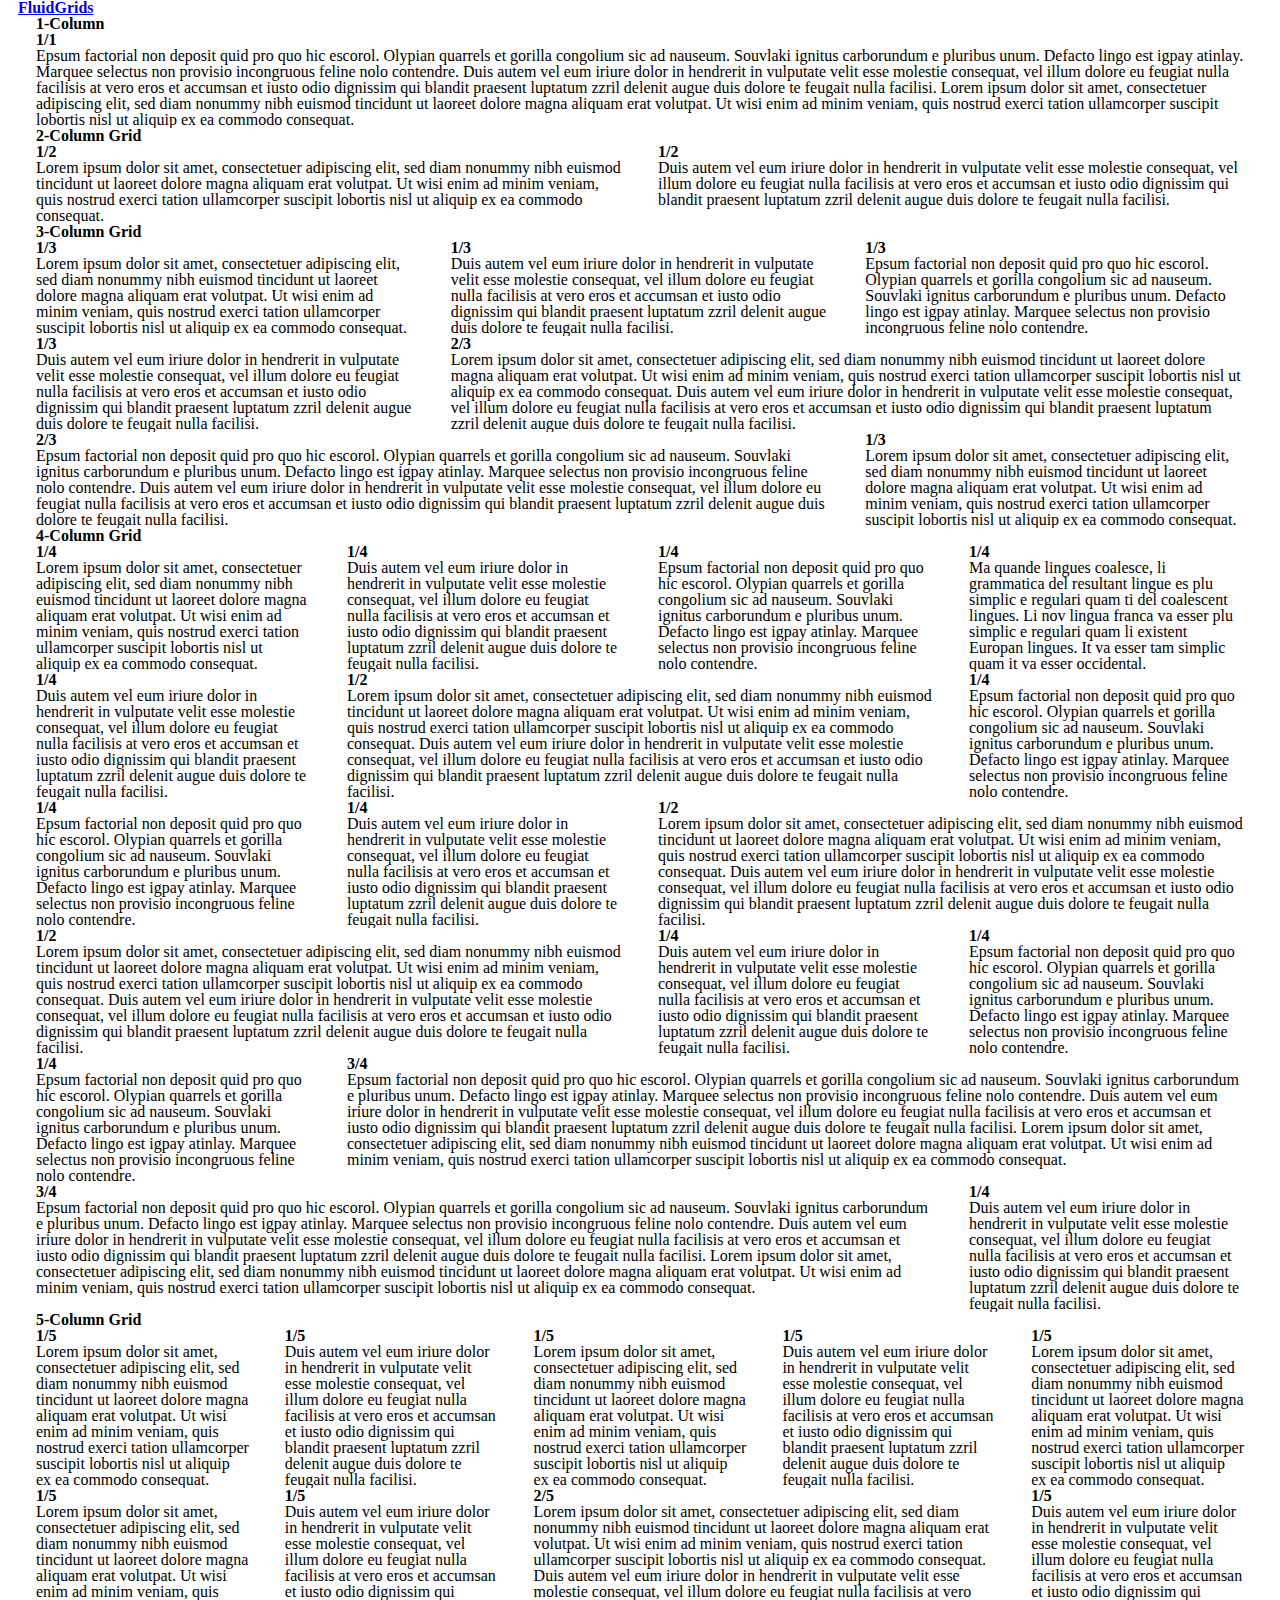
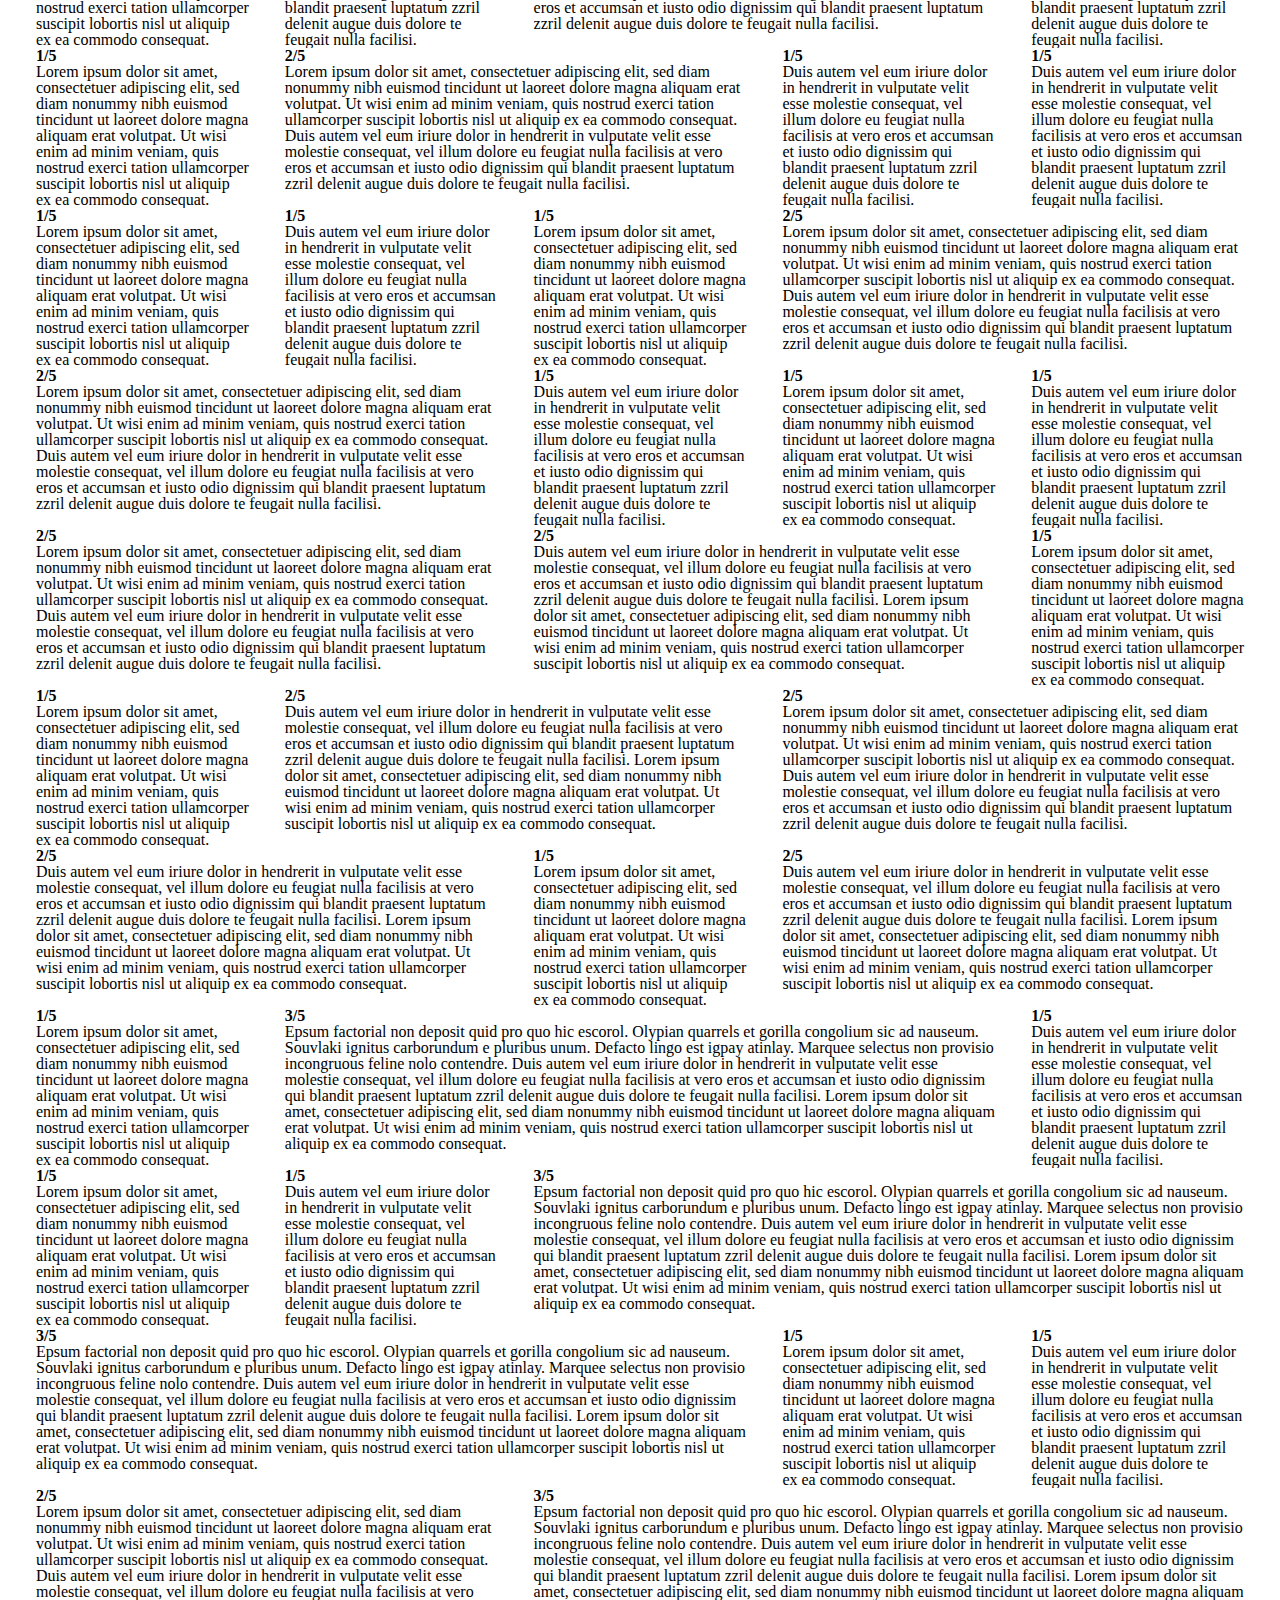
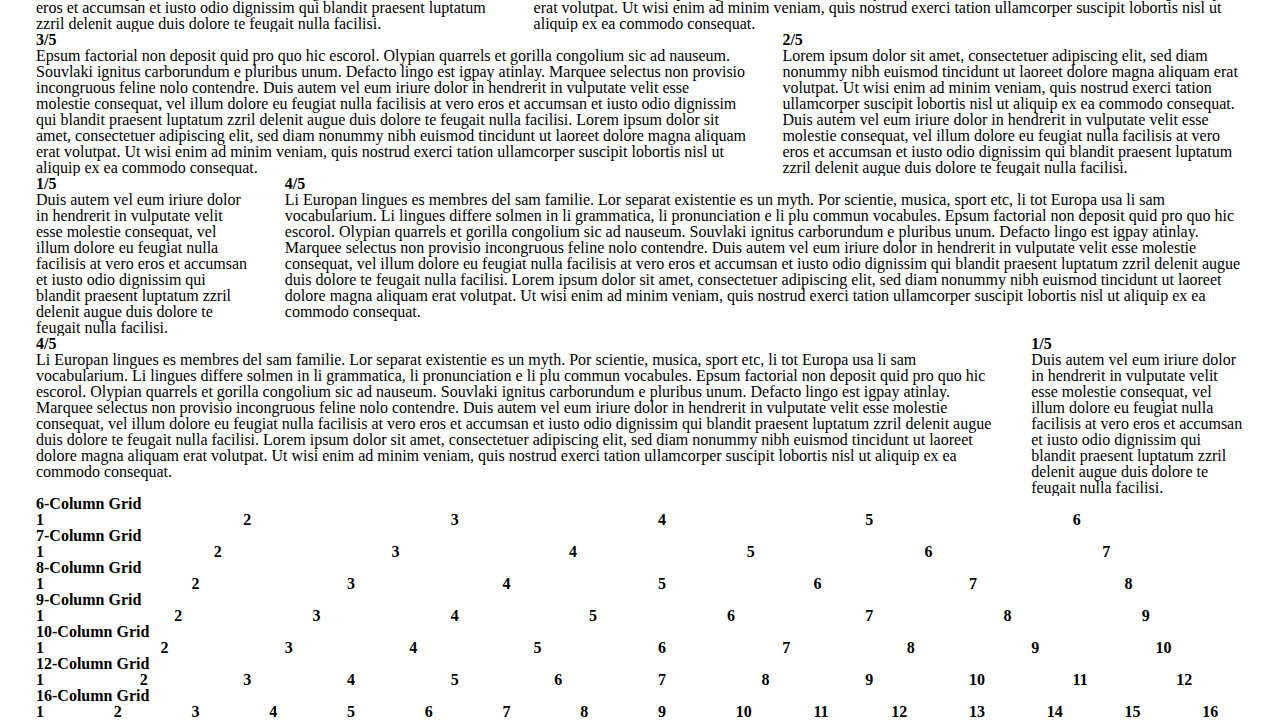
<file: reset.html>
<!DOCTYPE html PUBLIC "-//W3C//DTD XHTML 1.0 Strict//EN" "http://www.w3.org/TR/xhtml1/DTD/xhtml1-strict.dtd">
<html xmlns="http://www.w3.org/1999/xhtml">
<head>
	<meta http-equiv="Content-Type" content="text/html; charset=utf-8" />
	<title>FluidGrids - A CSS Framework - Eric Meyer's Reset CSS</title>
	<link rel="stylesheet" type="text/css" media="all" href="css/reset.css" />
	<link rel="stylesheet" type="text/css" media="all" href="css/grids.css" />
</head>
<body>
	<div id="header">
		<div class="row">
			<div class="column col4of5" id="branding">
				<div class="content">
					<h1><a href=".">FluidGrids</a></h1>
				</div>
			</div>
		</div>
	</div>
	
	<div class="page">
		<div class="head">
			<h3>1-Column</h3>
		</div>
		<div class="section">
			<div class="row">
				<div class="column col1of1">
					<div class="content">
						<h4>1/1</h4>
						<p>Epsum factorial non deposit quid pro quo hic escorol. Olypian quarrels et gorilla congolium sic ad nauseum. Souvlaki ignitus carborundum e pluribus unum. Defacto lingo est igpay atinlay. Marquee selectus non provisio incongruous feline nolo contendre. Duis autem vel eum iriure dolor in hendrerit in vulputate velit esse molestie consequat, vel illum dolore eu feugiat nulla facilisis at vero eros et accumsan et iusto odio dignissim qui blandit praesent luptatum zzril delenit augue duis dolore te feugait nulla facilisi. Lorem ipsum dolor sit amet, consectetuer adipiscing elit, sed diam nonummy nibh euismod tincidunt ut laoreet dolore magna aliquam erat volutpat. Ut wisi enim ad minim veniam, quis nostrud exerci tation ullamcorper suscipit lobortis nisl ut aliquip ex ea commodo consequat.</p>
					</div>
				</div>
			</div>
		</div>

		<div class="head">
			<h3>2-Column Grid</h3>
		</div>
		<div class="section">
			<div class="row">
				<div class="column col1of2">
					<div class="content">
						<h4>1/2</h4>
						<p>Lorem ipsum dolor sit amet, consectetuer adipiscing elit, sed diam nonummy nibh euismod tincidunt ut laoreet dolore magna aliquam erat volutpat. Ut wisi enim ad minim veniam, quis nostrud exerci tation ullamcorper suscipit lobortis nisl ut aliquip ex ea commodo consequat. </p>
					</div>
				</div>
				<div class="column col1of2 lastColumn">
					<div class="content">
						<h4>1/2</h4>
						<p>Duis autem vel eum iriure dolor in hendrerit in vulputate velit esse molestie consequat, vel illum dolore eu feugiat nulla facilisis at vero eros et accumsan et iusto odio dignissim qui blandit praesent luptatum zzril delenit augue duis dolore te feugait nulla facilisi.</p>
					</div>
				</div>
			</div>
		</div>
		
		<div class="head">
			<h3>3-Column Grid</h3>
		</div>
		<div class="section">
			<div class="row">
				<div class="column col1of3">
					<div class="content">
						<h4>1/3</h4>
						<p>Lorem ipsum dolor sit amet, consectetuer adipiscing elit, sed diam nonummy nibh euismod tincidunt ut laoreet dolore magna aliquam erat volutpat. Ut wisi enim ad minim veniam, quis nostrud exerci tation ullamcorper suscipit lobortis nisl ut aliquip ex ea commodo consequat. </p>
					</div>
				</div>
				<div class="column col1of3">
					<div class="content">
						<h4>1/3</h4>
						<p>Duis autem vel eum iriure dolor in hendrerit in vulputate velit esse molestie consequat, vel illum dolore eu feugiat nulla facilisis at vero eros et accumsan et iusto odio dignissim qui blandit praesent luptatum zzril delenit augue duis dolore te feugait nulla facilisi.</p>
					</div>
				</div>
				<div class="column col1of3 lastColumn">
					<div class="content">
						<h4>1/3</h4>
						<p>Epsum factorial non deposit quid pro quo hic escorol. Olypian quarrels et gorilla congolium sic ad nauseum. Souvlaki ignitus carborundum e pluribus unum. Defacto lingo est igpay atinlay. Marquee selectus non provisio incongruous feline nolo contendre.</p>
					</div>
				</div>
			</div>
			<div class="row">
				<div class="column col1of3">
					<div class="content">
						<h4>1/3</h4>
						<p>Duis autem vel eum iriure dolor in hendrerit in vulputate velit esse molestie consequat, vel illum dolore eu feugiat nulla facilisis at vero eros et accumsan et iusto odio dignissim qui blandit praesent luptatum zzril delenit augue duis dolore te feugait nulla facilisi.</p>
					</div>
				</div>
				<div class="column col2of3 lastColumn">
					<div class="content">
						<h4>2/3</h4>
						<p>Lorem ipsum dolor sit amet, consectetuer adipiscing elit, sed diam nonummy nibh euismod tincidunt ut laoreet dolore magna aliquam erat volutpat. Ut wisi enim ad minim veniam, quis nostrud exerci tation ullamcorper suscipit lobortis nisl ut aliquip ex ea commodo consequat. Duis autem vel eum iriure dolor in hendrerit in vulputate velit esse molestie consequat, vel illum dolore eu feugiat nulla facilisis at vero eros et accumsan et iusto odio dignissim qui blandit praesent luptatum zzril delenit augue duis dolore te feugait nulla facilisi.</p>
					</div>
				</div>
			</div>
			<div class="row">
				<div class="column col2of3">
					<div class="content">
						<h4>2/3</h4>
						<p>Epsum factorial non deposit quid pro quo hic escorol. Olypian quarrels et gorilla congolium sic ad nauseum. Souvlaki ignitus carborundum e pluribus unum. Defacto lingo est igpay atinlay. Marquee selectus non provisio incongruous feline nolo contendre. Duis autem vel eum iriure dolor in hendrerit in vulputate velit esse molestie consequat, vel illum dolore eu feugiat nulla facilisis at vero eros et accumsan et iusto odio dignissim qui blandit praesent luptatum zzril delenit augue duis dolore te feugait nulla facilisi.</p>
					</div>
				</div>
				<div class="column col1of3 lastColumn">
					<div class="content">
						<h4>1/3</h4>
						<p>Lorem ipsum dolor sit amet, consectetuer adipiscing elit, sed diam nonummy nibh euismod tincidunt ut laoreet dolore magna aliquam erat volutpat. Ut wisi enim ad minim veniam, quis nostrud exerci tation ullamcorper suscipit lobortis nisl ut aliquip ex ea commodo consequat. </p>
					</div>
				</div>
			</div>
		</div>

		<div class="head">
			<h3>4-Column Grid</h3>
		</div>
		<div class="section">
			<div class="row">
				<div class="column col1of4">
					<div class="content">
						<h4>1/4</h4>
						<p>Lorem ipsum dolor sit amet, consectetuer adipiscing elit, sed diam nonummy nibh euismod tincidunt ut laoreet dolore magna aliquam erat volutpat. Ut wisi enim ad minim veniam, quis nostrud exerci tation ullamcorper suscipit lobortis nisl ut aliquip ex ea commodo consequat. </p>
					</div>
				</div>
				<div class="column col1of4">
					<div class="content">
						<h4>1/4</h4>
						<p>Duis autem vel eum iriure dolor in hendrerit in vulputate velit esse molestie consequat, vel illum dolore eu feugiat nulla facilisis at vero eros et accumsan et iusto odio dignissim qui blandit praesent luptatum zzril delenit augue duis dolore te feugait nulla facilisi.</p>
					</div>
				</div>
				<div class="column col1of4">
					<div class="content">
						<h4>1/4</h4>
						<p>Epsum factorial non deposit quid pro quo hic escorol. Olypian quarrels et gorilla congolium sic ad nauseum. Souvlaki ignitus carborundum e pluribus unum. Defacto lingo est igpay atinlay. Marquee selectus non provisio incongruous feline nolo contendre.</p>
					</div>
				</div>
				<div class="column col1of4 lastColumn">
					<div class="content">
						<h4>1/4</h4>
						<p>Ma quande lingues coalesce, li grammatica del resultant lingue es plu simplic e regulari quam ti del coalescent lingues. Li nov lingua franca va esser plu simplic e regulari quam li existent Europan lingues. It va esser tam simplic quam it va esser occidental.</p>
					</div>
				</div>
			</div>
			<div class="row">
				<div class="column col1of4">
					<div class="content">
						<h4>1/4</h4>
						<p>Duis autem vel eum iriure dolor in hendrerit in vulputate velit esse molestie consequat, vel illum dolore eu feugiat nulla facilisis at vero eros et accumsan et iusto odio dignissim qui blandit praesent luptatum zzril delenit augue duis dolore te feugait nulla facilisi.</p>
					</div>
				</div>
				<div class="column col1of2">
					<div class="content">
						<h4>1/2</h4>
						<p>Lorem ipsum dolor sit amet, consectetuer adipiscing elit, sed diam nonummy nibh euismod tincidunt ut laoreet dolore magna aliquam erat volutpat. Ut wisi enim ad minim veniam, quis nostrud exerci tation ullamcorper suscipit lobortis nisl ut aliquip ex ea commodo consequat. Duis autem vel eum iriure dolor in hendrerit in vulputate velit esse molestie consequat, vel illum dolore eu feugiat nulla facilisis at vero eros et accumsan et iusto odio dignissim qui blandit praesent luptatum zzril delenit augue duis dolore te feugait nulla facilisi.</p>
					</div>
				</div>
				<div class="column col1of4 lastColumn">
					<div class="content">
						<h4>1/4</h4>
						<p>Epsum factorial non deposit quid pro quo hic escorol. Olypian quarrels et gorilla congolium sic ad nauseum. Souvlaki ignitus carborundum e pluribus unum. Defacto lingo est igpay atinlay. Marquee selectus non provisio incongruous feline nolo contendre.</p>
					</div>
				</div>
			</div>
			<div class="row">
				<div class="column col1of4">
					<div class="content">
						<h4>1/4</h4>
						<p>Epsum factorial non deposit quid pro quo hic escorol. Olypian quarrels et gorilla congolium sic ad nauseum. Souvlaki ignitus carborundum e pluribus unum. Defacto lingo est igpay atinlay. Marquee selectus non provisio incongruous feline nolo contendre.</p>
					</div>
				</div>
				<div class="column col1of4">
					<div class="content">
						<h4>1/4</h4>
						<p>Duis autem vel eum iriure dolor in hendrerit in vulputate velit esse molestie consequat, vel illum dolore eu feugiat nulla facilisis at vero eros et accumsan et iusto odio dignissim qui blandit praesent luptatum zzril delenit augue duis dolore te feugait nulla facilisi.</p>
					</div>
				</div>
				<div class="column col1of2 lastColumn">
					<div class="content">
						<h4>1/2</h4>
						<p>Lorem ipsum dolor sit amet, consectetuer adipiscing elit, sed diam nonummy nibh euismod tincidunt ut laoreet dolore magna aliquam erat volutpat. Ut wisi enim ad minim veniam, quis nostrud exerci tation ullamcorper suscipit lobortis nisl ut aliquip ex ea commodo consequat. Duis autem vel eum iriure dolor in hendrerit in vulputate velit esse molestie consequat, vel illum dolore eu feugiat nulla facilisis at vero eros et accumsan et iusto odio dignissim qui blandit praesent luptatum zzril delenit augue duis dolore te feugait nulla facilisi.</p>
					</div>
				</div>
			</div>
			<div class="row">
				<div class="column col1of2">
					<div class="content">
						<h4>1/2</h4>
						<p>Lorem ipsum dolor sit amet, consectetuer adipiscing elit, sed diam nonummy nibh euismod tincidunt ut laoreet dolore magna aliquam erat volutpat. Ut wisi enim ad minim veniam, quis nostrud exerci tation ullamcorper suscipit lobortis nisl ut aliquip ex ea commodo consequat. Duis autem vel eum iriure dolor in hendrerit in vulputate velit esse molestie consequat, vel illum dolore eu feugiat nulla facilisis at vero eros et accumsan et iusto odio dignissim qui blandit praesent luptatum zzril delenit augue duis dolore te feugait nulla facilisi.</p>
					</div>
				</div>
				<div class="column col1of4">
					<div class="content">
						<h4>1/4</h4>
						<p>Duis autem vel eum iriure dolor in hendrerit in vulputate velit esse molestie consequat, vel illum dolore eu feugiat nulla facilisis at vero eros et accumsan et iusto odio dignissim qui blandit praesent luptatum zzril delenit augue duis dolore te feugait nulla facilisi.</p>
					</div>
				</div>
				<div class="column col1of4 lastColumn">
					<div class="content">
						<h4>1/4</h4>
						<p>Epsum factorial non deposit quid pro quo hic escorol. Olypian quarrels et gorilla congolium sic ad nauseum. Souvlaki ignitus carborundum e pluribus unum. Defacto lingo est igpay atinlay. Marquee selectus non provisio incongruous feline nolo contendre.</p>
					</div>
				</div>
			</div>
			<div class="row">
				<div class="column col1of4">
					<div class="content">
						<h4>1/4</h4>
						<p>Epsum factorial non deposit quid pro quo hic escorol. Olypian quarrels et gorilla congolium sic ad nauseum. Souvlaki ignitus carborundum e pluribus unum. Defacto lingo est igpay atinlay. Marquee selectus non provisio incongruous feline nolo contendre.</p>
					</div>
				</div>
				<div class="column col3of4 lastColumn">
					<div class="content">
						<h4>3/4</h4>
						<p>Epsum factorial non deposit quid pro quo hic escorol. Olypian quarrels et gorilla congolium sic ad nauseum. Souvlaki ignitus carborundum e pluribus unum. Defacto lingo est igpay atinlay. Marquee selectus non provisio incongruous feline nolo contendre. Duis autem vel eum iriure dolor in hendrerit in vulputate velit esse molestie consequat, vel illum dolore eu feugiat nulla facilisis at vero eros et accumsan et iusto odio dignissim qui blandit praesent luptatum zzril delenit augue duis dolore te feugait nulla facilisi. Lorem ipsum dolor sit amet, consectetuer adipiscing elit, sed diam nonummy nibh euismod tincidunt ut laoreet dolore magna aliquam erat volutpat. Ut wisi enim ad minim veniam, quis nostrud exerci tation ullamcorper suscipit lobortis nisl ut aliquip ex ea commodo consequat.</p>
					</div>
				</div>
			</div>
			<div class="row">
				<div class="column col3of4">
					<div class="content">
						<h4>3/4</h4>
						<p>Epsum factorial non deposit quid pro quo hic escorol. Olypian quarrels et gorilla congolium sic ad nauseum. Souvlaki ignitus carborundum e pluribus unum. Defacto lingo est igpay atinlay. Marquee selectus non provisio incongruous feline nolo contendre. Duis autem vel eum iriure dolor in hendrerit in vulputate velit esse molestie consequat, vel illum dolore eu feugiat nulla facilisis at vero eros et accumsan et iusto odio dignissim qui blandit praesent luptatum zzril delenit augue duis dolore te feugait nulla facilisi. Lorem ipsum dolor sit amet, consectetuer adipiscing elit, sed diam nonummy nibh euismod tincidunt ut laoreet dolore magna aliquam erat volutpat. Ut wisi enim ad minim veniam, quis nostrud exerci tation ullamcorper suscipit lobortis nisl ut aliquip ex ea commodo consequat.</p>
					</div>
				</div>
				<div class="column col1of4 lastColumn">
					<div class="content">
						<h4>1/4</h4>
						<p>Duis autem vel eum iriure dolor in hendrerit in vulputate velit esse molestie consequat, vel illum dolore eu feugiat nulla facilisis at vero eros et accumsan et iusto odio dignissim qui blandit praesent luptatum zzril delenit augue duis dolore te feugait nulla facilisi.</p>
					</div>
				</div>
			</div>
		</div>

		<div class="head">
			<h3>5-Column Grid</h3>
		</div>
		<div class="section">
			<div class="row">
				<div class="column col1of5">
					<div class="content">
						<h4>1/5</h4>
						<p>Lorem ipsum dolor sit amet, consectetuer adipiscing elit, sed diam nonummy nibh euismod tincidunt ut laoreet dolore magna aliquam erat volutpat. Ut wisi enim ad minim veniam, quis nostrud exerci tation ullamcorper suscipit lobortis nisl ut aliquip ex ea commodo consequat. </p>
					</div>
				</div>
				<div class="column col1of5">
					<div class="content">
						<h4>1/5</h4>
						<p>Duis autem vel eum iriure dolor in hendrerit in vulputate velit esse molestie consequat, vel illum dolore eu feugiat nulla facilisis at vero eros et accumsan et iusto odio dignissim qui blandit praesent luptatum zzril delenit augue duis dolore te feugait nulla facilisi.</p>
					</div>
				</div>
				<div class="column col1of5">
					<div class="content">
						<h4>1/5</h4>
						<p>Lorem ipsum dolor sit amet, consectetuer adipiscing elit, sed diam nonummy nibh euismod tincidunt ut laoreet dolore magna aliquam erat volutpat. Ut wisi enim ad minim veniam, quis nostrud exerci tation ullamcorper suscipit lobortis nisl ut aliquip ex ea commodo consequat. </p>
					</div>
				</div>
				<div class="column col1of5">
					<div class="content">
						<h4>1/5</h4>
						<p>Duis autem vel eum iriure dolor in hendrerit in vulputate velit esse molestie consequat, vel illum dolore eu feugiat nulla facilisis at vero eros et accumsan et iusto odio dignissim qui blandit praesent luptatum zzril delenit augue duis dolore te feugait nulla facilisi.</p>
					</div>
				</div>
				<div class="column col1of5 lastColumn">
					<div class="content">
						<h4>1/5</h4>
						<p>Lorem ipsum dolor sit amet, consectetuer adipiscing elit, sed diam nonummy nibh euismod tincidunt ut laoreet dolore magna aliquam erat volutpat. Ut wisi enim ad minim veniam, quis nostrud exerci tation ullamcorper suscipit lobortis nisl ut aliquip ex ea commodo consequat. </p>
					</div>
				</div>
			</div>
			<div class="row">
				<div class="column col1of5">
					<div class="content">
						<h4>1/5</h4>
						<p>Lorem ipsum dolor sit amet, consectetuer adipiscing elit, sed diam nonummy nibh euismod tincidunt ut laoreet dolore magna aliquam erat volutpat. Ut wisi enim ad minim veniam, quis nostrud exerci tation ullamcorper suscipit lobortis nisl ut aliquip ex ea commodo consequat. </p>
					</div>
				</div>
				<div class="column col1of5">
					<div class="content">
						<h4>1/5</h4>
						<p>Duis autem vel eum iriure dolor in hendrerit in vulputate velit esse molestie consequat, vel illum dolore eu feugiat nulla facilisis at vero eros et accumsan et iusto odio dignissim qui blandit praesent luptatum zzril delenit augue duis dolore te feugait nulla facilisi.</p>
					</div>
				</div>
				<div class="column col2of5">
					<div class="content">
						<h4>2/5</h4>
						<p>Lorem ipsum dolor sit amet, consectetuer adipiscing elit, sed diam nonummy nibh euismod tincidunt ut laoreet dolore magna aliquam erat volutpat. Ut wisi enim ad minim veniam, quis nostrud exerci tation ullamcorper suscipit lobortis nisl ut aliquip ex ea commodo consequat. Duis autem vel eum iriure dolor in hendrerit in vulputate velit esse molestie consequat, vel illum dolore eu feugiat nulla facilisis at vero eros et accumsan et iusto odio dignissim qui blandit praesent luptatum zzril delenit augue duis dolore te feugait nulla facilisi.</p>
					</div>
				</div>
				<div class="column col1of5 lastColumn">
					<div class="content">
						<h4>1/5</h4>
						<p>Duis autem vel eum iriure dolor in hendrerit in vulputate velit esse molestie consequat, vel illum dolore eu feugiat nulla facilisis at vero eros et accumsan et iusto odio dignissim qui blandit praesent luptatum zzril delenit augue duis dolore te feugait nulla facilisi.</p>
					</div>
				</div>
			</div>
			<div class="row">
				<div class="column col1of5">
					<div class="content">
						<h4>1/5</h4>
						<p>Lorem ipsum dolor sit amet, consectetuer adipiscing elit, sed diam nonummy nibh euismod tincidunt ut laoreet dolore magna aliquam erat volutpat. Ut wisi enim ad minim veniam, quis nostrud exerci tation ullamcorper suscipit lobortis nisl ut aliquip ex ea commodo consequat. </p>
					</div>
				</div>
				<div class="column col2of5">
					<div class="content">
						<h4>2/5</h4>
						<p>Lorem ipsum dolor sit amet, consectetuer adipiscing elit, sed diam nonummy nibh euismod tincidunt ut laoreet dolore magna aliquam erat volutpat. Ut wisi enim ad minim veniam, quis nostrud exerci tation ullamcorper suscipit lobortis nisl ut aliquip ex ea commodo consequat. Duis autem vel eum iriure dolor in hendrerit in vulputate velit esse molestie consequat, vel illum dolore eu feugiat nulla facilisis at vero eros et accumsan et iusto odio dignissim qui blandit praesent luptatum zzril delenit augue duis dolore te feugait nulla facilisi.</p>
					</div>
				</div>
				<div class="column col1of5">
					<div class="content">
						<h4>1/5</h4>
						<p>Duis autem vel eum iriure dolor in hendrerit in vulputate velit esse molestie consequat, vel illum dolore eu feugiat nulla facilisis at vero eros et accumsan et iusto odio dignissim qui blandit praesent luptatum zzril delenit augue duis dolore te feugait nulla facilisi.</p>
					</div>
				</div>
				<div class="column col1of5 lastColumn">
					<div class="content">
						<h4>1/5</h4>
						<p>Duis autem vel eum iriure dolor in hendrerit in vulputate velit esse molestie consequat, vel illum dolore eu feugiat nulla facilisis at vero eros et accumsan et iusto odio dignissim qui blandit praesent luptatum zzril delenit augue duis dolore te feugait nulla facilisi.</p>
					</div>
				</div>
			</div>
			<div class="row">
				<div class="column col1of5">
					<div class="content">
						<h4>1/5</h4>
						<p>Lorem ipsum dolor sit amet, consectetuer adipiscing elit, sed diam nonummy nibh euismod tincidunt ut laoreet dolore magna aliquam erat volutpat. Ut wisi enim ad minim veniam, quis nostrud exerci tation ullamcorper suscipit lobortis nisl ut aliquip ex ea commodo consequat. </p>
					</div>
				</div>
				<div class="column col1of5">
					<div class="content">
						<h4>1/5</h4>
						<p>Duis autem vel eum iriure dolor in hendrerit in vulputate velit esse molestie consequat, vel illum dolore eu feugiat nulla facilisis at vero eros et accumsan et iusto odio dignissim qui blandit praesent luptatum zzril delenit augue duis dolore te feugait nulla facilisi.</p>
					</div>
				</div>
				<div class="column col1of5">
					<div class="content">
						<h4>1/5</h4>
						<p>Lorem ipsum dolor sit amet, consectetuer adipiscing elit, sed diam nonummy nibh euismod tincidunt ut laoreet dolore magna aliquam erat volutpat. Ut wisi enim ad minim veniam, quis nostrud exerci tation ullamcorper suscipit lobortis nisl ut aliquip ex ea commodo consequat.</p>
					</div>
				</div>
				<div class="column col2of5 lastColumn">
					<div class="content">
						<h4>2/5</h4>
						<p>Lorem ipsum dolor sit amet, consectetuer adipiscing elit, sed diam nonummy nibh euismod tincidunt ut laoreet dolore magna aliquam erat volutpat. Ut wisi enim ad minim veniam, quis nostrud exerci tation ullamcorper suscipit lobortis nisl ut aliquip ex ea commodo consequat. Duis autem vel eum iriure dolor in hendrerit in vulputate velit esse molestie consequat, vel illum dolore eu feugiat nulla facilisis at vero eros et accumsan et iusto odio dignissim qui blandit praesent luptatum zzril delenit augue duis dolore te feugait nulla facilisi.</p>
					</div>
				</div>
			</div>
			<div class="row">
				<div class="column col2of5">
					<div class="content">
						<h4>2/5</h4>
						<p>Lorem ipsum dolor sit amet, consectetuer adipiscing elit, sed diam nonummy nibh euismod tincidunt ut laoreet dolore magna aliquam erat volutpat. Ut wisi enim ad minim veniam, quis nostrud exerci tation ullamcorper suscipit lobortis nisl ut aliquip ex ea commodo consequat. Duis autem vel eum iriure dolor in hendrerit in vulputate velit esse molestie consequat, vel illum dolore eu feugiat nulla facilisis at vero eros et accumsan et iusto odio dignissim qui blandit praesent luptatum zzril delenit augue duis dolore te feugait nulla facilisi.</p>
					</div>
				</div>
				<div class="column col1of5">
					<div class="content">
						<h4>1/5</h4>
						<p>Duis autem vel eum iriure dolor in hendrerit in vulputate velit esse molestie consequat, vel illum dolore eu feugiat nulla facilisis at vero eros et accumsan et iusto odio dignissim qui blandit praesent luptatum zzril delenit augue duis dolore te feugait nulla facilisi.</p>
					</div>
				</div>
				<div class="column col1of5">
					<div class="content">
						<h4>1/5</h4>
						<p>Lorem ipsum dolor sit amet, consectetuer adipiscing elit, sed diam nonummy nibh euismod tincidunt ut laoreet dolore magna aliquam erat volutpat. Ut wisi enim ad minim veniam, quis nostrud exerci tation ullamcorper suscipit lobortis nisl ut aliquip ex ea commodo consequat.</p>
					</div>
				</div>
				<div class="column col1of5 lastColumn">
					<div class="content">
						<h4>1/5</h4>
						<p>Duis autem vel eum iriure dolor in hendrerit in vulputate velit esse molestie consequat, vel illum dolore eu feugiat nulla facilisis at vero eros et accumsan et iusto odio dignissim qui blandit praesent luptatum zzril delenit augue duis dolore te feugait nulla facilisi.</p>
					</div>
				</div>
			</div>
			<div class="row">
				<div class="column col2of5">
					<div class="content">
						<h4>2/5</h4>
						<p>Lorem ipsum dolor sit amet, consectetuer adipiscing elit, sed diam nonummy nibh euismod tincidunt ut laoreet dolore magna aliquam erat volutpat. Ut wisi enim ad minim veniam, quis nostrud exerci tation ullamcorper suscipit lobortis nisl ut aliquip ex ea commodo consequat. Duis autem vel eum iriure dolor in hendrerit in vulputate velit esse molestie consequat, vel illum dolore eu feugiat nulla facilisis at vero eros et accumsan et iusto odio dignissim qui blandit praesent luptatum zzril delenit augue duis dolore te feugait nulla facilisi.</p>
					</div>
				</div>
				<div class="column col2of5">
					<div class="content">
						<h4>2/5</h4>
						<p>Duis autem vel eum iriure dolor in hendrerit in vulputate velit esse molestie consequat, vel illum dolore eu feugiat nulla facilisis at vero eros et accumsan et iusto odio dignissim qui blandit praesent luptatum zzril delenit augue duis dolore te feugait nulla facilisi. Lorem ipsum dolor sit amet, consectetuer adipiscing elit, sed diam nonummy nibh euismod tincidunt ut laoreet dolore magna aliquam erat volutpat. Ut wisi enim ad minim veniam, quis nostrud exerci tation ullamcorper suscipit lobortis nisl ut aliquip ex ea commodo consequat.</p>
					</div>
				</div>
				<div class="column col1of5 lastColumn">
					<div class="content">
						<h4>1/5</h4>
						<p>Lorem ipsum dolor sit amet, consectetuer adipiscing elit, sed diam nonummy nibh euismod tincidunt ut laoreet dolore magna aliquam erat volutpat. Ut wisi enim ad minim veniam, quis nostrud exerci tation ullamcorper suscipit lobortis nisl ut aliquip ex ea commodo consequat.</p>
					</div>
				</div>
			</div>
			<div class="row">
				<div class="column col1of5">
					<div class="content">
						<h4>1/5</h4>
						<p>Lorem ipsum dolor sit amet, consectetuer adipiscing elit, sed diam nonummy nibh euismod tincidunt ut laoreet dolore magna aliquam erat volutpat. Ut wisi enim ad minim veniam, quis nostrud exerci tation ullamcorper suscipit lobortis nisl ut aliquip ex ea commodo consequat.</p>
					</div>
				</div>
				<div class="column col2of5">
					<div class="content">
						<h4>2/5</h4>
						<p>Duis autem vel eum iriure dolor in hendrerit in vulputate velit esse molestie consequat, vel illum dolore eu feugiat nulla facilisis at vero eros et accumsan et iusto odio dignissim qui blandit praesent luptatum zzril delenit augue duis dolore te feugait nulla facilisi. Lorem ipsum dolor sit amet, consectetuer adipiscing elit, sed diam nonummy nibh euismod tincidunt ut laoreet dolore magna aliquam erat volutpat. Ut wisi enim ad minim veniam, quis nostrud exerci tation ullamcorper suscipit lobortis nisl ut aliquip ex ea commodo consequat.</p>
					</div>
				</div>
				<div class="column col2of5 lastColumn">
					<div class="content">
						<h4>2/5</h4>
						<p>Lorem ipsum dolor sit amet, consectetuer adipiscing elit, sed diam nonummy nibh euismod tincidunt ut laoreet dolore magna aliquam erat volutpat. Ut wisi enim ad minim veniam, quis nostrud exerci tation ullamcorper suscipit lobortis nisl ut aliquip ex ea commodo consequat. Duis autem vel eum iriure dolor in hendrerit in vulputate velit esse molestie consequat, vel illum dolore eu feugiat nulla facilisis at vero eros et accumsan et iusto odio dignissim qui blandit praesent luptatum zzril delenit augue duis dolore te feugait nulla facilisi.</p>
					</div>
				</div>
			</div>
			<div class="row">
				<div class="column col2of5">
					<div class="content">
						<h4>2/5</h4>
						<p>Duis autem vel eum iriure dolor in hendrerit in vulputate velit esse molestie consequat, vel illum dolore eu feugiat nulla facilisis at vero eros et accumsan et iusto odio dignissim qui blandit praesent luptatum zzril delenit augue duis dolore te feugait nulla facilisi. Lorem ipsum dolor sit amet, consectetuer adipiscing elit, sed diam nonummy nibh euismod tincidunt ut laoreet dolore magna aliquam erat volutpat. Ut wisi enim ad minim veniam, quis nostrud exerci tation ullamcorper suscipit lobortis nisl ut aliquip ex ea commodo consequat.</p>
					</div>
				</div>
				<div class="column col1of5">
					<div class="content">
						<h4>1/5</h4>
						<p>Lorem ipsum dolor sit amet, consectetuer adipiscing elit, sed diam nonummy nibh euismod tincidunt ut laoreet dolore magna aliquam erat volutpat. Ut wisi enim ad minim veniam, quis nostrud exerci tation ullamcorper suscipit lobortis nisl ut aliquip ex ea commodo consequat.</p>
					</div>
				</div>
				<div class="column col2of5 lastColumn">
					<div class="content">
						<h4>2/5</h4>
						<p>Duis autem vel eum iriure dolor in hendrerit in vulputate velit esse molestie consequat, vel illum dolore eu feugiat nulla facilisis at vero eros et accumsan et iusto odio dignissim qui blandit praesent luptatum zzril delenit augue duis dolore te feugait nulla facilisi. Lorem ipsum dolor sit amet, consectetuer adipiscing elit, sed diam nonummy nibh euismod tincidunt ut laoreet dolore magna aliquam erat volutpat. Ut wisi enim ad minim veniam, quis nostrud exerci tation ullamcorper suscipit lobortis nisl ut aliquip ex ea commodo consequat.</p>
					</div>
				</div>
			</div>
			<div class="row">
				<div class="column col1of5">
					<div class="content">
						<h4>1/5</h4>
						<p>Lorem ipsum dolor sit amet, consectetuer adipiscing elit, sed diam nonummy nibh euismod tincidunt ut laoreet dolore magna aliquam erat volutpat. Ut wisi enim ad minim veniam, quis nostrud exerci tation ullamcorper suscipit lobortis nisl ut aliquip ex ea commodo consequat.</p>
					</div>
				</div>
				<div class="column col3of5">
					<div class="content">
						<h4>3/5</h4>
						<p>Epsum factorial non deposit quid pro quo hic escorol. Olypian quarrels et gorilla congolium sic ad nauseum. Souvlaki ignitus carborundum e pluribus unum. Defacto lingo est igpay atinlay. Marquee selectus non provisio incongruous feline nolo contendre. Duis autem vel eum iriure dolor in hendrerit in vulputate velit esse molestie consequat, vel illum dolore eu feugiat nulla facilisis at vero eros et accumsan et iusto odio dignissim qui blandit praesent luptatum zzril delenit augue duis dolore te feugait nulla facilisi. Lorem ipsum dolor sit amet, consectetuer adipiscing elit, sed diam nonummy nibh euismod tincidunt ut laoreet dolore magna aliquam erat volutpat. Ut wisi enim ad minim veniam, quis nostrud exerci tation ullamcorper suscipit lobortis nisl ut aliquip ex ea commodo consequat.</p>
					</div>
				</div>
				<div class="column col1of5 lastColumn">
					<div class="content">
						<h4>1/5</h4>
						<p>Duis autem vel eum iriure dolor in hendrerit in vulputate velit esse molestie consequat, vel illum dolore eu feugiat nulla facilisis at vero eros et accumsan et iusto odio dignissim qui blandit praesent luptatum zzril delenit augue duis dolore te feugait nulla facilisi.</p>
					</div>
				</div>
			</div>
			<div class="row">
				<div class="column col1of5">
					<div class="content">
						<h4>1/5</h4>
						<p>Lorem ipsum dolor sit amet, consectetuer adipiscing elit, sed diam nonummy nibh euismod tincidunt ut laoreet dolore magna aliquam erat volutpat. Ut wisi enim ad minim veniam, quis nostrud exerci tation ullamcorper suscipit lobortis nisl ut aliquip ex ea commodo consequat.</p>
					</div>
				</div>
				<div class="column col1of5">
					<div class="content">
						<h4>1/5</h4>
						<p>Duis autem vel eum iriure dolor in hendrerit in vulputate velit esse molestie consequat, vel illum dolore eu feugiat nulla facilisis at vero eros et accumsan et iusto odio dignissim qui blandit praesent luptatum zzril delenit augue duis dolore te feugait nulla facilisi.</p>
					</div>
				</div>
				<div class="column col3of5 lastColumn">
					<div class="content">
						<h4>3/5</h4>
						<p>Epsum factorial non deposit quid pro quo hic escorol. Olypian quarrels et gorilla congolium sic ad nauseum. Souvlaki ignitus carborundum e pluribus unum. Defacto lingo est igpay atinlay. Marquee selectus non provisio incongruous feline nolo contendre. Duis autem vel eum iriure dolor in hendrerit in vulputate velit esse molestie consequat, vel illum dolore eu feugiat nulla facilisis at vero eros et accumsan et iusto odio dignissim qui blandit praesent luptatum zzril delenit augue duis dolore te feugait nulla facilisi. Lorem ipsum dolor sit amet, consectetuer adipiscing elit, sed diam nonummy nibh euismod tincidunt ut laoreet dolore magna aliquam erat volutpat. Ut wisi enim ad minim veniam, quis nostrud exerci tation ullamcorper suscipit lobortis nisl ut aliquip ex ea commodo consequat.</p>
					</div>
				</div>
			</div>
			<div class="row">
				<div class="column col3of5">
					<div class="content">
						<h4>3/5</h4>
						<p>Epsum factorial non deposit quid pro quo hic escorol. Olypian quarrels et gorilla congolium sic ad nauseum. Souvlaki ignitus carborundum e pluribus unum. Defacto lingo est igpay atinlay. Marquee selectus non provisio incongruous feline nolo contendre. Duis autem vel eum iriure dolor in hendrerit in vulputate velit esse molestie consequat, vel illum dolore eu feugiat nulla facilisis at vero eros et accumsan et iusto odio dignissim qui blandit praesent luptatum zzril delenit augue duis dolore te feugait nulla facilisi. Lorem ipsum dolor sit amet, consectetuer adipiscing elit, sed diam nonummy nibh euismod tincidunt ut laoreet dolore magna aliquam erat volutpat. Ut wisi enim ad minim veniam, quis nostrud exerci tation ullamcorper suscipit lobortis nisl ut aliquip ex ea commodo consequat.</p>
					</div>
				</div>
				<div class="column col1of5">
					<div class="content">
						<h4>1/5</h4>
						<p>Lorem ipsum dolor sit amet, consectetuer adipiscing elit, sed diam nonummy nibh euismod tincidunt ut laoreet dolore magna aliquam erat volutpat. Ut wisi enim ad minim veniam, quis nostrud exerci tation ullamcorper suscipit lobortis nisl ut aliquip ex ea commodo consequat.</p>
					</div>
				</div>
				<div class="column col1of5 lastColumn">
					<div class="content">
						<h4>1/5</h4>
						<p>Duis autem vel eum iriure dolor in hendrerit in vulputate velit esse molestie consequat, vel illum dolore eu feugiat nulla facilisis at vero eros et accumsan et iusto odio dignissim qui blandit praesent luptatum zzril delenit augue duis dolore te feugait nulla facilisi.</p>
					</div>
				</div>
			</div>
			<div class="row">
				<div class="column col2of5">
					<div class="content">
						<h4>2/5</h4>
						<p>Lorem ipsum dolor sit amet, consectetuer adipiscing elit, sed diam nonummy nibh euismod tincidunt ut laoreet dolore magna aliquam erat volutpat. Ut wisi enim ad minim veniam, quis nostrud exerci tation ullamcorper suscipit lobortis nisl ut aliquip ex ea commodo consequat. Duis autem vel eum iriure dolor in hendrerit in vulputate velit esse molestie consequat, vel illum dolore eu feugiat nulla facilisis at vero eros et accumsan et iusto odio dignissim qui blandit praesent luptatum zzril delenit augue duis dolore te feugait nulla facilisi.</p>
					</div>
				</div>
				<div class="column col3of5 lastColumn">
					<div class="content">
						<h4>3/5</h4>
						<p>Epsum factorial non deposit quid pro quo hic escorol. Olypian quarrels et gorilla congolium sic ad nauseum. Souvlaki ignitus carborundum e pluribus unum. Defacto lingo est igpay atinlay. Marquee selectus non provisio incongruous feline nolo contendre. Duis autem vel eum iriure dolor in hendrerit in vulputate velit esse molestie consequat, vel illum dolore eu feugiat nulla facilisis at vero eros et accumsan et iusto odio dignissim qui blandit praesent luptatum zzril delenit augue duis dolore te feugait nulla facilisi. Lorem ipsum dolor sit amet, consectetuer adipiscing elit, sed diam nonummy nibh euismod tincidunt ut laoreet dolore magna aliquam erat volutpat. Ut wisi enim ad minim veniam, quis nostrud exerci tation ullamcorper suscipit lobortis nisl ut aliquip ex ea commodo consequat.</p>
					</div>
				</div>
			</div>
			<div class="row">
				<div class="column col3of5">
					<div class="content">
						<h4>3/5</h4>
						<p>Epsum factorial non deposit quid pro quo hic escorol. Olypian quarrels et gorilla congolium sic ad nauseum. Souvlaki ignitus carborundum e pluribus unum. Defacto lingo est igpay atinlay. Marquee selectus non provisio incongruous feline nolo contendre. Duis autem vel eum iriure dolor in hendrerit in vulputate velit esse molestie consequat, vel illum dolore eu feugiat nulla facilisis at vero eros et accumsan et iusto odio dignissim qui blandit praesent luptatum zzril delenit augue duis dolore te feugait nulla facilisi. Lorem ipsum dolor sit amet, consectetuer adipiscing elit, sed diam nonummy nibh euismod tincidunt ut laoreet dolore magna aliquam erat volutpat. Ut wisi enim ad minim veniam, quis nostrud exerci tation ullamcorper suscipit lobortis nisl ut aliquip ex ea commodo consequat.</p>
					</div>
				</div>
				<div class="column col2of5 lastColumn">
					<div class="content">
						<h4>2/5</h4>
						<p>Lorem ipsum dolor sit amet, consectetuer adipiscing elit, sed diam nonummy nibh euismod tincidunt ut laoreet dolore magna aliquam erat volutpat. Ut wisi enim ad minim veniam, quis nostrud exerci tation ullamcorper suscipit lobortis nisl ut aliquip ex ea commodo consequat. Duis autem vel eum iriure dolor in hendrerit in vulputate velit esse molestie consequat, vel illum dolore eu feugiat nulla facilisis at vero eros et accumsan et iusto odio dignissim qui blandit praesent luptatum zzril delenit augue duis dolore te feugait nulla facilisi.</p>
					</div>
				</div>
			</div>
			<div class="row">
				<div class="column col1of5">
					<div class="content">
						<h4>1/5</h4>
						<p>Duis autem vel eum iriure dolor in hendrerit in vulputate velit esse molestie consequat, vel illum dolore eu feugiat nulla facilisis at vero eros et accumsan et iusto odio dignissim qui blandit praesent luptatum zzril delenit augue duis dolore te feugait nulla facilisi.</p>
					</div>
				</div>
				<div class="column col4of5 lastColumn">
					<div class="content">
						<h4>4/5</h4>
						<p>Li Europan lingues es membres del sam familie. Lor separat existentie es un myth. Por scientie, musica, sport etc, li tot Europa usa li sam vocabularium. Li lingues differe solmen in li grammatica, li pronunciation e li plu commun vocabules. Epsum factorial non deposit quid pro quo hic escorol. Olypian quarrels et gorilla congolium sic ad nauseum. Souvlaki ignitus carborundum e pluribus unum. Defacto lingo est igpay atinlay. Marquee selectus non provisio incongruous feline nolo contendre. Duis autem vel eum iriure dolor in hendrerit in vulputate velit esse molestie consequat, vel illum dolore eu feugiat nulla facilisis at vero eros et accumsan et iusto odio dignissim qui blandit praesent luptatum zzril delenit augue duis dolore te feugait nulla facilisi. Lorem ipsum dolor sit amet, consectetuer adipiscing elit, sed diam nonummy nibh euismod tincidunt ut laoreet dolore magna aliquam erat volutpat. Ut wisi enim ad minim veniam, quis nostrud exerci tation ullamcorper suscipit lobortis nisl ut aliquip ex ea commodo consequat.</p>
					</div>
				</div>
			</div>
			<div class="row">
				<div class="column col4of5">
					<div class="content">
						<h4>4/5</h4>
						<p>Li Europan lingues es membres del sam familie. Lor separat existentie es un myth. Por scientie, musica, sport etc, li tot Europa usa li sam vocabularium. Li lingues differe solmen in li grammatica, li pronunciation e li plu commun vocabules. Epsum factorial non deposit quid pro quo hic escorol. Olypian quarrels et gorilla congolium sic ad nauseum. Souvlaki ignitus carborundum e pluribus unum. Defacto lingo est igpay atinlay. Marquee selectus non provisio incongruous feline nolo contendre. Duis autem vel eum iriure dolor in hendrerit in vulputate velit esse molestie consequat, vel illum dolore eu feugiat nulla facilisis at vero eros et accumsan et iusto odio dignissim qui blandit praesent luptatum zzril delenit augue duis dolore te feugait nulla facilisi. Lorem ipsum dolor sit amet, consectetuer adipiscing elit, sed diam nonummy nibh euismod tincidunt ut laoreet dolore magna aliquam erat volutpat. Ut wisi enim ad minim veniam, quis nostrud exerci tation ullamcorper suscipit lobortis nisl ut aliquip ex ea commodo consequat.</p>
					</div>
				</div>
				<div class="column col1of5 lastColumn">
					<div class="content">
						<h4>1/5</h4>
						<p>Duis autem vel eum iriure dolor in hendrerit in vulputate velit esse molestie consequat, vel illum dolore eu feugiat nulla facilisis at vero eros et accumsan et iusto odio dignissim qui blandit praesent luptatum zzril delenit augue duis dolore te feugait nulla facilisi.</p>
					</div>
				</div>
			</div>
		</div>
		
		<div class="head">
			<h3>6-Column Grid</h3>
		</div>
		<div class="section">
			<div class="row">
				<div class="column col1of6">
					<div class="content">
						<h4>1</h4>
					</div>
				</div>
				<div class="column col1of6">
					<div class="content">
						<h4>2</h4>
					</div>
				</div>
				<div class="column col1of6">
					<div class="content">
						<h4>3</h4>
					</div>
				</div>
				<div class="column col1of6">
					<div class="content">
						<h4>4</h4>
					</div>
				</div>
				<div class="column col1of6">
					<div class="content">
						<h4>5</h4>
					</div>
				</div>
				<div class="column col1of6 lastColumn">
					<div class="content">
						<h4>6</h4>
					</div>
				</div>
			</div>
			<div class="grid_overlay">
				<div class="grid">
					<div class="row">
						<div class="column col1of6">
							<div class="content"></div>
						</div>
						<div class="column col1of6">
							<div class="content"></div>
						</div>
						<div class="column col1of6">
							<div class="content"></div>
						</div>
						<div class="column col1of6">
							<div class="content"></div>
						</div>
						<div class="column col1of6">
							<div class="content"></div>
						</div>
						<div class="column col1of6 lastColumn">
							<div class="content"></div>
						</div>
					</div>
				</div>
				<div class="lines"></div>	
			</div>
		</div>

		<div class="head">
			<h3>7-Column Grid</h3>
		</div>
		<div class="section">
			<div class="row">
				<div class="column col1of7">
					<div class="content">
						<h4>1</h4>
					</div>
				</div>
				<div class="column col1of7">
					<div class="content">
						<h4>2</h4>
					</div>
				</div>
				<div class="column col1of7">
					<div class="content">
						<h4>3</h4>
					</div>
				</div>
				<div class="column col1of7">
					<div class="content">
						<h4>4</h4>
					</div>
				</div>
				<div class="column col1of7">
					<div class="content">
						<h4>5</h4>
					</div>
				</div>
				<div class="column col1of7">
					<div class="content">
						<h4>6</h4>
					</div>
				</div>
				<div class="column col1of7 lastColumn">
					<div class="content">
						<h4>7</h4>
					</div>
				</div>
			</div>
		</div>

		<div class="head">
			<h3>8-Column Grid</h3>
		</div>
		<div class="section">
			<div class="row">
				<div class="column col1of8">
					<div class="content">
						<h4>1</h4>
					</div>
				</div>
				<div class="column col1of8">
					<div class="content">
						<h4>2</h4>
					</div>
				</div>
				<div class="column col1of8">
					<div class="content">
						<h4>3</h4>
					</div>
				</div>
				<div class="column col1of8">
					<div class="content">
						<h4>4</h4>
					</div>
				</div>
				<div class="column col1of8">
					<div class="content">
						<h4>5</h4>
					</div>
				</div>
				<div class="column col1of8">
					<div class="content">
						<h4>6</h4>
					</div>
				</div>
				<div class="column col1of8">
					<div class="content">
						<h4>7</h4>
					</div>
				</div>
				<div class="column col1of8 lastColumn">
					<div class="content">
						<h4>8</h4>
					</div>
				</div>
			</div>
		</div>
		
		<div class="head">
			<h3>9-Column Grid</h3>
		</div>
		<div class="section">
			<div class="row">
				<div class="column col1of9">
					<div class="content">
						<h4>1</h4>
					</div>
				</div>
				<div class="column col1of9">
					<div class="content">
						<h4>2</h4>
					</div>
				</div>
				<div class="column col1of9">
					<div class="content">
						<h4>3</h4>
					</div>
				</div>
				<div class="column col1of9">
					<div class="content">
						<h4>4</h4>
					</div>
				</div>
				<div class="column col1of9">
					<div class="content">
						<h4>5</h4>
					</div>
				</div>
				<div class="column col1of9">
					<div class="content">
						<h4>6</h4>
					</div>
				</div>
				<div class="column col1of9">
					<div class="content">
						<h4>7</h4>
					</div>
				</div>
				<div class="column col1of9">
					<div class="content">
						<h4>8</h4>
					</div>
				</div>
				<div class="column col1of9 lastColumn">
					<div class="content">
						<h4>9</h4>
					</div>
				</div>
			</div>
		</div>
		
		<div class="head">
			<h3>10-Column Grid</h3>
		</div>
		<div class="section">
			<div class="row">
				<div class="column col1of10">
					<div class="content">
						<h4>1</h4>
					</div>
				</div>
				<div class="column col1of10">
					<div class="content">
						<h4>2</h4>
					</div>
				</div>
				<div class="column col1of10">
					<div class="content">
						<h4>3</h4>
					</div>
				</div>
				<div class="column col1of10">
					<div class="content">
						<h4>4</h4>
					</div>
				</div>
				<div class="column col1of10">
					<div class="content">
						<h4>5</h4>
					</div>
				</div>
				<div class="column col1of10">
					<div class="content">
						<h4>6</h4>
					</div>
				</div>
				<div class="column col1of10">
					<div class="content">
						<h4>7</h4>
					</div>
				</div>
				<div class="column col1of10">
					<div class="content">
						<h4>8</h4>
					</div>
				</div>
				<div class="column col1of10">
					<div class="content">
						<h4>9</h4>
					</div>
				</div>
				<div class="column col1of10 lastColumn">
					<div class="content">
						<h4>10</h4>
					</div>
				</div>
			</div>
		</div>

		<div class="head">
			<h3>12-Column Grid</h3>
		</div>
		<div class="section">
			<div class="row">
				<div class="column col1of12">
					<div class="content">
						<h4>1</h4>
					</div>
				</div>
				<div class="column col1of12">
					<div class="content">
						<h4>2</h4>
					</div>
				</div>
				<div class="column col1of12">
					<div class="content">
						<h4>3</h4>
					</div>
				</div>
				<div class="column col1of12">
					<div class="content">
						<h4>4</h4>
					</div>
				</div>
				<div class="column col1of12">
					<div class="content">
						<h4>5</h4>
					</div>
				</div>
				<div class="column col1of12">
					<div class="content">
						<h4>6</h4>
					</div>
				</div>
				<div class="column col1of12">
					<div class="content">
						<h4>7</h4>
					</div>
				</div>
				<div class="column col1of12">
					<div class="content">
						<h4>8</h4>
					</div>
				</div>
				<div class="column col1of12">
					<div class="content">
						<h4>9</h4>
					</div>
				</div>
				<div class="column col1of12">
					<div class="content">
						<h4>10</h4>
					</div>
				</div>
				<div class="column col1of12">
					<div class="content">
						<h4>11</h4>
					</div>
				</div>
				<div class="column col1of12 lastColumn">
					<div class="content">
						<h4>12</h4>
					</div>
				</div>
			</div>
		</div>

		<div class="head">
			<h3>16-Column Grid</h3>
		</div>
		<div class="section">
			<div class="row">
				<div class="column col1of16">
					<div class="content">
						<h4>1</h4>
					</div>
				</div>
				<div class="column col1of16">
					<div class="content">
						<h4>2</h4>
					</div>
				</div>
				<div class="column col1of16">
					<div class="content">
						<h4>3</h4>
					</div>
				</div>
				<div class="column col1of16">
					<div class="content">
						<h4>4</h4>
					</div>
				</div>
				<div class="column col1of16">
					<div class="content">
						<h4>5</h4>
					</div>
				</div>
				<div class="column col1of16">
					<div class="content">
						<h4>6</h4>
					</div>
				</div>
				<div class="column col1of16">
					<div class="content">
						<h4>7</h4>
					</div>
				</div>
				<div class="column col1of16">
					<div class="content">
						<h4>8</h4>
					</div>
				</div>
				<div class="column col1of16">
					<div class="content">
						<h4>9</h4>
					</div>
				</div>
				<div class="column col1of16">
					<div class="content">
						<h4>10</h4>
					</div>
				</div>
				<div class="column col1of16">
					<div class="content">
						<h4>11</h4>
					</div>
				</div>
				<div class="column col1of16">
					<div class="content">
						<h4>12</h4>
					</div>
				</div>
				<div class="column col1of16">
					<div class="content">
						<h4>13</h4>
					</div>
				</div>
				<div class="column col1of16">
					<div class="content">
						<h4>14</h4>
					</div>
				</div>
				<div class="column col1of16">
					<div class="content">
						<h4>15</h4>
					</div>
				</div>
				<div class="column col1of16 lastColumn">
					<div class="content">
						<h4>16</h4>
					</div>
				</div>
			</div>
		</div>

	</div>

</body>
</html>
</file>
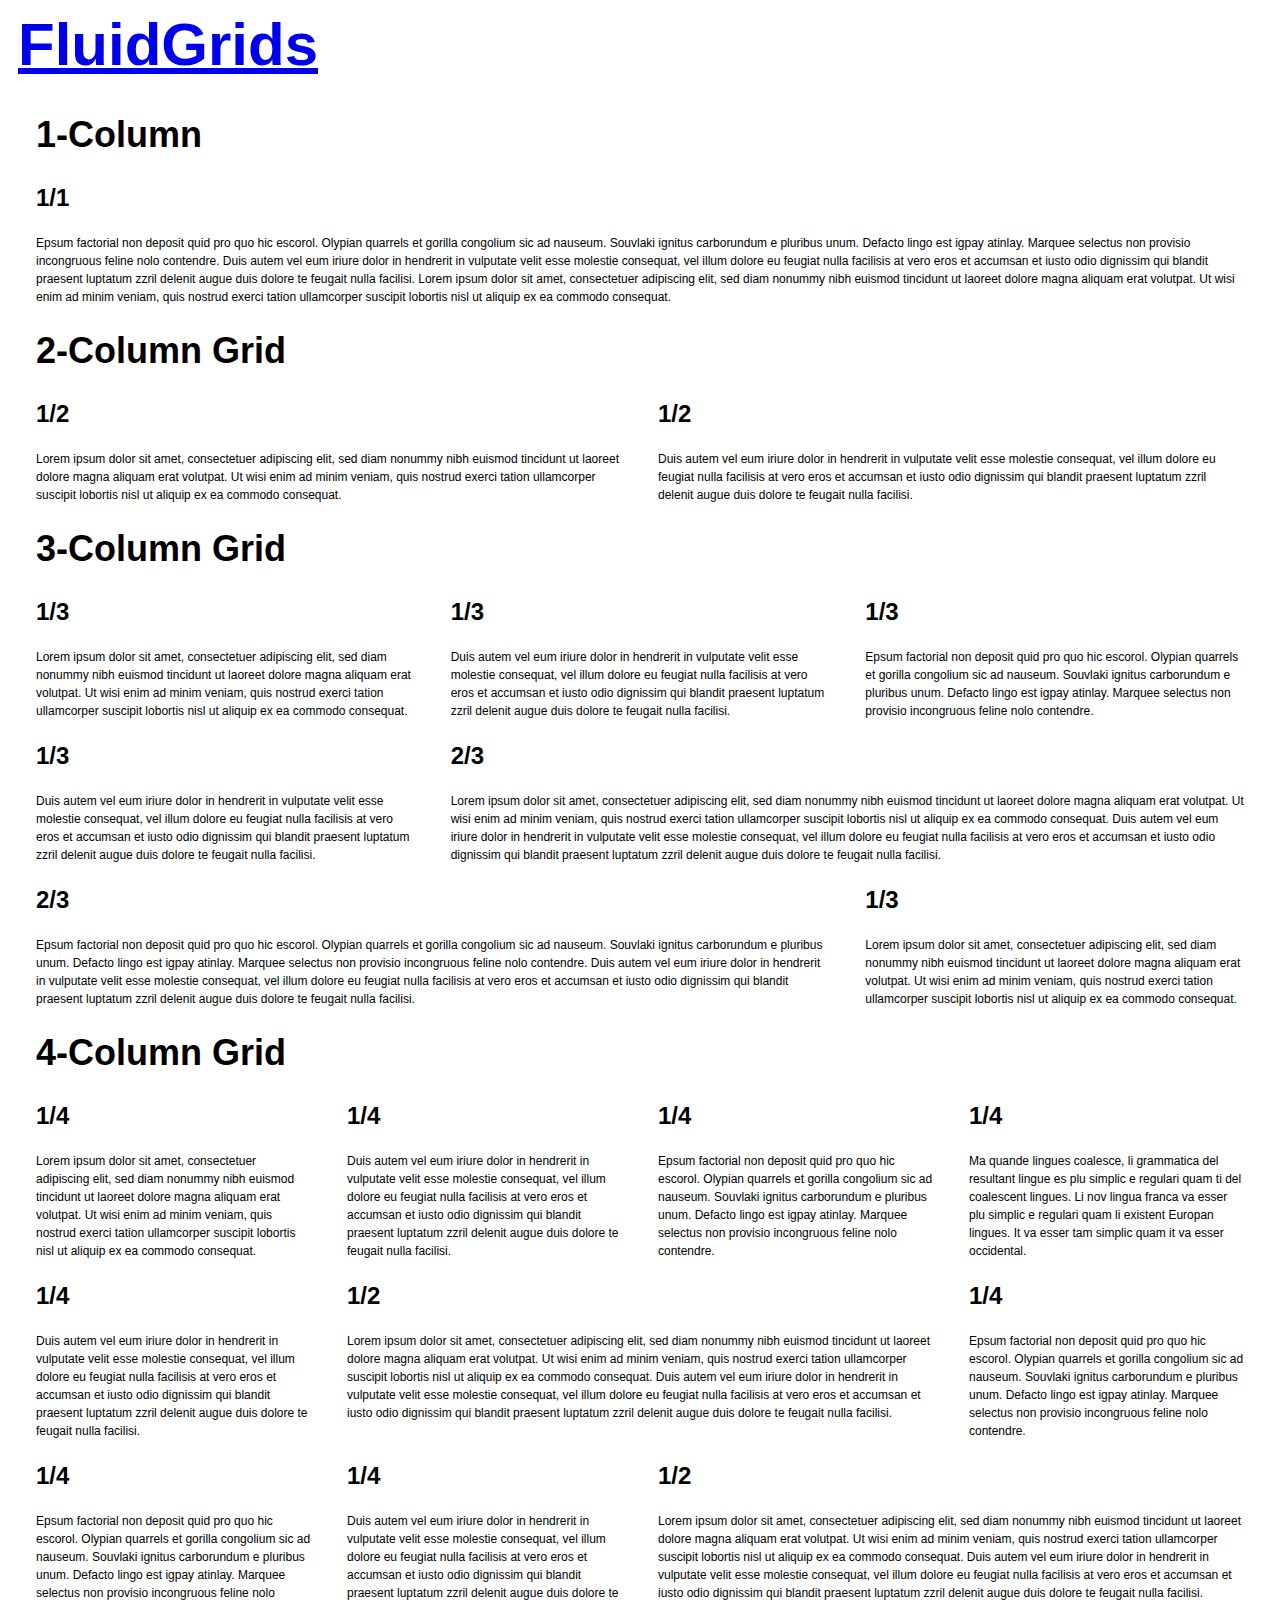
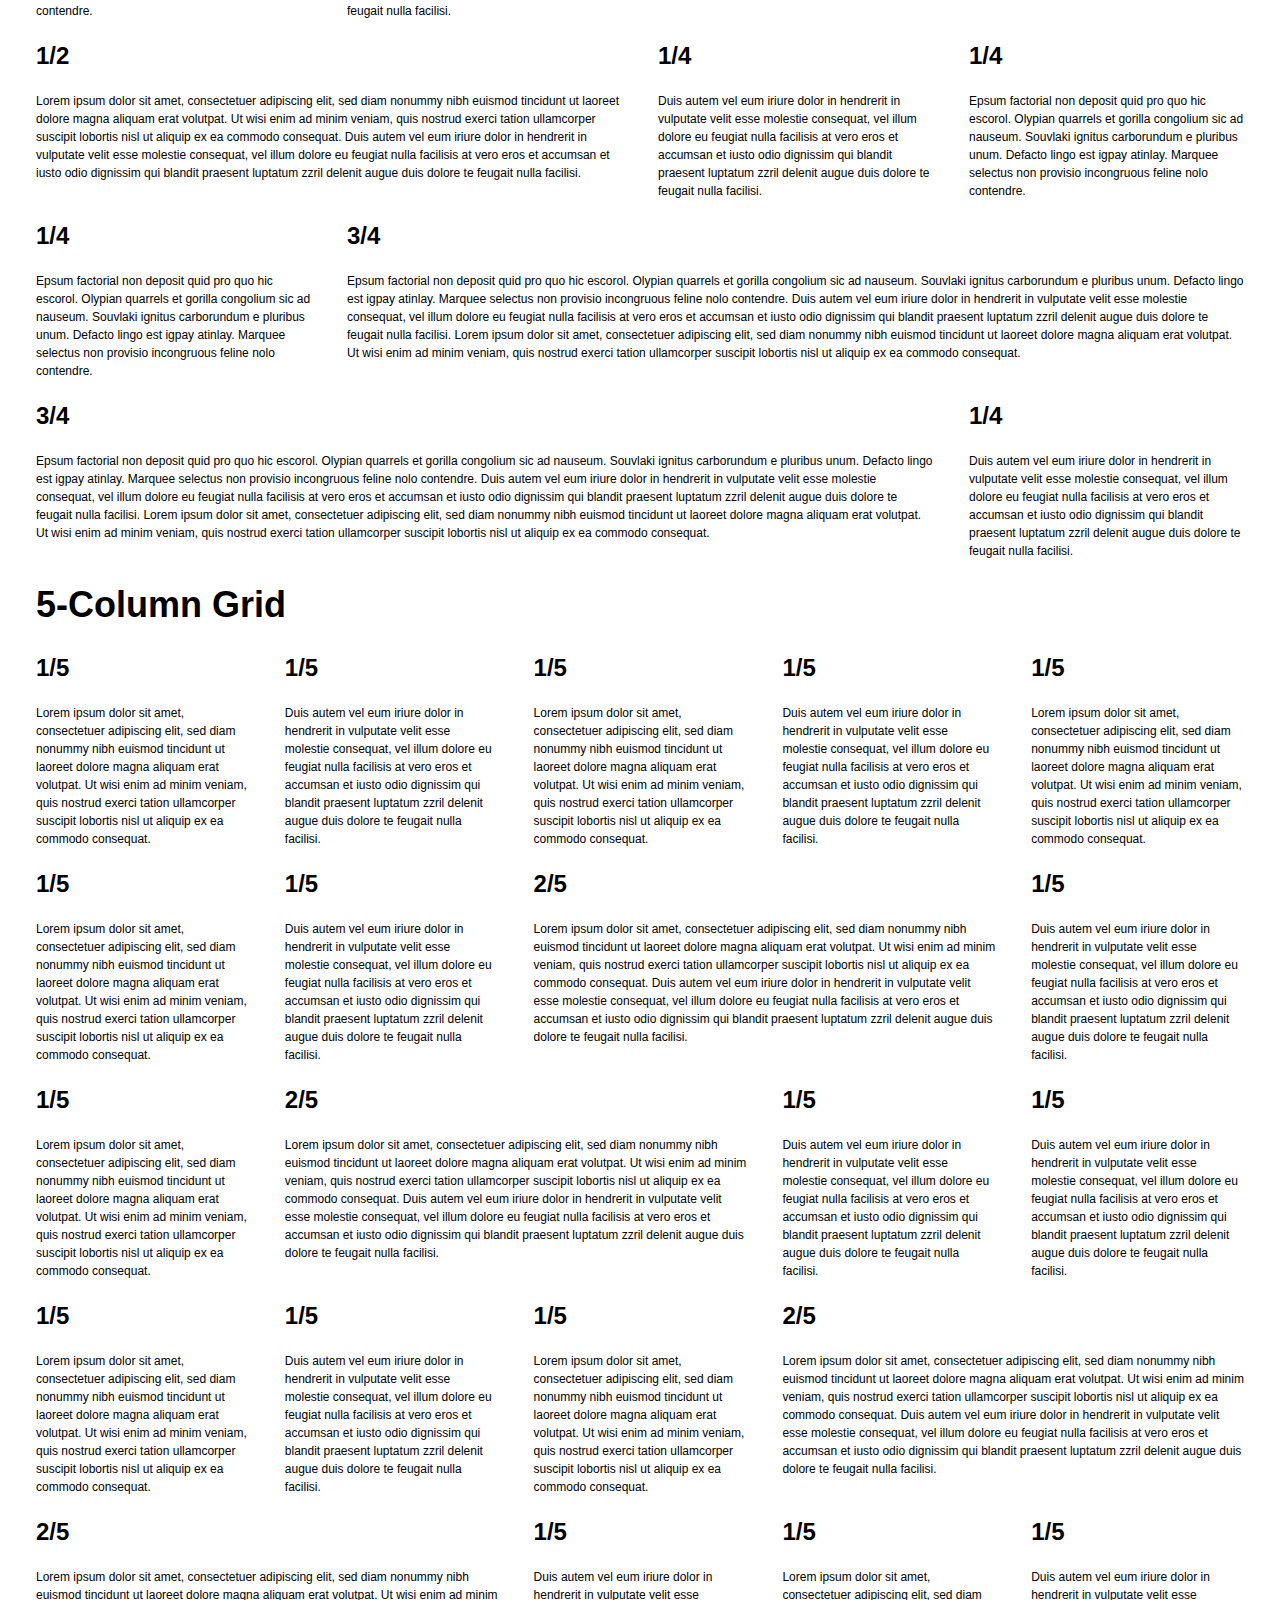
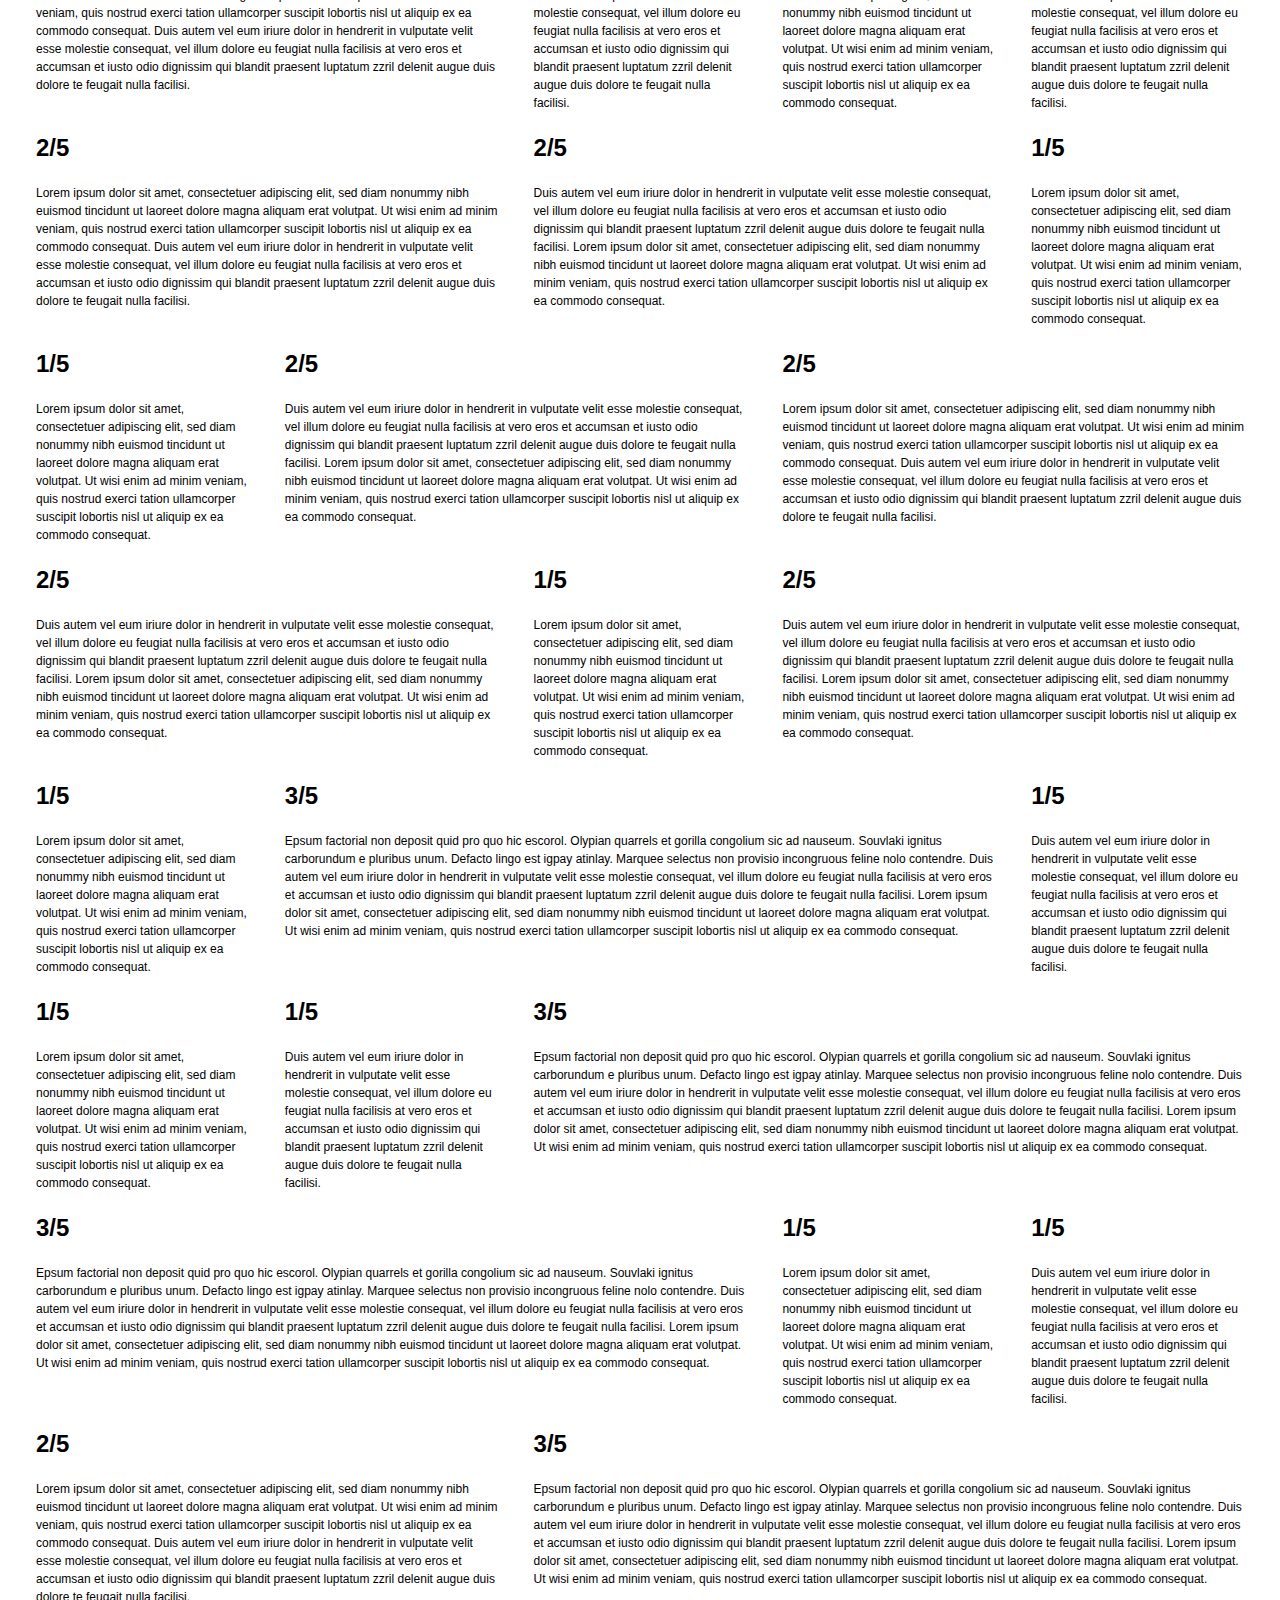
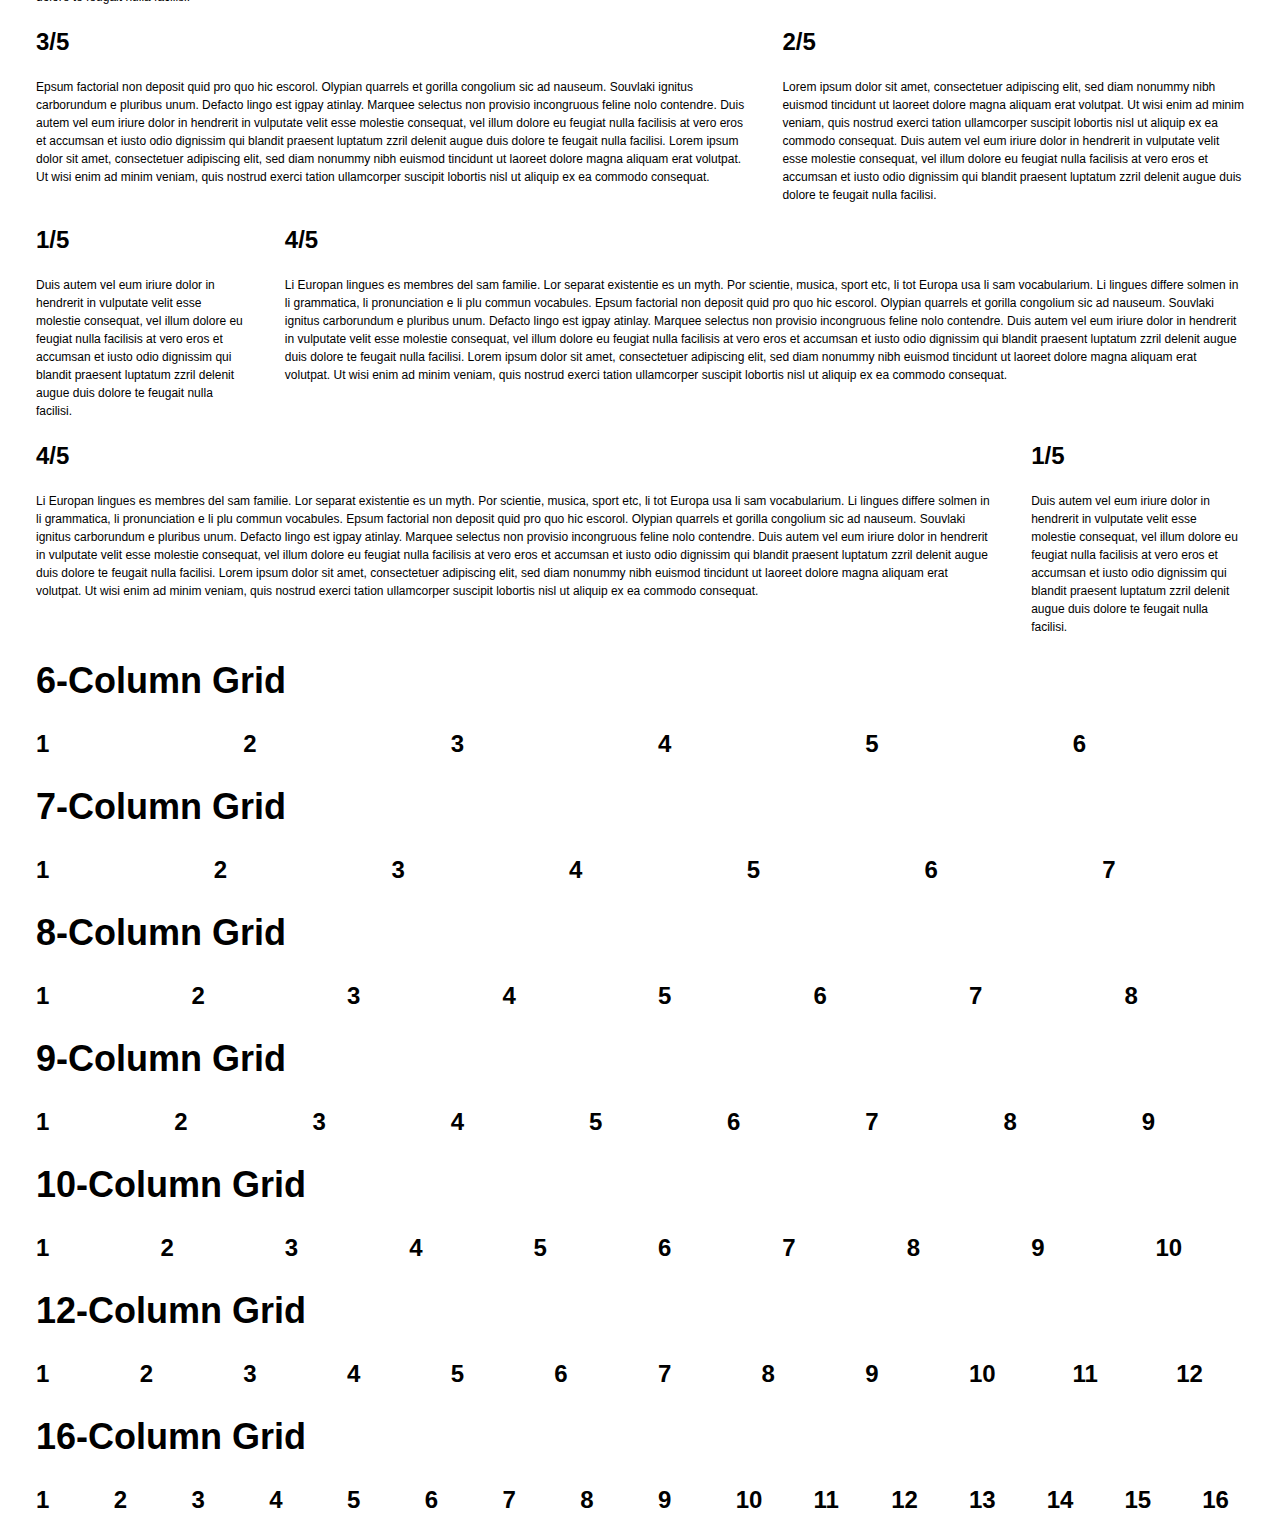
<file: text.html>
<!DOCTYPE html PUBLIC "-//W3C//DTD XHTML 1.0 Strict//EN" "http://www.w3.org/TR/xhtml1/DTD/xhtml1-strict.dtd">
<html xmlns="http://www.w3.org/1999/xhtml">
<head>
	<meta http-equiv="Content-Type" content="text/html; charset=utf-8" />
	<title>FluidGrids - A CSS Framework - Basic Text Styles</title>
	<link rel="stylesheet" type="text/css" media="all" href="css/reset.css" />
	<link rel="stylesheet" type="text/css" media="all" href="css/text.css" />
	<link rel="stylesheet" type="text/css" media="all" href="css/grids.css" />
</head>
<body>
	<div id="header">
		<div class="row">
			<div class="column col4of5" id="branding">
				<div class="content">
					<h1><a href=".">FluidGrids</a></h1>
				</div>
			</div>
		</div>
	</div>
	
	<div class="page">
		<div class="head">
			<h3>1-Column</h3>
		</div>
		<div class="section">
			<div class="row">
				<div class="column col1of1">
					<div class="content">
						<h4>1/1</h4>
						<p>Epsum factorial non deposit quid pro quo hic escorol. Olypian quarrels et gorilla congolium sic ad nauseum. Souvlaki ignitus carborundum e pluribus unum. Defacto lingo est igpay atinlay. Marquee selectus non provisio incongruous feline nolo contendre. Duis autem vel eum iriure dolor in hendrerit in vulputate velit esse molestie consequat, vel illum dolore eu feugiat nulla facilisis at vero eros et accumsan et iusto odio dignissim qui blandit praesent luptatum zzril delenit augue duis dolore te feugait nulla facilisi. Lorem ipsum dolor sit amet, consectetuer adipiscing elit, sed diam nonummy nibh euismod tincidunt ut laoreet dolore magna aliquam erat volutpat. Ut wisi enim ad minim veniam, quis nostrud exerci tation ullamcorper suscipit lobortis nisl ut aliquip ex ea commodo consequat.</p>
					</div>
				</div>
			</div>
		</div>

		<div class="head">
			<h3>2-Column Grid</h3>
		</div>
		<div class="section">
			<div class="row">
				<div class="column col1of2">
					<div class="content">
						<h4>1/2</h4>
						<p>Lorem ipsum dolor sit amet, consectetuer adipiscing elit, sed diam nonummy nibh euismod tincidunt ut laoreet dolore magna aliquam erat volutpat. Ut wisi enim ad minim veniam, quis nostrud exerci tation ullamcorper suscipit lobortis nisl ut aliquip ex ea commodo consequat. </p>
					</div>
				</div>
				<div class="column col1of2 lastColumn">
					<div class="content">
						<h4>1/2</h4>
						<p>Duis autem vel eum iriure dolor in hendrerit in vulputate velit esse molestie consequat, vel illum dolore eu feugiat nulla facilisis at vero eros et accumsan et iusto odio dignissim qui blandit praesent luptatum zzril delenit augue duis dolore te feugait nulla facilisi.</p>
					</div>
				</div>
			</div>
		</div>
		
		<div class="head">
			<h3>3-Column Grid</h3>
		</div>
		<div class="section">
			<div class="row">
				<div class="column col1of3">
					<div class="content">
						<h4>1/3</h4>
						<p>Lorem ipsum dolor sit amet, consectetuer adipiscing elit, sed diam nonummy nibh euismod tincidunt ut laoreet dolore magna aliquam erat volutpat. Ut wisi enim ad minim veniam, quis nostrud exerci tation ullamcorper suscipit lobortis nisl ut aliquip ex ea commodo consequat. </p>
					</div>
				</div>
				<div class="column col1of3">
					<div class="content">
						<h4>1/3</h4>
						<p>Duis autem vel eum iriure dolor in hendrerit in vulputate velit esse molestie consequat, vel illum dolore eu feugiat nulla facilisis at vero eros et accumsan et iusto odio dignissim qui blandit praesent luptatum zzril delenit augue duis dolore te feugait nulla facilisi.</p>
					</div>
				</div>
				<div class="column col1of3 lastColumn">
					<div class="content">
						<h4>1/3</h4>
						<p>Epsum factorial non deposit quid pro quo hic escorol. Olypian quarrels et gorilla congolium sic ad nauseum. Souvlaki ignitus carborundum e pluribus unum. Defacto lingo est igpay atinlay. Marquee selectus non provisio incongruous feline nolo contendre.</p>
					</div>
				</div>
			</div>
			<div class="row">
				<div class="column col1of3">
					<div class="content">
						<h4>1/3</h4>
						<p>Duis autem vel eum iriure dolor in hendrerit in vulputate velit esse molestie consequat, vel illum dolore eu feugiat nulla facilisis at vero eros et accumsan et iusto odio dignissim qui blandit praesent luptatum zzril delenit augue duis dolore te feugait nulla facilisi.</p>
					</div>
				</div>
				<div class="column col2of3 lastColumn">
					<div class="content">
						<h4>2/3</h4>
						<p>Lorem ipsum dolor sit amet, consectetuer adipiscing elit, sed diam nonummy nibh euismod tincidunt ut laoreet dolore magna aliquam erat volutpat. Ut wisi enim ad minim veniam, quis nostrud exerci tation ullamcorper suscipit lobortis nisl ut aliquip ex ea commodo consequat. Duis autem vel eum iriure dolor in hendrerit in vulputate velit esse molestie consequat, vel illum dolore eu feugiat nulla facilisis at vero eros et accumsan et iusto odio dignissim qui blandit praesent luptatum zzril delenit augue duis dolore te feugait nulla facilisi.</p>
					</div>
				</div>
			</div>
			<div class="row">
				<div class="column col2of3">
					<div class="content">
						<h4>2/3</h4>
						<p>Epsum factorial non deposit quid pro quo hic escorol. Olypian quarrels et gorilla congolium sic ad nauseum. Souvlaki ignitus carborundum e pluribus unum. Defacto lingo est igpay atinlay. Marquee selectus non provisio incongruous feline nolo contendre. Duis autem vel eum iriure dolor in hendrerit in vulputate velit esse molestie consequat, vel illum dolore eu feugiat nulla facilisis at vero eros et accumsan et iusto odio dignissim qui blandit praesent luptatum zzril delenit augue duis dolore te feugait nulla facilisi.</p>
					</div>
				</div>
				<div class="column col1of3 lastColumn">
					<div class="content">
						<h4>1/3</h4>
						<p>Lorem ipsum dolor sit amet, consectetuer adipiscing elit, sed diam nonummy nibh euismod tincidunt ut laoreet dolore magna aliquam erat volutpat. Ut wisi enim ad minim veniam, quis nostrud exerci tation ullamcorper suscipit lobortis nisl ut aliquip ex ea commodo consequat. </p>
					</div>
				</div>
			</div>
		</div>

		<div class="head">
			<h3>4-Column Grid</h3>
		</div>
		<div class="section">
			<div class="row">
				<div class="column col1of4">
					<div class="content">
						<h4>1/4</h4>
						<p>Lorem ipsum dolor sit amet, consectetuer adipiscing elit, sed diam nonummy nibh euismod tincidunt ut laoreet dolore magna aliquam erat volutpat. Ut wisi enim ad minim veniam, quis nostrud exerci tation ullamcorper suscipit lobortis nisl ut aliquip ex ea commodo consequat. </p>
					</div>
				</div>
				<div class="column col1of4">
					<div class="content">
						<h4>1/4</h4>
						<p>Duis autem vel eum iriure dolor in hendrerit in vulputate velit esse molestie consequat, vel illum dolore eu feugiat nulla facilisis at vero eros et accumsan et iusto odio dignissim qui blandit praesent luptatum zzril delenit augue duis dolore te feugait nulla facilisi.</p>
					</div>
				</div>
				<div class="column col1of4">
					<div class="content">
						<h4>1/4</h4>
						<p>Epsum factorial non deposit quid pro quo hic escorol. Olypian quarrels et gorilla congolium sic ad nauseum. Souvlaki ignitus carborundum e pluribus unum. Defacto lingo est igpay atinlay. Marquee selectus non provisio incongruous feline nolo contendre.</p>
					</div>
				</div>
				<div class="column col1of4 lastColumn">
					<div class="content">
						<h4>1/4</h4>
						<p>Ma quande lingues coalesce, li grammatica del resultant lingue es plu simplic e regulari quam ti del coalescent lingues. Li nov lingua franca va esser plu simplic e regulari quam li existent Europan lingues. It va esser tam simplic quam it va esser occidental.</p>
					</div>
				</div>
			</div>
			<div class="row">
				<div class="column col1of4">
					<div class="content">
						<h4>1/4</h4>
						<p>Duis autem vel eum iriure dolor in hendrerit in vulputate velit esse molestie consequat, vel illum dolore eu feugiat nulla facilisis at vero eros et accumsan et iusto odio dignissim qui blandit praesent luptatum zzril delenit augue duis dolore te feugait nulla facilisi.</p>
					</div>
				</div>
				<div class="column col1of2">
					<div class="content">
						<h4>1/2</h4>
						<p>Lorem ipsum dolor sit amet, consectetuer adipiscing elit, sed diam nonummy nibh euismod tincidunt ut laoreet dolore magna aliquam erat volutpat. Ut wisi enim ad minim veniam, quis nostrud exerci tation ullamcorper suscipit lobortis nisl ut aliquip ex ea commodo consequat. Duis autem vel eum iriure dolor in hendrerit in vulputate velit esse molestie consequat, vel illum dolore eu feugiat nulla facilisis at vero eros et accumsan et iusto odio dignissim qui blandit praesent luptatum zzril delenit augue duis dolore te feugait nulla facilisi.</p>
					</div>
				</div>
				<div class="column col1of4 lastColumn">
					<div class="content">
						<h4>1/4</h4>
						<p>Epsum factorial non deposit quid pro quo hic escorol. Olypian quarrels et gorilla congolium sic ad nauseum. Souvlaki ignitus carborundum e pluribus unum. Defacto lingo est igpay atinlay. Marquee selectus non provisio incongruous feline nolo contendre.</p>
					</div>
				</div>
			</div>
			<div class="row">
				<div class="column col1of4">
					<div class="content">
						<h4>1/4</h4>
						<p>Epsum factorial non deposit quid pro quo hic escorol. Olypian quarrels et gorilla congolium sic ad nauseum. Souvlaki ignitus carborundum e pluribus unum. Defacto lingo est igpay atinlay. Marquee selectus non provisio incongruous feline nolo contendre.</p>
					</div>
				</div>
				<div class="column col1of4">
					<div class="content">
						<h4>1/4</h4>
						<p>Duis autem vel eum iriure dolor in hendrerit in vulputate velit esse molestie consequat, vel illum dolore eu feugiat nulla facilisis at vero eros et accumsan et iusto odio dignissim qui blandit praesent luptatum zzril delenit augue duis dolore te feugait nulla facilisi.</p>
					</div>
				</div>
				<div class="column col1of2 lastColumn">
					<div class="content">
						<h4>1/2</h4>
						<p>Lorem ipsum dolor sit amet, consectetuer adipiscing elit, sed diam nonummy nibh euismod tincidunt ut laoreet dolore magna aliquam erat volutpat. Ut wisi enim ad minim veniam, quis nostrud exerci tation ullamcorper suscipit lobortis nisl ut aliquip ex ea commodo consequat. Duis autem vel eum iriure dolor in hendrerit in vulputate velit esse molestie consequat, vel illum dolore eu feugiat nulla facilisis at vero eros et accumsan et iusto odio dignissim qui blandit praesent luptatum zzril delenit augue duis dolore te feugait nulla facilisi.</p>
					</div>
				</div>
			</div>
			<div class="row">
				<div class="column col1of2">
					<div class="content">
						<h4>1/2</h4>
						<p>Lorem ipsum dolor sit amet, consectetuer adipiscing elit, sed diam nonummy nibh euismod tincidunt ut laoreet dolore magna aliquam erat volutpat. Ut wisi enim ad minim veniam, quis nostrud exerci tation ullamcorper suscipit lobortis nisl ut aliquip ex ea commodo consequat. Duis autem vel eum iriure dolor in hendrerit in vulputate velit esse molestie consequat, vel illum dolore eu feugiat nulla facilisis at vero eros et accumsan et iusto odio dignissim qui blandit praesent luptatum zzril delenit augue duis dolore te feugait nulla facilisi.</p>
					</div>
				</div>
				<div class="column col1of4">
					<div class="content">
						<h4>1/4</h4>
						<p>Duis autem vel eum iriure dolor in hendrerit in vulputate velit esse molestie consequat, vel illum dolore eu feugiat nulla facilisis at vero eros et accumsan et iusto odio dignissim qui blandit praesent luptatum zzril delenit augue duis dolore te feugait nulla facilisi.</p>
					</div>
				</div>
				<div class="column col1of4 lastColumn">
					<div class="content">
						<h4>1/4</h4>
						<p>Epsum factorial non deposit quid pro quo hic escorol. Olypian quarrels et gorilla congolium sic ad nauseum. Souvlaki ignitus carborundum e pluribus unum. Defacto lingo est igpay atinlay. Marquee selectus non provisio incongruous feline nolo contendre.</p>
					</div>
				</div>
			</div>
			<div class="row">
				<div class="column col1of4">
					<div class="content">
						<h4>1/4</h4>
						<p>Epsum factorial non deposit quid pro quo hic escorol. Olypian quarrels et gorilla congolium sic ad nauseum. Souvlaki ignitus carborundum e pluribus unum. Defacto lingo est igpay atinlay. Marquee selectus non provisio incongruous feline nolo contendre.</p>
					</div>
				</div>
				<div class="column col3of4 lastColumn">
					<div class="content">
						<h4>3/4</h4>
						<p>Epsum factorial non deposit quid pro quo hic escorol. Olypian quarrels et gorilla congolium sic ad nauseum. Souvlaki ignitus carborundum e pluribus unum. Defacto lingo est igpay atinlay. Marquee selectus non provisio incongruous feline nolo contendre. Duis autem vel eum iriure dolor in hendrerit in vulputate velit esse molestie consequat, vel illum dolore eu feugiat nulla facilisis at vero eros et accumsan et iusto odio dignissim qui blandit praesent luptatum zzril delenit augue duis dolore te feugait nulla facilisi. Lorem ipsum dolor sit amet, consectetuer adipiscing elit, sed diam nonummy nibh euismod tincidunt ut laoreet dolore magna aliquam erat volutpat. Ut wisi enim ad minim veniam, quis nostrud exerci tation ullamcorper suscipit lobortis nisl ut aliquip ex ea commodo consequat.</p>
					</div>
				</div>
			</div>
			<div class="row">
				<div class="column col3of4">
					<div class="content">
						<h4>3/4</h4>
						<p>Epsum factorial non deposit quid pro quo hic escorol. Olypian quarrels et gorilla congolium sic ad nauseum. Souvlaki ignitus carborundum e pluribus unum. Defacto lingo est igpay atinlay. Marquee selectus non provisio incongruous feline nolo contendre. Duis autem vel eum iriure dolor in hendrerit in vulputate velit esse molestie consequat, vel illum dolore eu feugiat nulla facilisis at vero eros et accumsan et iusto odio dignissim qui blandit praesent luptatum zzril delenit augue duis dolore te feugait nulla facilisi. Lorem ipsum dolor sit amet, consectetuer adipiscing elit, sed diam nonummy nibh euismod tincidunt ut laoreet dolore magna aliquam erat volutpat. Ut wisi enim ad minim veniam, quis nostrud exerci tation ullamcorper suscipit lobortis nisl ut aliquip ex ea commodo consequat.</p>
					</div>
				</div>
				<div class="column col1of4 lastColumn">
					<div class="content">
						<h4>1/4</h4>
						<p>Duis autem vel eum iriure dolor in hendrerit in vulputate velit esse molestie consequat, vel illum dolore eu feugiat nulla facilisis at vero eros et accumsan et iusto odio dignissim qui blandit praesent luptatum zzril delenit augue duis dolore te feugait nulla facilisi.</p>
					</div>
				</div>
			</div>
		</div>

		<div class="head">
			<h3>5-Column Grid</h3>
		</div>
		<div class="section">
			<div class="row">
				<div class="column col1of5">
					<div class="content">
						<h4>1/5</h4>
						<p>Lorem ipsum dolor sit amet, consectetuer adipiscing elit, sed diam nonummy nibh euismod tincidunt ut laoreet dolore magna aliquam erat volutpat. Ut wisi enim ad minim veniam, quis nostrud exerci tation ullamcorper suscipit lobortis nisl ut aliquip ex ea commodo consequat. </p>
					</div>
				</div>
				<div class="column col1of5">
					<div class="content">
						<h4>1/5</h4>
						<p>Duis autem vel eum iriure dolor in hendrerit in vulputate velit esse molestie consequat, vel illum dolore eu feugiat nulla facilisis at vero eros et accumsan et iusto odio dignissim qui blandit praesent luptatum zzril delenit augue duis dolore te feugait nulla facilisi.</p>
					</div>
				</div>
				<div class="column col1of5">
					<div class="content">
						<h4>1/5</h4>
						<p>Lorem ipsum dolor sit amet, consectetuer adipiscing elit, sed diam nonummy nibh euismod tincidunt ut laoreet dolore magna aliquam erat volutpat. Ut wisi enim ad minim veniam, quis nostrud exerci tation ullamcorper suscipit lobortis nisl ut aliquip ex ea commodo consequat. </p>
					</div>
				</div>
				<div class="column col1of5">
					<div class="content">
						<h4>1/5</h4>
						<p>Duis autem vel eum iriure dolor in hendrerit in vulputate velit esse molestie consequat, vel illum dolore eu feugiat nulla facilisis at vero eros et accumsan et iusto odio dignissim qui blandit praesent luptatum zzril delenit augue duis dolore te feugait nulla facilisi.</p>
					</div>
				</div>
				<div class="column col1of5 lastColumn">
					<div class="content">
						<h4>1/5</h4>
						<p>Lorem ipsum dolor sit amet, consectetuer adipiscing elit, sed diam nonummy nibh euismod tincidunt ut laoreet dolore magna aliquam erat volutpat. Ut wisi enim ad minim veniam, quis nostrud exerci tation ullamcorper suscipit lobortis nisl ut aliquip ex ea commodo consequat. </p>
					</div>
				</div>
			</div>
			<div class="row">
				<div class="column col1of5">
					<div class="content">
						<h4>1/5</h4>
						<p>Lorem ipsum dolor sit amet, consectetuer adipiscing elit, sed diam nonummy nibh euismod tincidunt ut laoreet dolore magna aliquam erat volutpat. Ut wisi enim ad minim veniam, quis nostrud exerci tation ullamcorper suscipit lobortis nisl ut aliquip ex ea commodo consequat. </p>
					</div>
				</div>
				<div class="column col1of5">
					<div class="content">
						<h4>1/5</h4>
						<p>Duis autem vel eum iriure dolor in hendrerit in vulputate velit esse molestie consequat, vel illum dolore eu feugiat nulla facilisis at vero eros et accumsan et iusto odio dignissim qui blandit praesent luptatum zzril delenit augue duis dolore te feugait nulla facilisi.</p>
					</div>
				</div>
				<div class="column col2of5">
					<div class="content">
						<h4>2/5</h4>
						<p>Lorem ipsum dolor sit amet, consectetuer adipiscing elit, sed diam nonummy nibh euismod tincidunt ut laoreet dolore magna aliquam erat volutpat. Ut wisi enim ad minim veniam, quis nostrud exerci tation ullamcorper suscipit lobortis nisl ut aliquip ex ea commodo consequat. Duis autem vel eum iriure dolor in hendrerit in vulputate velit esse molestie consequat, vel illum dolore eu feugiat nulla facilisis at vero eros et accumsan et iusto odio dignissim qui blandit praesent luptatum zzril delenit augue duis dolore te feugait nulla facilisi.</p>
					</div>
				</div>
				<div class="column col1of5 lastColumn">
					<div class="content">
						<h4>1/5</h4>
						<p>Duis autem vel eum iriure dolor in hendrerit in vulputate velit esse molestie consequat, vel illum dolore eu feugiat nulla facilisis at vero eros et accumsan et iusto odio dignissim qui blandit praesent luptatum zzril delenit augue duis dolore te feugait nulla facilisi.</p>
					</div>
				</div>
			</div>
			<div class="row">
				<div class="column col1of5">
					<div class="content">
						<h4>1/5</h4>
						<p>Lorem ipsum dolor sit amet, consectetuer adipiscing elit, sed diam nonummy nibh euismod tincidunt ut laoreet dolore magna aliquam erat volutpat. Ut wisi enim ad minim veniam, quis nostrud exerci tation ullamcorper suscipit lobortis nisl ut aliquip ex ea commodo consequat. </p>
					</div>
				</div>
				<div class="column col2of5">
					<div class="content">
						<h4>2/5</h4>
						<p>Lorem ipsum dolor sit amet, consectetuer adipiscing elit, sed diam nonummy nibh euismod tincidunt ut laoreet dolore magna aliquam erat volutpat. Ut wisi enim ad minim veniam, quis nostrud exerci tation ullamcorper suscipit lobortis nisl ut aliquip ex ea commodo consequat. Duis autem vel eum iriure dolor in hendrerit in vulputate velit esse molestie consequat, vel illum dolore eu feugiat nulla facilisis at vero eros et accumsan et iusto odio dignissim qui blandit praesent luptatum zzril delenit augue duis dolore te feugait nulla facilisi.</p>
					</div>
				</div>
				<div class="column col1of5">
					<div class="content">
						<h4>1/5</h4>
						<p>Duis autem vel eum iriure dolor in hendrerit in vulputate velit esse molestie consequat, vel illum dolore eu feugiat nulla facilisis at vero eros et accumsan et iusto odio dignissim qui blandit praesent luptatum zzril delenit augue duis dolore te feugait nulla facilisi.</p>
					</div>
				</div>
				<div class="column col1of5 lastColumn">
					<div class="content">
						<h4>1/5</h4>
						<p>Duis autem vel eum iriure dolor in hendrerit in vulputate velit esse molestie consequat, vel illum dolore eu feugiat nulla facilisis at vero eros et accumsan et iusto odio dignissim qui blandit praesent luptatum zzril delenit augue duis dolore te feugait nulla facilisi.</p>
					</div>
				</div>
			</div>
			<div class="row">
				<div class="column col1of5">
					<div class="content">
						<h4>1/5</h4>
						<p>Lorem ipsum dolor sit amet, consectetuer adipiscing elit, sed diam nonummy nibh euismod tincidunt ut laoreet dolore magna aliquam erat volutpat. Ut wisi enim ad minim veniam, quis nostrud exerci tation ullamcorper suscipit lobortis nisl ut aliquip ex ea commodo consequat. </p>
					</div>
				</div>
				<div class="column col1of5">
					<div class="content">
						<h4>1/5</h4>
						<p>Duis autem vel eum iriure dolor in hendrerit in vulputate velit esse molestie consequat, vel illum dolore eu feugiat nulla facilisis at vero eros et accumsan et iusto odio dignissim qui blandit praesent luptatum zzril delenit augue duis dolore te feugait nulla facilisi.</p>
					</div>
				</div>
				<div class="column col1of5">
					<div class="content">
						<h4>1/5</h4>
						<p>Lorem ipsum dolor sit amet, consectetuer adipiscing elit, sed diam nonummy nibh euismod tincidunt ut laoreet dolore magna aliquam erat volutpat. Ut wisi enim ad minim veniam, quis nostrud exerci tation ullamcorper suscipit lobortis nisl ut aliquip ex ea commodo consequat.</p>
					</div>
				</div>
				<div class="column col2of5 lastColumn">
					<div class="content">
						<h4>2/5</h4>
						<p>Lorem ipsum dolor sit amet, consectetuer adipiscing elit, sed diam nonummy nibh euismod tincidunt ut laoreet dolore magna aliquam erat volutpat. Ut wisi enim ad minim veniam, quis nostrud exerci tation ullamcorper suscipit lobortis nisl ut aliquip ex ea commodo consequat. Duis autem vel eum iriure dolor in hendrerit in vulputate velit esse molestie consequat, vel illum dolore eu feugiat nulla facilisis at vero eros et accumsan et iusto odio dignissim qui blandit praesent luptatum zzril delenit augue duis dolore te feugait nulla facilisi.</p>
					</div>
				</div>
			</div>
			<div class="row">
				<div class="column col2of5">
					<div class="content">
						<h4>2/5</h4>
						<p>Lorem ipsum dolor sit amet, consectetuer adipiscing elit, sed diam nonummy nibh euismod tincidunt ut laoreet dolore magna aliquam erat volutpat. Ut wisi enim ad minim veniam, quis nostrud exerci tation ullamcorper suscipit lobortis nisl ut aliquip ex ea commodo consequat. Duis autem vel eum iriure dolor in hendrerit in vulputate velit esse molestie consequat, vel illum dolore eu feugiat nulla facilisis at vero eros et accumsan et iusto odio dignissim qui blandit praesent luptatum zzril delenit augue duis dolore te feugait nulla facilisi.</p>
					</div>
				</div>
				<div class="column col1of5">
					<div class="content">
						<h4>1/5</h4>
						<p>Duis autem vel eum iriure dolor in hendrerit in vulputate velit esse molestie consequat, vel illum dolore eu feugiat nulla facilisis at vero eros et accumsan et iusto odio dignissim qui blandit praesent luptatum zzril delenit augue duis dolore te feugait nulla facilisi.</p>
					</div>
				</div>
				<div class="column col1of5">
					<div class="content">
						<h4>1/5</h4>
						<p>Lorem ipsum dolor sit amet, consectetuer adipiscing elit, sed diam nonummy nibh euismod tincidunt ut laoreet dolore magna aliquam erat volutpat. Ut wisi enim ad minim veniam, quis nostrud exerci tation ullamcorper suscipit lobortis nisl ut aliquip ex ea commodo consequat.</p>
					</div>
				</div>
				<div class="column col1of5 lastColumn">
					<div class="content">
						<h4>1/5</h4>
						<p>Duis autem vel eum iriure dolor in hendrerit in vulputate velit esse molestie consequat, vel illum dolore eu feugiat nulla facilisis at vero eros et accumsan et iusto odio dignissim qui blandit praesent luptatum zzril delenit augue duis dolore te feugait nulla facilisi.</p>
					</div>
				</div>
			</div>
			<div class="row">
				<div class="column col2of5">
					<div class="content">
						<h4>2/5</h4>
						<p>Lorem ipsum dolor sit amet, consectetuer adipiscing elit, sed diam nonummy nibh euismod tincidunt ut laoreet dolore magna aliquam erat volutpat. Ut wisi enim ad minim veniam, quis nostrud exerci tation ullamcorper suscipit lobortis nisl ut aliquip ex ea commodo consequat. Duis autem vel eum iriure dolor in hendrerit in vulputate velit esse molestie consequat, vel illum dolore eu feugiat nulla facilisis at vero eros et accumsan et iusto odio dignissim qui blandit praesent luptatum zzril delenit augue duis dolore te feugait nulla facilisi.</p>
					</div>
				</div>
				<div class="column col2of5">
					<div class="content">
						<h4>2/5</h4>
						<p>Duis autem vel eum iriure dolor in hendrerit in vulputate velit esse molestie consequat, vel illum dolore eu feugiat nulla facilisis at vero eros et accumsan et iusto odio dignissim qui blandit praesent luptatum zzril delenit augue duis dolore te feugait nulla facilisi. Lorem ipsum dolor sit amet, consectetuer adipiscing elit, sed diam nonummy nibh euismod tincidunt ut laoreet dolore magna aliquam erat volutpat. Ut wisi enim ad minim veniam, quis nostrud exerci tation ullamcorper suscipit lobortis nisl ut aliquip ex ea commodo consequat.</p>
					</div>
				</div>
				<div class="column col1of5 lastColumn">
					<div class="content">
						<h4>1/5</h4>
						<p>Lorem ipsum dolor sit amet, consectetuer adipiscing elit, sed diam nonummy nibh euismod tincidunt ut laoreet dolore magna aliquam erat volutpat. Ut wisi enim ad minim veniam, quis nostrud exerci tation ullamcorper suscipit lobortis nisl ut aliquip ex ea commodo consequat.</p>
					</div>
				</div>
			</div>
			<div class="row">
				<div class="column col1of5">
					<div class="content">
						<h4>1/5</h4>
						<p>Lorem ipsum dolor sit amet, consectetuer adipiscing elit, sed diam nonummy nibh euismod tincidunt ut laoreet dolore magna aliquam erat volutpat. Ut wisi enim ad minim veniam, quis nostrud exerci tation ullamcorper suscipit lobortis nisl ut aliquip ex ea commodo consequat.</p>
					</div>
				</div>
				<div class="column col2of5">
					<div class="content">
						<h4>2/5</h4>
						<p>Duis autem vel eum iriure dolor in hendrerit in vulputate velit esse molestie consequat, vel illum dolore eu feugiat nulla facilisis at vero eros et accumsan et iusto odio dignissim qui blandit praesent luptatum zzril delenit augue duis dolore te feugait nulla facilisi. Lorem ipsum dolor sit amet, consectetuer adipiscing elit, sed diam nonummy nibh euismod tincidunt ut laoreet dolore magna aliquam erat volutpat. Ut wisi enim ad minim veniam, quis nostrud exerci tation ullamcorper suscipit lobortis nisl ut aliquip ex ea commodo consequat.</p>
					</div>
				</div>
				<div class="column col2of5 lastColumn">
					<div class="content">
						<h4>2/5</h4>
						<p>Lorem ipsum dolor sit amet, consectetuer adipiscing elit, sed diam nonummy nibh euismod tincidunt ut laoreet dolore magna aliquam erat volutpat. Ut wisi enim ad minim veniam, quis nostrud exerci tation ullamcorper suscipit lobortis nisl ut aliquip ex ea commodo consequat. Duis autem vel eum iriure dolor in hendrerit in vulputate velit esse molestie consequat, vel illum dolore eu feugiat nulla facilisis at vero eros et accumsan et iusto odio dignissim qui blandit praesent luptatum zzril delenit augue duis dolore te feugait nulla facilisi.</p>
					</div>
				</div>
			</div>
			<div class="row">
				<div class="column col2of5">
					<div class="content">
						<h4>2/5</h4>
						<p>Duis autem vel eum iriure dolor in hendrerit in vulputate velit esse molestie consequat, vel illum dolore eu feugiat nulla facilisis at vero eros et accumsan et iusto odio dignissim qui blandit praesent luptatum zzril delenit augue duis dolore te feugait nulla facilisi. Lorem ipsum dolor sit amet, consectetuer adipiscing elit, sed diam nonummy nibh euismod tincidunt ut laoreet dolore magna aliquam erat volutpat. Ut wisi enim ad minim veniam, quis nostrud exerci tation ullamcorper suscipit lobortis nisl ut aliquip ex ea commodo consequat.</p>
					</div>
				</div>
				<div class="column col1of5">
					<div class="content">
						<h4>1/5</h4>
						<p>Lorem ipsum dolor sit amet, consectetuer adipiscing elit, sed diam nonummy nibh euismod tincidunt ut laoreet dolore magna aliquam erat volutpat. Ut wisi enim ad minim veniam, quis nostrud exerci tation ullamcorper suscipit lobortis nisl ut aliquip ex ea commodo consequat.</p>
					</div>
				</div>
				<div class="column col2of5 lastColumn">
					<div class="content">
						<h4>2/5</h4>
						<p>Duis autem vel eum iriure dolor in hendrerit in vulputate velit esse molestie consequat, vel illum dolore eu feugiat nulla facilisis at vero eros et accumsan et iusto odio dignissim qui blandit praesent luptatum zzril delenit augue duis dolore te feugait nulla facilisi. Lorem ipsum dolor sit amet, consectetuer adipiscing elit, sed diam nonummy nibh euismod tincidunt ut laoreet dolore magna aliquam erat volutpat. Ut wisi enim ad minim veniam, quis nostrud exerci tation ullamcorper suscipit lobortis nisl ut aliquip ex ea commodo consequat.</p>
					</div>
				</div>
			</div>
			<div class="row">
				<div class="column col1of5">
					<div class="content">
						<h4>1/5</h4>
						<p>Lorem ipsum dolor sit amet, consectetuer adipiscing elit, sed diam nonummy nibh euismod tincidunt ut laoreet dolore magna aliquam erat volutpat. Ut wisi enim ad minim veniam, quis nostrud exerci tation ullamcorper suscipit lobortis nisl ut aliquip ex ea commodo consequat.</p>
					</div>
				</div>
				<div class="column col3of5">
					<div class="content">
						<h4>3/5</h4>
						<p>Epsum factorial non deposit quid pro quo hic escorol. Olypian quarrels et gorilla congolium sic ad nauseum. Souvlaki ignitus carborundum e pluribus unum. Defacto lingo est igpay atinlay. Marquee selectus non provisio incongruous feline nolo contendre. Duis autem vel eum iriure dolor in hendrerit in vulputate velit esse molestie consequat, vel illum dolore eu feugiat nulla facilisis at vero eros et accumsan et iusto odio dignissim qui blandit praesent luptatum zzril delenit augue duis dolore te feugait nulla facilisi. Lorem ipsum dolor sit amet, consectetuer adipiscing elit, sed diam nonummy nibh euismod tincidunt ut laoreet dolore magna aliquam erat volutpat. Ut wisi enim ad minim veniam, quis nostrud exerci tation ullamcorper suscipit lobortis nisl ut aliquip ex ea commodo consequat.</p>
					</div>
				</div>
				<div class="column col1of5 lastColumn">
					<div class="content">
						<h4>1/5</h4>
						<p>Duis autem vel eum iriure dolor in hendrerit in vulputate velit esse molestie consequat, vel illum dolore eu feugiat nulla facilisis at vero eros et accumsan et iusto odio dignissim qui blandit praesent luptatum zzril delenit augue duis dolore te feugait nulla facilisi.</p>
					</div>
				</div>
			</div>
			<div class="row">
				<div class="column col1of5">
					<div class="content">
						<h4>1/5</h4>
						<p>Lorem ipsum dolor sit amet, consectetuer adipiscing elit, sed diam nonummy nibh euismod tincidunt ut laoreet dolore magna aliquam erat volutpat. Ut wisi enim ad minim veniam, quis nostrud exerci tation ullamcorper suscipit lobortis nisl ut aliquip ex ea commodo consequat.</p>
					</div>
				</div>
				<div class="column col1of5">
					<div class="content">
						<h4>1/5</h4>
						<p>Duis autem vel eum iriure dolor in hendrerit in vulputate velit esse molestie consequat, vel illum dolore eu feugiat nulla facilisis at vero eros et accumsan et iusto odio dignissim qui blandit praesent luptatum zzril delenit augue duis dolore te feugait nulla facilisi.</p>
					</div>
				</div>
				<div class="column col3of5 lastColumn">
					<div class="content">
						<h4>3/5</h4>
						<p>Epsum factorial non deposit quid pro quo hic escorol. Olypian quarrels et gorilla congolium sic ad nauseum. Souvlaki ignitus carborundum e pluribus unum. Defacto lingo est igpay atinlay. Marquee selectus non provisio incongruous feline nolo contendre. Duis autem vel eum iriure dolor in hendrerit in vulputate velit esse molestie consequat, vel illum dolore eu feugiat nulla facilisis at vero eros et accumsan et iusto odio dignissim qui blandit praesent luptatum zzril delenit augue duis dolore te feugait nulla facilisi. Lorem ipsum dolor sit amet, consectetuer adipiscing elit, sed diam nonummy nibh euismod tincidunt ut laoreet dolore magna aliquam erat volutpat. Ut wisi enim ad minim veniam, quis nostrud exerci tation ullamcorper suscipit lobortis nisl ut aliquip ex ea commodo consequat.</p>
					</div>
				</div>
			</div>
			<div class="row">
				<div class="column col3of5">
					<div class="content">
						<h4>3/5</h4>
						<p>Epsum factorial non deposit quid pro quo hic escorol. Olypian quarrels et gorilla congolium sic ad nauseum. Souvlaki ignitus carborundum e pluribus unum. Defacto lingo est igpay atinlay. Marquee selectus non provisio incongruous feline nolo contendre. Duis autem vel eum iriure dolor in hendrerit in vulputate velit esse molestie consequat, vel illum dolore eu feugiat nulla facilisis at vero eros et accumsan et iusto odio dignissim qui blandit praesent luptatum zzril delenit augue duis dolore te feugait nulla facilisi. Lorem ipsum dolor sit amet, consectetuer adipiscing elit, sed diam nonummy nibh euismod tincidunt ut laoreet dolore magna aliquam erat volutpat. Ut wisi enim ad minim veniam, quis nostrud exerci tation ullamcorper suscipit lobortis nisl ut aliquip ex ea commodo consequat.</p>
					</div>
				</div>
				<div class="column col1of5">
					<div class="content">
						<h4>1/5</h4>
						<p>Lorem ipsum dolor sit amet, consectetuer adipiscing elit, sed diam nonummy nibh euismod tincidunt ut laoreet dolore magna aliquam erat volutpat. Ut wisi enim ad minim veniam, quis nostrud exerci tation ullamcorper suscipit lobortis nisl ut aliquip ex ea commodo consequat.</p>
					</div>
				</div>
				<div class="column col1of5 lastColumn">
					<div class="content">
						<h4>1/5</h4>
						<p>Duis autem vel eum iriure dolor in hendrerit in vulputate velit esse molestie consequat, vel illum dolore eu feugiat nulla facilisis at vero eros et accumsan et iusto odio dignissim qui blandit praesent luptatum zzril delenit augue duis dolore te feugait nulla facilisi.</p>
					</div>
				</div>
			</div>
			<div class="row">
				<div class="column col2of5">
					<div class="content">
						<h4>2/5</h4>
						<p>Lorem ipsum dolor sit amet, consectetuer adipiscing elit, sed diam nonummy nibh euismod tincidunt ut laoreet dolore magna aliquam erat volutpat. Ut wisi enim ad minim veniam, quis nostrud exerci tation ullamcorper suscipit lobortis nisl ut aliquip ex ea commodo consequat. Duis autem vel eum iriure dolor in hendrerit in vulputate velit esse molestie consequat, vel illum dolore eu feugiat nulla facilisis at vero eros et accumsan et iusto odio dignissim qui blandit praesent luptatum zzril delenit augue duis dolore te feugait nulla facilisi.</p>
					</div>
				</div>
				<div class="column col3of5 lastColumn">
					<div class="content">
						<h4>3/5</h4>
						<p>Epsum factorial non deposit quid pro quo hic escorol. Olypian quarrels et gorilla congolium sic ad nauseum. Souvlaki ignitus carborundum e pluribus unum. Defacto lingo est igpay atinlay. Marquee selectus non provisio incongruous feline nolo contendre. Duis autem vel eum iriure dolor in hendrerit in vulputate velit esse molestie consequat, vel illum dolore eu feugiat nulla facilisis at vero eros et accumsan et iusto odio dignissim qui blandit praesent luptatum zzril delenit augue duis dolore te feugait nulla facilisi. Lorem ipsum dolor sit amet, consectetuer adipiscing elit, sed diam nonummy nibh euismod tincidunt ut laoreet dolore magna aliquam erat volutpat. Ut wisi enim ad minim veniam, quis nostrud exerci tation ullamcorper suscipit lobortis nisl ut aliquip ex ea commodo consequat.</p>
					</div>
				</div>
			</div>
			<div class="row">
				<div class="column col3of5">
					<div class="content">
						<h4>3/5</h4>
						<p>Epsum factorial non deposit quid pro quo hic escorol. Olypian quarrels et gorilla congolium sic ad nauseum. Souvlaki ignitus carborundum e pluribus unum. Defacto lingo est igpay atinlay. Marquee selectus non provisio incongruous feline nolo contendre. Duis autem vel eum iriure dolor in hendrerit in vulputate velit esse molestie consequat, vel illum dolore eu feugiat nulla facilisis at vero eros et accumsan et iusto odio dignissim qui blandit praesent luptatum zzril delenit augue duis dolore te feugait nulla facilisi. Lorem ipsum dolor sit amet, consectetuer adipiscing elit, sed diam nonummy nibh euismod tincidunt ut laoreet dolore magna aliquam erat volutpat. Ut wisi enim ad minim veniam, quis nostrud exerci tation ullamcorper suscipit lobortis nisl ut aliquip ex ea commodo consequat.</p>
					</div>
				</div>
				<div class="column col2of5 lastColumn">
					<div class="content">
						<h4>2/5</h4>
						<p>Lorem ipsum dolor sit amet, consectetuer adipiscing elit, sed diam nonummy nibh euismod tincidunt ut laoreet dolore magna aliquam erat volutpat. Ut wisi enim ad minim veniam, quis nostrud exerci tation ullamcorper suscipit lobortis nisl ut aliquip ex ea commodo consequat. Duis autem vel eum iriure dolor in hendrerit in vulputate velit esse molestie consequat, vel illum dolore eu feugiat nulla facilisis at vero eros et accumsan et iusto odio dignissim qui blandit praesent luptatum zzril delenit augue duis dolore te feugait nulla facilisi.</p>
					</div>
				</div>
			</div>
			<div class="row">
				<div class="column col1of5">
					<div class="content">
						<h4>1/5</h4>
						<p>Duis autem vel eum iriure dolor in hendrerit in vulputate velit esse molestie consequat, vel illum dolore eu feugiat nulla facilisis at vero eros et accumsan et iusto odio dignissim qui blandit praesent luptatum zzril delenit augue duis dolore te feugait nulla facilisi.</p>
					</div>
				</div>
				<div class="column col4of5 lastColumn">
					<div class="content">
						<h4>4/5</h4>
						<p>Li Europan lingues es membres del sam familie. Lor separat existentie es un myth. Por scientie, musica, sport etc, li tot Europa usa li sam vocabularium. Li lingues differe solmen in li grammatica, li pronunciation e li plu commun vocabules. Epsum factorial non deposit quid pro quo hic escorol. Olypian quarrels et gorilla congolium sic ad nauseum. Souvlaki ignitus carborundum e pluribus unum. Defacto lingo est igpay atinlay. Marquee selectus non provisio incongruous feline nolo contendre. Duis autem vel eum iriure dolor in hendrerit in vulputate velit esse molestie consequat, vel illum dolore eu feugiat nulla facilisis at vero eros et accumsan et iusto odio dignissim qui blandit praesent luptatum zzril delenit augue duis dolore te feugait nulla facilisi. Lorem ipsum dolor sit amet, consectetuer adipiscing elit, sed diam nonummy nibh euismod tincidunt ut laoreet dolore magna aliquam erat volutpat. Ut wisi enim ad minim veniam, quis nostrud exerci tation ullamcorper suscipit lobortis nisl ut aliquip ex ea commodo consequat.</p>
					</div>
				</div>
			</div>
			<div class="row">
				<div class="column col4of5">
					<div class="content">
						<h4>4/5</h4>
						<p>Li Europan lingues es membres del sam familie. Lor separat existentie es un myth. Por scientie, musica, sport etc, li tot Europa usa li sam vocabularium. Li lingues differe solmen in li grammatica, li pronunciation e li plu commun vocabules. Epsum factorial non deposit quid pro quo hic escorol. Olypian quarrels et gorilla congolium sic ad nauseum. Souvlaki ignitus carborundum e pluribus unum. Defacto lingo est igpay atinlay. Marquee selectus non provisio incongruous feline nolo contendre. Duis autem vel eum iriure dolor in hendrerit in vulputate velit esse molestie consequat, vel illum dolore eu feugiat nulla facilisis at vero eros et accumsan et iusto odio dignissim qui blandit praesent luptatum zzril delenit augue duis dolore te feugait nulla facilisi. Lorem ipsum dolor sit amet, consectetuer adipiscing elit, sed diam nonummy nibh euismod tincidunt ut laoreet dolore magna aliquam erat volutpat. Ut wisi enim ad minim veniam, quis nostrud exerci tation ullamcorper suscipit lobortis nisl ut aliquip ex ea commodo consequat.</p>
					</div>
				</div>
				<div class="column col1of5 lastColumn">
					<div class="content">
						<h4>1/5</h4>
						<p>Duis autem vel eum iriure dolor in hendrerit in vulputate velit esse molestie consequat, vel illum dolore eu feugiat nulla facilisis at vero eros et accumsan et iusto odio dignissim qui blandit praesent luptatum zzril delenit augue duis dolore te feugait nulla facilisi.</p>
					</div>
				</div>
			</div>
		</div>
		
		<div class="head">
			<h3>6-Column Grid</h3>
		</div>
		<div class="section">
			<div class="row">
				<div class="column col1of6">
					<div class="content">
						<h4>1</h4>
					</div>
				</div>
				<div class="column col1of6">
					<div class="content">
						<h4>2</h4>
					</div>
				</div>
				<div class="column col1of6">
					<div class="content">
						<h4>3</h4>
					</div>
				</div>
				<div class="column col1of6">
					<div class="content">
						<h4>4</h4>
					</div>
				</div>
				<div class="column col1of6">
					<div class="content">
						<h4>5</h4>
					</div>
				</div>
				<div class="column col1of6 lastColumn">
					<div class="content">
						<h4>6</h4>
					</div>
				</div>
			</div>
			<div class="grid_overlay">
				<div class="grid">
					<div class="row">
						<div class="column col1of6">
							<div class="content"></div>
						</div>
						<div class="column col1of6">
							<div class="content"></div>
						</div>
						<div class="column col1of6">
							<div class="content"></div>
						</div>
						<div class="column col1of6">
							<div class="content"></div>
						</div>
						<div class="column col1of6">
							<div class="content"></div>
						</div>
						<div class="column col1of6 lastColumn">
							<div class="content"></div>
						</div>
					</div>
				</div>
				<div class="lines"></div>	
			</div>
		</div>

		<div class="head">
			<h3>7-Column Grid</h3>
		</div>
		<div class="section">
			<div class="row">
				<div class="column col1of7">
					<div class="content">
						<h4>1</h4>
					</div>
				</div>
				<div class="column col1of7">
					<div class="content">
						<h4>2</h4>
					</div>
				</div>
				<div class="column col1of7">
					<div class="content">
						<h4>3</h4>
					</div>
				</div>
				<div class="column col1of7">
					<div class="content">
						<h4>4</h4>
					</div>
				</div>
				<div class="column col1of7">
					<div class="content">
						<h4>5</h4>
					</div>
				</div>
				<div class="column col1of7">
					<div class="content">
						<h4>6</h4>
					</div>
				</div>
				<div class="column col1of7 lastColumn">
					<div class="content">
						<h4>7</h4>
					</div>
				</div>
			</div>
		</div>

		<div class="head">
			<h3>8-Column Grid</h3>
		</div>
		<div class="section">
			<div class="row">
				<div class="column col1of8">
					<div class="content">
						<h4>1</h4>
					</div>
				</div>
				<div class="column col1of8">
					<div class="content">
						<h4>2</h4>
					</div>
				</div>
				<div class="column col1of8">
					<div class="content">
						<h4>3</h4>
					</div>
				</div>
				<div class="column col1of8">
					<div class="content">
						<h4>4</h4>
					</div>
				</div>
				<div class="column col1of8">
					<div class="content">
						<h4>5</h4>
					</div>
				</div>
				<div class="column col1of8">
					<div class="content">
						<h4>6</h4>
					</div>
				</div>
				<div class="column col1of8">
					<div class="content">
						<h4>7</h4>
					</div>
				</div>
				<div class="column col1of8 lastColumn">
					<div class="content">
						<h4>8</h4>
					</div>
				</div>
			</div>
		</div>
		
		<div class="head">
			<h3>9-Column Grid</h3>
		</div>
		<div class="section">
			<div class="row">
				<div class="column col1of9">
					<div class="content">
						<h4>1</h4>
					</div>
				</div>
				<div class="column col1of9">
					<div class="content">
						<h4>2</h4>
					</div>
				</div>
				<div class="column col1of9">
					<div class="content">
						<h4>3</h4>
					</div>
				</div>
				<div class="column col1of9">
					<div class="content">
						<h4>4</h4>
					</div>
				</div>
				<div class="column col1of9">
					<div class="content">
						<h4>5</h4>
					</div>
				</div>
				<div class="column col1of9">
					<div class="content">
						<h4>6</h4>
					</div>
				</div>
				<div class="column col1of9">
					<div class="content">
						<h4>7</h4>
					</div>
				</div>
				<div class="column col1of9">
					<div class="content">
						<h4>8</h4>
					</div>
				</div>
				<div class="column col1of9 lastColumn">
					<div class="content">
						<h4>9</h4>
					</div>
				</div>
			</div>
		</div>
		
		<div class="head">
			<h3>10-Column Grid</h3>
		</div>
		<div class="section">
			<div class="row">
				<div class="column col1of10">
					<div class="content">
						<h4>1</h4>
					</div>
				</div>
				<div class="column col1of10">
					<div class="content">
						<h4>2</h4>
					</div>
				</div>
				<div class="column col1of10">
					<div class="content">
						<h4>3</h4>
					</div>
				</div>
				<div class="column col1of10">
					<div class="content">
						<h4>4</h4>
					</div>
				</div>
				<div class="column col1of10">
					<div class="content">
						<h4>5</h4>
					</div>
				</div>
				<div class="column col1of10">
					<div class="content">
						<h4>6</h4>
					</div>
				</div>
				<div class="column col1of10">
					<div class="content">
						<h4>7</h4>
					</div>
				</div>
				<div class="column col1of10">
					<div class="content">
						<h4>8</h4>
					</div>
				</div>
				<div class="column col1of10">
					<div class="content">
						<h4>9</h4>
					</div>
				</div>
				<div class="column col1of10 lastColumn">
					<div class="content">
						<h4>10</h4>
					</div>
				</div>
			</div>
		</div>

		<div class="head">
			<h3>12-Column Grid</h3>
		</div>
		<div class="section">
			<div class="row">
				<div class="column col1of12">
					<div class="content">
						<h4>1</h4>
					</div>
				</div>
				<div class="column col1of12">
					<div class="content">
						<h4>2</h4>
					</div>
				</div>
				<div class="column col1of12">
					<div class="content">
						<h4>3</h4>
					</div>
				</div>
				<div class="column col1of12">
					<div class="content">
						<h4>4</h4>
					</div>
				</div>
				<div class="column col1of12">
					<div class="content">
						<h4>5</h4>
					</div>
				</div>
				<div class="column col1of12">
					<div class="content">
						<h4>6</h4>
					</div>
				</div>
				<div class="column col1of12">
					<div class="content">
						<h4>7</h4>
					</div>
				</div>
				<div class="column col1of12">
					<div class="content">
						<h4>8</h4>
					</div>
				</div>
				<div class="column col1of12">
					<div class="content">
						<h4>9</h4>
					</div>
				</div>
				<div class="column col1of12">
					<div class="content">
						<h4>10</h4>
					</div>
				</div>
				<div class="column col1of12">
					<div class="content">
						<h4>11</h4>
					</div>
				</div>
				<div class="column col1of12 lastColumn">
					<div class="content">
						<h4>12</h4>
					</div>
				</div>
			</div>
		</div>

		<div class="head">
			<h3>16-Column Grid</h3>
		</div>
		<div class="section">
			<div class="row">
				<div class="column col1of16">
					<div class="content">
						<h4>1</h4>
					</div>
				</div>
				<div class="column col1of16">
					<div class="content">
						<h4>2</h4>
					</div>
				</div>
				<div class="column col1of16">
					<div class="content">
						<h4>3</h4>
					</div>
				</div>
				<div class="column col1of16">
					<div class="content">
						<h4>4</h4>
					</div>
				</div>
				<div class="column col1of16">
					<div class="content">
						<h4>5</h4>
					</div>
				</div>
				<div class="column col1of16">
					<div class="content">
						<h4>6</h4>
					</div>
				</div>
				<div class="column col1of16">
					<div class="content">
						<h4>7</h4>
					</div>
				</div>
				<div class="column col1of16">
					<div class="content">
						<h4>8</h4>
					</div>
				</div>
				<div class="column col1of16">
					<div class="content">
						<h4>9</h4>
					</div>
				</div>
				<div class="column col1of16">
					<div class="content">
						<h4>10</h4>
					</div>
				</div>
				<div class="column col1of16">
					<div class="content">
						<h4>11</h4>
					</div>
				</div>
				<div class="column col1of16">
					<div class="content">
						<h4>12</h4>
					</div>
				</div>
				<div class="column col1of16">
					<div class="content">
						<h4>13</h4>
					</div>
				</div>
				<div class="column col1of16">
					<div class="content">
						<h4>14</h4>
					</div>
				</div>
				<div class="column col1of16">
					<div class="content">
						<h4>15</h4>
					</div>
				</div>
				<div class="column col1of16 lastColumn">
					<div class="content">
						<h4>16</h4>
					</div>
				</div>
			</div>
		</div>

	</div>

</body>
</html>
</file>
<file: css/text.css>
/*
-----------------------------------------------
FluidGrids CSS - Text
----------------------------------------------- */


/* basic
----------------------------------------------- */
body {font: 12px/1.5 Helvetica, Arial, 'Liberation Sans', FreeSans, sans-serif;}
a:focus {outline: 1px dotted invert;}


/* headings
----------------------------------------------- */
h1 {font-size: 60px;}
h2 {font-size: 48px;}
h3 {font-size: 36px;}
h4 {font-size: 24px;}
h5 {font-size: 18px;}
h6 {font-size: 12px;}


/* lists
----------------------------------------------- */
ol {list-style: decimal;}
ul {list-style: square;}
li {margin-left: 30px;}


/* spacing
----------------------------------------------- */
p,
dl,
hr,
h1,
h2,
h3,
h4,
h5,
h6,
ol,
ul,
pre,
table,
address,
fieldset
{
	margin-bottom: 18px;
}
</file>
<file: css/grids.css>
/*
-----------------------------------------------
FluidGrids CSS - Grids
----------------------------------------------- */
/* Based on Nicole Sullivan's OOCSS:
http://github.com/stubbornella/oocss/blob/8e6c6e7c7543bc76ea4f870a8ca25d27ac857d32/css/grids.css
*/

/* Page Divisions and Margins
----------------------------------------------- */
.page {margin:0 18px;}
.head {padding:0 18px;}
.section {overflow:hidden;}
.row {overflow:hidden;}
.column {float:left;}
.content {padding:0 18px;}

.columnExt {float:right;}


/* Alternate clearfix method for .row
----------------------------------------------- */
.group:after {
	content: ".";
	display: block;
	height: 0;
	clear: both;
	visibility: hidden;
}

/* Column Widths
----------------------------------------------- */
.col1of1 {float:none;}

.col1of2 {width:50%;}

.col1of3 {width:33.33333%;}
.col2of3 {width:66.66666%;}

.col1of4 {width:25%;}
.col3of4 {width:75%;}

.col1of5 {width:20%;}
.col2of5 {width:40%;}
.col3of5 {width:60%;}
.col4of5 {width:80%;}

.col1of6 {width:16.66666%;}
.col5of6 {width:83.33333%;}

.col1of7 {width:14.285714285%;}
.col2of7 {width:28.571428571%;}
.col3of7 {width:42.857142857%;}
.col4of7 {width:57.142857142%;}
.col5of7 {width:71.428571428%;}
.col6of7 {width:85.714285714%;}

.col1of8 {width:12.5%;}
.col3of8 {width:37.5%;}
.col5of8 {width:62.5%;}
.col7of8 {width:87.5%;}

.col1of9 {width:11.111111111%;}
.col2of9 {width:22.222222222%;}
.col3of9 {width:33.333333333%;}
.col4of9 {width:44.444444444%;}
.col5of9 {width:55.555555555%;}
.col6of9 {width:66.666666666%;}
.col7of9 {width:77.777777777%;}
.col8of9 {width:88.888888888%;}

.col1of10 {width:10%;}
.col3of10 {width:30%;}
.col7of10 {width:70%;}
.col9of10 {width:90%;}

.col1of12 {width:8.333333333%;}
.col5of12 {width:41.666666666%;}
.col7of12 {width:58.333333333%;}
.col11of12 {width:91.666666666%;}

.col1of16 {width:6.25%;}
.col3of16 {width:18.75%;}
.col5of16 {width:31.25%;}
.col7of16 {width:43.75%;}
.col9of16 {width:56.25%;}
.col11of16 {width:68.75%;}
.col13of16 {width:81.25%;}
.col15of16 {width:93.75%;}


/* Fixes for IE
----------------------------------------------- */
.row {_overflow:visible;_zoom:1; }
.column {_zoom:1;}
</file>
<file: css/layout.css>
/*
-----------------------------------------------
FluidGrids CSS - Layout
----------------------------------------------- */

body {
	padding: 0;
}


/* anchors
----------------------------------------------- */
a {
	font-weight:bold;
	text-decoration: none;
}


/* paragraphs
----------------------------------------------- */
p {line-height: 18px;}


/* page
----------------------------------------------- */
.page {
	min-width:760px;
	max-width:1200px;
	margin:0 auto;
}


/* header
----------------------------------------------- */
#header {
	min-width:760px;
	max-width:1200px;
	margin:0 auto;
}
#branding h1 {
	font-size:5em;
	margin-bottom:0;
}
#branding h1 a {
	padding:1em 18px .3em;
}
#branding .content {
	border:none;
	padding-top:0;
}
#show_grid {
	font-size:1.5em;
}
#header .col1of5 .content {
	padding-top:28px;
	text-align:right;
	padding-right:36px;
}
#footer {
	margin-bottom:0;
	padding:18px;
}


/* fix header to top of page
-----------------------------------------------
#header {
	position:fixed; 
	z-index:2000;
	width:100%;
}
.page {
	padding-top:90px;
}
*/


/* menus
----------------------------------------------- */
.menu {
	list-style:none;
}
.menu li {
	margin:0;
}
.menu li a {
	display:block;
	padding:4px 8px;
}
</file>
<file: css/overlay.css>
/*
-----------------------------------------------
FluidGrids CSS - Grid Overlay
----------------------------------------------- */

body {height:100%; position:relative;}
.section {position:relative;}

div.grid_overlay {position:absolute; top:0; left:0; width:100%; height:100%; z-index:10; display:none;}
div.lines {position:absolute; top:0; left:0; width:100%; height:100%; background:url('../img/lineheight_18px.png');}
div.grid {position:absolute; top:0; left:0; width:100%; height:100%;}
div.grid div.row {position:absolute; top:0; left:0; width:100%; height:100%; background:none;}
div.grid div.row div.column {background:none; height:100%; border:none;}
div.grid div.row div.column div.content {background:red; height:100%; opacity:.25; margin:0 18px;}
</file>
<file: css/baseline.css>
/*
-----------------------------------------------
FluidGrids CSS - Baseline Grid
----------------------------------------------- */

body {height:100%; position:relative; background:url('../img/lineheight_18px.png')}

h1 { 
	line-height: 72px;
	margin-top: 54px; 
	margin-bottom: 36px; 
}
h2 { 
	line-height: 54px; 
	margin-top: 36px; 
	margin-bottom: 36px; 
}
h3 { 
	line-height: 36px; 
	margin-top: 36px; 
	margin-bottom: 36px;
}
h4 { 
	line-height: 36px;
	margin-top: 36px; 
	margin-bottom: 18px; 
}
h5 { 
	line-height: 18px; 
	margin-top: 36px; 
	margin-bottom: 18px;
}
h6 { 
	line-height: 18px; 
	margin-top: 18px; 
	margin-bottom: 0;
}
</file>
<file: css/text_ems.css>
/*
-----------------------------------------------
FluidGrids CSS - Text - em-based
----------------------------------------------- */


/* basic
----------------------------------------------- */
body {font: .75em/1.5 Helvetica, Arial, 'Liberation Sans', FreeSans, sans-serif;}
a:focus {outline: 1px dotted invert;}


/* headings
----------------------------------------------- */
h1 {font-size: 5em;}
h2 {font-size: 4em;}
h3 {font-size: 3em;}
h4 {font-size: 2em;}
h5 {font-size: 1.5em;}
h6 {font-size: 1em;}


/* lists
----------------------------------------------- */
ol {list-style: decimal;}
ul {list-style: square;}
li {margin-left: 2.5em;}


/* spacing
----------------------------------------------- */
p,
dl,
hr,
h1,
h2,
h3,
h4,
h5,
h6,
ol,
ul,
pre,
table,
address,
fieldset
{
	margin-bottom: 1.5em;
}
</file>
<file: css/baseline_ems.css>
/*
-----------------------------------------------
FluidGrids CSS - Baseline Grid - em-based
----------------------------------------------- */

body {height:100%; position:relative; background:url('../img/lineheight_18px.png')}

h1 { 
	line-height: 1.2em;
	margin-top: .9em; 
	margin-bottom: .6em; 
}
h2 { 
	line-height: 1.125em; 
	margin-top: .75em; 
	margin-bottom: .75em; 
}
h3 { 
	line-height: 1em; 
	margin-top: 1em; 
	margin-bottom: 1em;
}
h4 { 
	line-height: 1.5em;
	margin-top: 1.5em; 
	margin-bottom: .75em; 
}
h5 { 
	line-height: 1em; 
	margin-top: 2em; 
	margin-bottom: 1em;
}
h6 { 
	line-height: 1.5em; 
	margin-top: 1.5em; 
	margin-bottom: 0;
}
</file>
